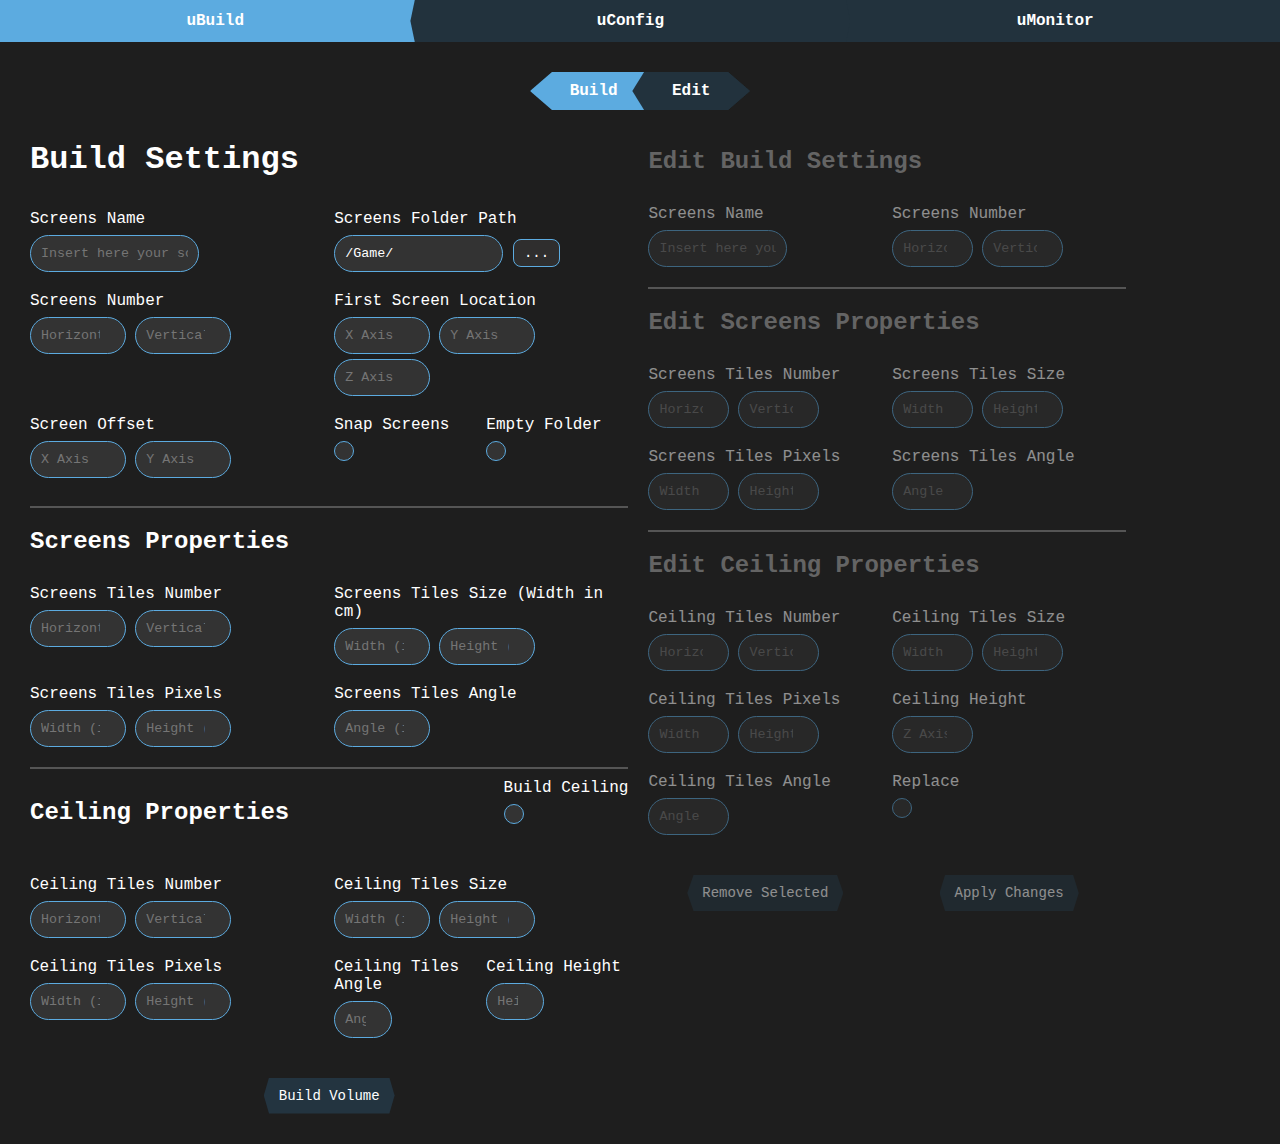
<file: Content/HTML/index.html>
<!DOCTYPE html><html lang="en"><head>    <meta charset="UTF-8" />    <meta name="viewport" content="width=device-width, initial-scale=1.0" />    <title>Navbar Example</title>    <link rel="apple-touch-icon" sizes="180x180" href="favicons/apple-touch-icon.png">    <link rel="icon" type="image/png" sizes="32x32" href="favicons/favicon-32x32.png">    <link rel="icon" type="image/png" sizes="16x16" href="favicons/favicon-16x16.png">    <link rel="manifest" href="favicons/site.webmanifest"><style>body, html {    margin: 0;    font-family: Arial, sans-serif;}body, input, select, button {    font-family: 'Courier New', Courier, monospace;}body {    background-color: #1E1E1E; }.navbar {    display: flex;    padding: 0;     justify-content: center;     background-color: #22323d; }.tab {    flex-grow: 1;     text-align: center;    padding: 12px 40px;    background-color:#22323d;    color: white;    border: none;    cursor: pointer;    transition: background-color 0.3s;    font-weight: bold;    }.tab + .tab {    margin-left: -20px;} .tab:nth-child(2) {    clip-path: polygon(1% 0%, 99% 0%, 100% 50%, 99% 100%, 1% 100%, 0% 50%);}.tab:hover {    background-color: #5cabe0; }.tab.active {    background-color: #5cabe0; }.tab.before {    content: "";    position: absolute;    top: -2px; left: -2px; bottom: -2px; right: -2px;     border: 2px solid;     border-radius: 12px;     z-index: -1; }.content {    display: none;     padding: 20px;    background-color: #1E1E1E;    color: #333;}.content.active {    display: block; }.sub-navbar {    display: flex;    margin-top: 10px;    width: 220px;    justify-content:    center;    margin-left: auto;    margin-right: auto;    background-color: #22323d;     color: white;    clip-path: polygon(10% 0, 90% 0, 100% 50%, 90% 100%, 10% 100%, 0 50%);}.sub-tab {    text-align: center;    flex-grow: 1;    padding: 10px 10px;     background-color: #22323d;     cursor: pointer;    transition: background-color 0.3s;    display: inline-block;     clip-path: polygon(10% 0, 90% 0, 100% 50%, 90% 100%, 10% 100%, 0 50%);    border-radius: 0;    font-weight: bold;}.sub-tab + .sub-tab {    margin-left: -25px;}.sub-tab:hover {    background-color: #5cabe0}.sub-tab.active {    background-color: #5cabe0;}.sub-content {    display: block;    padding: 10px;    background-color: #1E1E1E;    color: #333;}.uSection {    width: 90%;    display: flex;    justify-content: space-around;    align-items: baseline;}h1, h2 {    padding-bottom: 10px;    color: #fff;}section {    border-bottom: 2px solid #555;    margin-bottom: 10px;}.form-row {    display: flex;    justify-content: space-between;    margin-bottom: 20px;}.form-group {    flex: 1;    margin-right: 10px;}.form-group label{    display: block;    margin-bottom: 2px;    color: #fff;}.form-group:last-child {    margin-right: 0;}input {    border-radius: 50px;    margin-top: 5px;}input[type="text"]{    width: 50%;    padding: 10px;    background-color: #333;    border: 1px solid #5cabe0;    color: #fff;}input[type="number"] {    width: 25%;    padding: 10px;    background-color: #333;    border: 1px solid #5cabe0;    color: #fff;}.file-upload-container {    display: inline-block;    position: relative;    cursor: pointer;}.file-upload-button {    background-color: #2f2e2e;    border: 1px solid #5cabe0;    padding: 5px 10px;    text-align: center;    display: inline-block;    font-size: 14px;    border-radius: 8px;}.file-upload-button:hover {    background-color: #2e2e2e;}button {    margin-left: auto;    margin-right: auto;    margin-top: 20px;    display: flex;    padding: 10px 15px;    background-color: #233440;    color: white;    border: none;    cursor: pointer;    border-radius: 25px;    justify-content: center;    font-size: 14px;    clip-path: polygon(4% 0, 96% 0, 100% 50%, 96% 100%, 4% 100%, 0 50%);    border-radius: 0;}button:hover {    background-color: #5cabe0;}input[type="checkbox"] {    margin: 5px 5px 5px 0;    cursor: pointer;}input[type="checkbox"] {    -webkit-appearance: none;     appearance: none;    width: 20px;    height: 20px;    background-color: #333;    border: 1px solid #5cabe0;    position: relative;    vertical-align: middle;}input[type="checkbox"]:checked {    background-color: #5cabe0 }input[type="checkbox"]:checked::after {    content: "";    position: absolute;    left: 5px;    top: 1px;    width: 5px;    height: 10px;    border: solid white;    border-width: 0 3px 3px 0;    transform: rotate(45deg);}.disabled-text {    color: #aaa;     opacity: 0.5; }.disabled-style {    opacity: 0.5;     cursor: not-allowed;     pointer-events: none; }.disabled-link {    pointer-events: none;     color: grey;     text-decoration: none; }.enabled-style {    opacity: 0.5;     cursor: pointer;     pointer-events: initial; }.enabled-link {    pointer-events: initial;     color: #fff;     text-decoration: initial; }.select-style {    background-color: #3E5C76;    border: 1px solid #3E5C76;    color: #d3d3d3;    padding: 8px;    border: none;    border-radius: 20px;    appearance: none;     -webkit-appearance: none;     -moz-appearance: none;     background-image: url('data:image/svg+xml;charset=US-ASCII,%3Csvg xmlns="http://www.w3.org/2000/svg" viewBox="0 0 1024 1024"%3E%3Cpath fill="%23fff" d="M1016 316q-10-10-23-10t-23 10L512 774 54 316Q44 306 31 306t-23 10q-10 10-10 23t10 23l489 489q10 10 23 10t23-10l489-489q10-10 10-23t-10-23z"%3E%3C/path%3E%3C/svg%3E');    background-repeat: no-repeat;    background-position: right 10px center;    background-size: 15px;    width: 100%; }  .select-style:focus {    outline: none;}.select-style option {    padding: 10px;    margin: 15px 20px;    background-color: #2e2e2e;}.modal {    display: none;     position: fixed;     z-index: 1;     left: 0;    top: 0;    width: 100%;     height: 100%;     overflow: auto;     background-color: rgba(0,0,0,0.8);   }      .modal-content {    background-color: #1E1E1E;    margin: 10% auto;     padding: 20px;    border: 1px solid #888;    width: 40%;     box-shadow: 0 4px 8px 0 #1E1E1E;    animation-name: animatetop;    animation-duration: 0.4s;  }      @keyframes animatetop {    from {top: -300px; opacity: 0}    to {top: 0; opacity: 1}  }      .close-button {    color: #aaa;    float: right;    font-size: 28px;    font-weight: bold;  }    .close-button:hover,  .close-button:focus {    color: black;    text-decoration: none;    cursor: pointer;  }  .sub-content-header {    display: flex;    justify-content: space-between;    align-items: center;  }  .connections-table {    width: 100%;    border-collapse: separate;    border-spacing: 0 10px;    color: #ffffff  }    .connections-table thead tr {    background-color: #3E5C76;    clip-path: polygon(2% 0, 98% 0, 100% 50%, 98% 100%, 2% 100%, 0 50%);  }    .connections-table th {    padding: 10px;    padding-left: 40px;    text-align: center;  }    .connections-table .role-transform {    color: #b2adad6b;  }  .connections-table td:nth-child(2) {    color: #b2adad6b;  }    .connections-table td {    padding-left: 20px;    text-align: center;  }    .status-dot {    display: inline-block;    width: 10px;    height: 10px;    border-radius: 50%;  }    .status-dot.green { background-color: #2ecc71; }  .status-dot.yellow { background-color: #f1c40f; }  .status-dot.red { background-color: #e74c3c; }  .shortcuts-section {    margin-top: 300px;  }    .shortcuts-section h2 {    margin-bottom: 0px;  }    .shortcut-buttons {    display: flex;    gap: 40px;  }  </style><script>/**Copyright 2018 - 2019 David Romanski (Socke). All Rights Reserved. Use only in combination with my plugin allowed.** Version 1.21 compatible with Plugin Version 1.7 and higher** Do not use comments with // in lines with code in Javascript!!! ** Like this: var a = 2;//this is an a **Comments in a separate line are allowed. Comments with backslash star to.**** Close all functions and lines with ; like: function abc(){};**/var ue4NotFoundMessage 	= "UnrealEngine Process not found! This work only in UE4.";var showErrorsAsAlert 		= false;/*Redirect javascript erros to an alert message.*/var showAlertIfUE4NotFound	= false;var keyboardControls		= false;/*Start keyboard key listener*/var sendMousePositionToUE4	= false;var keyUpFunctions 		= new Array();var keyDownFunctions 	= new Array();var keyLeftFunctions 	= new Array();var keyRightFunctions 	= new Array();var resolution			= "1280x720";var windowMode			= 2; /*Integer 0=Fullscreen,1=WindowedFullscreen,2=Windowed*/var antiAliasing		= 3; /*Integer 0,1,2,3*/var shadows				= 3; /*Integer 0,1,2,3*/var resolutionScale		= 10; /*Integer 1,2,3,4,5,6,7,8,9,10*/var isMobile			= ( navigator.userAgent.match(/Android/i) || navigator.userAgent.match(/webOS/i) || navigator.userAgent.match(/iPhone/i) || navigator.userAgent.match(/iPad/i) || navigator.userAgent.match(/iPod/i) || navigator.userAgent.match(/BlackBerry/i) || navigator.userAgent.match(/Windows Phone/i)) ? true : false;var websocket				= false;var mobileActionsStack 		= new Array();function registerKeyUpFunction(keyFunction){	keyUpFunctions.push(keyFunction);};function registerKeyDownFunction(keyFunction){	keyDownFunctions.push(keyFunction);};function registerKeyLeftFunction(keyFunction){	keyLeftFunctions.push(keyFunction);};function registerKeyRightFunction(keyFunction){	keyRightFunctions.push(keyFunction);};document.onkeydown = function(evt) {	if (!keyboardControls)		return;		switch(evt.keyCode) {		case 37:/*left*/		case 65:/*A*/			for (var i = 0; i < keyLeftFunctions.length; i++) {				keyLeftFunctions[i]();			};			break;		case 38:/*up*/		case 87:/*W*/			for (var i = 0; i < keyUpFunctions.length; i++) {				keyUpFunctions[i]();			};			break;		case 39:/*right*/		case 68:/*D*/			for (var i = 0; i < keyRightFunctions.length; i++) {				keyRightFunctions[i]();			};			break;		case 40:/*down*/		case 83:/*S*/			for (var i = 0; i < keyDownFunctions.length; i++) {				keyDownFunctions[i]();			};			break;	};};function keyNext(){	if (!document.activeElement){		return;	}		if (document.activeElement.nextElementSibling){		document.activeElement.nextElementSibling.focus();	}	else{		/*Search next selectable object*/		var nextElement = document.activeElement.children[0];		while (nextElement){			nextElement.focus();			if (document.activeElement != nextElement){				nextElement = nextElement.children[0];			}			else{				break;			}		}	}};function keyPrev(){	if (!document.activeElement){		return;	}	if (document.activeElement.previousElementSibling){		document.activeElement.previousElementSibling.focus();	}};function keyEventChoose(){	if (!document.activeElement){		return;	}	document.activeElement.click();};function keyUp(fullWidth=false,fromBottom=false){	if (document.getElementsByClassName("hasGamepadControlActive").length === 0){		if (document.getElementsByClassName("hasGamepadControl").length === 0)			return;		document.getElementsByClassName("hasGamepadControl")[0].classList.add("hasGamepadControlActive");		return;	}	var activeElement = document.getElementsByClassName("hasGamepadControlActive")[0];	var domRect = activeElement.getBoundingClientRect();		var height = 10;		var left 	= domRect.left;	var right	= domRect.right;	var top		= domRect.top - height;	var bottom	= domRect.top;		if (fromBottom){		bottom	= window.innerHeight;		top		= bottom - height;	}		if (fullWidth){		left  = 0;		right = window.innerWidth;		bottom--;	}		while (top > 0){		var gamepadElements = document.getElementsByClassName("hasGamepadControl");		for (var i = 0; i < gamepadElements.length; i++) {			if (gamepadElements[i] == activeElement)				continue;							if (isOverlapRect(left,right,top,bottom,gamepadElements[i].getBoundingClientRect())){				if (getZIndex(activeElement) != getZIndex(gamepadElements[i])){					continue;				}				setGamepadActiveElement(gamepadElements[i]);				return;			}		}		top--;		bottom--;	};		if (!fullWidth){		keyUp(true);	}	else{		if (!fromBottom){			keyUp(true,true);		}	}};function keyDown(fullWidth=false,fromTop=false){	if (document.getElementsByClassName("hasGamepadControlActive").length === 0){		if (document.getElementsByClassName("hasGamepadControl").length === 0)			return;		document.getElementsByClassName("hasGamepadControl")[0].classList.add("hasGamepadControlActive");		return;	}	var activeElement = document.getElementsByClassName("hasGamepadControlActive")[0];	var domRect = activeElement.getBoundingClientRect();		var height = 10;		var left 	= domRect.left;	var right	= domRect.right;	var top		= domRect.bottom;	var bottom	= top + height;		if (fromTop){		top		= 0;		bottom	= top + height;	}		if (fullWidth){		left  = 0;		right = window.innerWidth;		top++;	}	while (bottom < window.innerHeight){		var gamepadElements = document.getElementsByClassName("hasGamepadControl");		for (var i = 0; i < gamepadElements.length; i++) {			if (gamepadElements[i] == activeElement)				continue;							if (isOverlapRect(left,right,top,bottom,gamepadElements[i].getBoundingClientRect())){				if (getZIndex(activeElement) != getZIndex(gamepadElements[i])){					continue;				}				setGamepadActiveElement(gamepadElements[i]);				return;			}		}		top++;		bottom++;	};		if (!fullWidth){		keyDown(true);	}	else{		if (!fromTop){			keyDown(true,true);		}	}};function keyLeft(fullHeight=false,fromRight=false){	if (document.getElementsByClassName("hasGamepadControlActive").length === 0){		if (document.getElementsByClassName("hasGamepadControl").length === 0)			return;		document.getElementsByClassName("hasGamepadControl")[0].classList.add("hasGamepadControlActive");		return;	}	var activeElement = document.getElementsByClassName("hasGamepadControlActive")[0];	var domRect = activeElement.getBoundingClientRect();		var width = 10;		var right	= domRect.left;	var left 	= right - width;	var top		= domRect.top;	var bottom	= domRect.bottom;		if (fromRight){		right	= window.innerWidth;		left	= right - width;	}		if (fullHeight){		top  = 0;		bottom = window.innerWidth;		right--;	}			while (left > 0){		var gamepadElements = document.getElementsByClassName("hasGamepadControl");		for (var i = 0; i < gamepadElements.length; i++) {			if (gamepadElements[i] == activeElement)				continue;							if (isOverlapRect(left,right,top,bottom,gamepadElements[i].getBoundingClientRect())){				if (getZIndex(activeElement) != getZIndex(gamepadElements[i])){					continue;				}				setGamepadActiveElement(gamepadElements[i]);				return;			}		}		left--;		right--;	};		if (!fullHeight){		keyLeft(true);	}	else{		if (!fromRight){			keyLeft(true,true);		}	}};function keyRight(fullHeight=false,fromLeft=false){	if (document.getElementsByClassName("hasGamepadControlActive").length === 0){		if (document.getElementsByClassName("hasGamepadControl").length === 0)			return;		document.getElementsByClassName("hasGamepadControl")[0].classList.add("hasGamepadControlActive");		return;	}	var activeElement = document.getElementsByClassName("hasGamepadControlActive")[0];	var domRect = activeElement.getBoundingClientRect();		var width = 10;		var right 	= domRect.right + width;	var left	= domRect.right;	var top		= domRect.top;	var bottom	= domRect.bottom;		if (fromLeft){		left	= 0;		right	= left + width;	}		if (fullHeight){		top  = 0;		bottom = window.innerWidth;		left++;	}	while (right < window.innerWidth){		var gamepadElements = document.getElementsByClassName("hasGamepadControl");		for (var i = 0; i < gamepadElements.length; i++) {			if (gamepadElements[i] == activeElement)				continue;							if (isOverlapRect(left,right,top,bottom,gamepadElements[i].getBoundingClientRect())){				if (getZIndex(activeElement) != getZIndex(gamepadElements[i])){					continue;				}				setGamepadActiveElement(gamepadElements[i]);				return;			}		}		left++;		right++;	};		if (!fullHeight){		keyRight(true);	}	else{		if (!fromLeft){			keyRight(true,true);		}	}};function isOverlapRect(left,right,top,bottom,rect2){return !(right < rect2.left ||          left > rect2.right ||          bottom < rect2.top ||          top > rect2.bottom)};document.onreadystatechange = function () {    if (document.readyState == "interactive") {		if (!isMobile && window.ue && window.ue.uecom){			document.onmousemove = function(event) {				if (!sendMousePositionToUE4 || event.srcElement.tagName !== "HTML")					return;				window.ue.uecom.javascriptmouseposition(event.clientX,event.clientY);			};						document.onmousedown = function(event) {				if (!sendMousePositionToUE4 || event.srcElement.tagName !== "HTML")					return;				window.ue.uecom.triggerue4eventmousedown(event.clientX,event.clientY,event.button);			};						document.onmouseup = function(event) {				if (!sendMousePositionToUE4 || event.srcElement.tagName !== "HTML")					return;				window.ue.uecom.triggerue4eventmouseup(event.clientX,event.clientY,event.button);			};		}		else{			if (isMobile){										document.ontouchmove = function(event) {					if (websocketConnected && sendMousePositionToUE4 && (event.srcElement.tagName == "HTML" || event.srcElement.tagName == "BODY")){						for (var i = 0; i < event.touches.length; i++) {							var data = "#touch'();:javascriptmouseposition'();:"+event.touches[i].pageX+"'();:"+event.touches[i].pageY;							websocket.send(data);						}					}				};											document.ontouchstart = function(event) {					if (websocketConnected && sendMousePositionToUE4 && (event.srcElement.tagName == "HTML" || event.srcElement.tagName == "BODY")){						for (var i = 0; i < event.touches.length; i++) {							var data = "#touch'();:triggerue4eventmousedown'();:"+event.touches[i].pageX+"'();:"+event.touches[i].pageY+"'();:"+event.touches.length;							websocket.send(data);							break;						}					}				};							document.ontouchend = function(event) {					if (websocketConnected && sendMousePositionToUE4 && (event.srcElement.tagName == "HTML" || event.srcElement.tagName == "BODY")){						if (sendMousePositionToUE4 && event.srcElement.tagName == "HTML"){							for (var i = 0; i < event.changedTouches.length; i++) {								var data = "#touch'();:triggerue4eventmouseup'();:"+event.changedTouches[i].pageX+"'();:"+event.changedTouches[i].pageY+"'();:"+event.changedTouches.length;								websocket.send(data);								break;							}						}						}				};								document.ontouchcancel = function(event) {					if (websocketConnected && sendMousePositionToUE4 && (event.srcElement.tagName == "HTML" || event.srcElement.tagName == "BODY")){						if (sendMousePositionToUE4 && event.srcElement.tagName == "HTML"){							for (var i = 0; i < event.changedTouches.length; i++) {								var data = "#touch'();:triggerue4eventmouseup'();:"+event.changedTouches[i].pageX+"'();:"+event.changedTouches[i].pageY+"'();:"+event.changedTouches.length;								websocket.send(data);								break;							}						}						}				};							}		}				document.onclick = function(event) {						if (event.srcElement && document.getElementsByClassName("hasGamepadControl").length > 0){				var classList = event.srcElement.classList;				for (var i = 0; i < classList.length; i++) {					if (classList[i] == "hasGamepadControl"){						setGamepadActiveElement(event.srcElement);						break;					}				}			}		};	}};			function setGamepadActiveElement(element){	if (document.getElementsByClassName("hasGamepadControlActive").length > 0)		document.getElementsByClassName("hasGamepadControlActive")[0].classList.remove("hasGamepadControlActive");	element.classList.add("hasGamepadControlActive");	element.focus();};/**Javascript to C++ functions START *********************************************************************************/function UE4ConsoleCommand(command){	if (isMobile){		if (websocketConnected){			websocket.send("#console'();:"+command);		}		/*if a call is fired in document ready or onload and the websocket connection is not yet established.*/		else{			mobileActionsStack.push("#console'();:"+command);		}	}	else{		if (window.ue && window.ue.uecom){			window.ue.uecom.javascriptconsolecommand(command);		}		else{			alert(ue4NotFoundMessage);		}	}};function UE4QuitGame(){	if (isMobile){		if (websocketConnected){			websocket.send("#ue4quit");		}		/*if a call is fired in document ready or onload and the websocket connection is not yet established.*/		else{			mobileActionsStack.push("#ue4quit");		}	}	else{		if (window.ue && window.ue.uecom){			window.ue.uecom.javascriptquitgame();		}		else{			console.log(ue4NotFoundMessage);		}	}};/***resolution 		String like 1280x720*windowMode 		Integer 0=Fullscreen,1=WindowedFullscreen,2=WindowedFullscreen*antiAliasing 		Integer 0,1,2,3*shadows 			Integer 0,1,2,3*resolutionScale 	Integer 1,2,3,4,5,6,7,8,9,10*apply				bool (false is used internally. Set always true )**/function UE4SetGraphics(resolutionP, windowModeP, antiAliasingP, shadowsP, resolutionScaleP, apply=false){	resolution			= resolutionP;	windowMode 			= parseInt(windowModeP);	antiAliasing		= parseInt(antiAliasingP);	shadows				= parseInt(shadowsP);	resolutionScale		= parseInt(resolutionScaleP);		if (apply){		UE4ApplyAndSaveGraphics();	}};/***Reads UE4 Graphic Settings and call setGraphics (see above)**/function UE4GetGraphics(){	if (isMobile){		if (websocketConnected){			websocket.send("#ue4getgraphics");		}		/*if a call is fired in document ready or onload and the websocket connection is not yet established.*/		else{			mobileActionsStack.push("#ue4getgraphics");		}	}else{		if (window.ue && window.ue.uecom){			window.ue.uecom.javascriptgetgraphics();		}		else{			console.log(ue4NotFoundMessage+"UE4getGraphics");		}	}};/*** Apply and Save Settings**/function UE4ApplyAndSaveGraphics(){	windowMode 			= parseInt(windowMode);	antiAliasing		= parseInt(antiAliasing);	shadows				= parseInt(shadows);	resolutionScale		= parseInt(resolutionScale);		if (isMobile){		if (websocketConnected){			websocket.send("#ue4applyandsavegraphics'();:"+resolution+"'();:"+windowMode+"'();:"+antiAliasing+"'();:"+shadows+"'();:"+resolutionScale);		}		/*if a call is fired in document ready or onload and the websocket connection is not yet established.*/		else{			mobileActionsStack.push("#ue4applyandsavegraphics'();:"+resolution+"'();:"+windowMode+"'();:"+antiAliasing+"'();:"+shadows+"'();:"+resolutionScale);		}	}else{		if (window.ue && window.ue.uecom){			window.ue.uecom.javascriptapplyandsavegraphics(resolution,windowMode,antiAliasing,shadows,resolutionScale);		}		else{			console.log(ue4NotFoundMessage);		}	}};/*** Change level or connect to a server* mapOrAdress 	String myMap or 127.0.0.1:7777**/function UE4ClientTravel(mapOrAdress){	if (isMobile){		if (websocketConnected){			websocket.send("#ue4travel'();:"+mapOrAdress);		}		/*if a call is fired in document ready or onload and the websocket connection is not yet established.*/		else{			mobileActionsStack.push("#ue4travel'();:"+mapOrAdress);		}	}	else{		if (window.ue && window.ue.uecom){			window.ue.uecom.javascriptclienttravel(mapOrAdress);		}		else{			console.log(mapOrAdress);		}	}};/**Javascript to C++ functions END *********************************************************************************//*** Call this function in an HTML tag. You must pass a event name and this. ID, ClassName and Value are determined automatically.* An infinite number of additional parameters is possible.* Example: <div onclick="triggerUE4EventWithTag('myJavascriptFunctionsName',this,'optionalParameter 1','optionalParameter 2');"> */function triggerUE4EventWithTag(){	var obj = getParameter((Array.prototype.slice.call(arguments, 0)));	if (isMobile){		var data64 = "UE4HTMLMenuUE4ConnectorOnUrlChangeue4EventName'();:triggerue4eventwithtag'();:"+obj.functionsName+"'();:"+obj.id+"'();:"+obj.className+"'();:"+obj.value+"'();:"+obj.args;		if (websocketConnected){			websocket.send("#js"+data64);		}		/*if a call is fired in document ready or onload and the websocket connection is not yet established.*/		else{			mobileActionsStack.push("#js"+data64);		}	}	else{		if (window.ue && window.ue.uecom){			window.ue.uecom.triggerue4eventwithtag(obj.functionsName, obj.id, obj.className, obj.value, obj.args);		}		else{			console.log(ue4NotFoundMessage);		}	}};/*** You must pass a event name. An infinite number of additional parameters is possible.* Example: triggerUE4EventBlank('myJavascriptFunctionsName','optionalParameter 1', 1234, 'Hallo World'); */function triggerUE4EventBlank(){	var obj = getParameter((Array.prototype.slice.call(arguments, 0)));	if (isMobile){		var data64 = "UE4HTMLMenuUE4ConnectorOnUrlChangeue4EventName'();:triggerue4eventwithblank'();:"+obj.functionsName+"'();:"+obj.args;		if (websocketConnected){			websocket.send("#js"+data64);		}		/*if a call is fired in document ready or onload and the websocket connection is not yet established.*/		else{			mobileActionsStack.push("#js"+data64);		}	}	else{		if (window.ue && window.ue.uecom){			window.ue.uecom.triggerue4eventwithblank(obj.functionsName, obj.args);		}		else{			console.log(ue4NotFoundMessage);		}	}};/*** You must pass a event name. Additional parameters must be transferred as strings separated by a double point. They are stored in a map.* Example: triggerUE4EventMap('myJavascriptFunctionsName','ItemID:33', 'Hitpoints:78', 'Gold:44'); */function triggerUE4EventMap(){	var obj = getParameter((Array.prototype.slice.call(arguments, 0)));		if (isMobile){		var data64 = "UE4HTMLMenuUE4ConnectorOnUrlChangeue4EventName'();:triggerue4eventwithmap'();:"+obj.functionsName+"'();:"+obj.args;		if (websocketConnected){			websocket.send("#js"+data64);		}		/*if a call is fired in document ready or onload and the websocket connection is not yet established.*/		else{			mobileActionsStack.push("#js"+data64);		}	}	else{		if (window.ue && window.ue.uecom){			window.ue.uecom.triggerue4eventwithmap(obj.functionsName, obj.args);		}		else{			console.log(ue4NotFoundMessage);		}	}};/*** You must pass a event name. Additional parameter must be transferred as JSON string. * Example: triggerUE4EventJSON('myJavascriptFunctionsName',JSON.stringify({'ItemID':33,'Hitpoints':33})); */function triggerUE4EventJSON(functionsName,json){	if (isMobile){		var data64 = "UE4HTMLMenuUE4ConnectorOnUrlChangeue4EventName'();:triggerue4eventwithjson'();:"+functionsName+"'();:"+json;		if (websocketConnected){			websocket.send("#js"+data64);		}		/*if a call is fired in document ready or onload and the websocket connection is not yet established.*/		else{			mobileActionsStack.push("#js"+data64);		}	}	else{		if (window.ue && window.ue.uecom){			window.ue.uecom.triggerue4eventwithjson(functionsName, json);		}		else{			console.log(ue4NotFoundMessage);		}	}};function getParameter(parameterArray){	var obj = {		functionsName:'',		id:'',		className:'',		value:'',		args:''	};	var tempArray = new Array();	if (parameterArray.length > 0){		for (var i = 1; i <= parameterArray.length; i++){			if (typeof parameterArray[i] == 'object'){				obj.id 			= parameterArray[i].id;				obj.className 	= parameterArray[i].className;				obj.value 		= parameterArray[i].value;			}			else{				tempArray.push(parameterArray[i]);			}		}	}	obj.functionsName 	= parameterArray[0];	obj.args 			= tempArray.join('.;_|');	return obj;};function save(id,value){	localStorage.setItem(id, value);};function load(id){	return localStorage.getItem(id);};function getZIndex(e) {    var z = -99999;  try {    z = window.document.defaultView.getComputedStyle(e).getPropertyValue('z-index');	}	catch(err) {		return z;	}  if (isNaN(z))		z = window.getZIndex(e.parentNode);	if (!z)		z = 0;  return z; };var websocketConnected = false;var isConnectingPort = false;function openWebsocket(websocketPort){		if (isConnectingPort == websocketPort){		return;	}	isConnectingPort = websocketPort;		/*is connected*/	if (websocket && websocketConnected && websocket.readyState == websocket.OPEN /*&& websocketPortGlobal == websocketPort*/){		return;	}		var ws = 'ws://127.0.0.1:'+websocketPort+'/ue4?';	/*console.log("openWebsocket:"+ws);*/	websocketConnected = false;	websocket = new WebSocket(ws);		websocket.onopen = function () {		/*console.log("onopen:"+ws);*/		websocketConnected = true;		isConnectingPort = false;		setTimeout(function () { 			sendAndClearStack();			}, 1000);			};	websocket.onerror = function (errorEvent) {		/*console.log("onerror:"+ws);*/		websocketConnected = false;		isConnectingPort = false;	};	websocket.onclose = function (closeEvent) {		/*console.log("onclose:"+ws);*/		websocketConnected = false;		isConnectingPort = false;	};};function closeWebsocket(){	if (websocket){		websocket.close();	}};function loadPDF(pdfData){	if (!pdfData || !PDFViewerApplication)		return;	var blobData = atob(pdfData);	if (isMobile){		PDFViewerApplicationMobile.open({data:blobData,ue4:true});	}	else{		PDFViewerApplication.open({data:blobData,ue4:true});	}	};function sendAndClearStack(message){	if (!message){		if (mobileActionsStack.length > 0){			sendAndClearStack(mobileActionsStack.shift());		}		return;	}	setTimeout(function () { 		websocket.send(message);			if (mobileActionsStack.length > 0){			sendAndClearStack(mobileActionsStack.shift());			/*console.log("send stack");*/		}	}, 200);	};/*Disable right click*/document.addEventListener('contextmenu', function(e) {	e.preventDefault();}, false);/*redirct errors*/window.onerror = function(message, source, lineno, colno, error){	if (showErrorsAsAlert && message && error){		alert(message+" | "+source+" | "+lineno+" | "+colno+" | "+error);	}};</script></head><body>    <div class="navbar">        <div class="tab active" onclick="selectTab(event, 'uBuild')">uBuild</div>        <div class="tab" onclick="selectTab(event, 'uConfig')">uConfig</div>        <div class="tab" onclick="selectTab(event, 'uMonitor')">uMonitor</div>    </div>    <div id="uBuild" class="content active">        <div class="sub-navbar">            <div class="sub-tab active" id="Build-Tab" onclick="disableFormSection('Edit'); enableFormSection('Build'); selectSubTab(event, 'Build');">                Build            </div>            <div class="sub-tab" id="Edit-Tab" onclick="disableFormSection('Build'); enableFormSection('Edit'); selectSubTab(event, 'Edit');">                Edit            </div>        </div>        <div class="uSection">            <div id="Build" class="sub-content">                <h1>Build Settings</h1>                <form id="buildSettingsForm">                    <section>                        <div class="form-row">                            <div class="form-group">                                <label for="screensName">Screens Name</label>                                <input type="text" id="screensName" placeholder="Insert here your screens name (E.g. Screen1)" />                            </div>                            <div class="form-group">                                <label for="screensFolderPath">Screens Folder Path</label>                                <input type="text" id="screensFolderPath" placeholder="Insert here your screens folder path" value="/Game/" />                                <label class="file-upload-container" style="display: inline-block;">                                    <input type="button" id="uBuildScreensFolderPath" onclick="OpenFolderPath('Build')" style="display: none;" />                                    <span class="file-upload-button">...</span>                                </label>                            </div>                        </div>                        <div class="form-row">                            <div class="form-group">                                <label>Screens Number</label>                                <input type="number" id="screensNumberHorizontal" placeholder="Horizontal" />                                <input type="number" id="screensNumberVertical" placeholder="Vertical" />                            </div>                            <div class="form-group">                                <label>First Screen Location</label>                                <input type="number" id="firstScreenX" placeholder="X Axis" />                                <input type="number" id="firstScreenY" placeholder="Y Axis" />                                <input type="number" id="firstScreenZ" placeholder="Z Axis" />                            </div>                        </div>                        <div class="form-row">                            <div class="form-group" id="screenOffsets">                                <label>Screen Offset</label>                                <input type="number" id="ScreenOffsetX" placeholder="X Axis" />                                <input type="number" id="ScreenOffsetY" placeholder="Y Axis" />                            </div>                            <div class="form-group">                                <div class="form-row">                                    <div class="form-group">                                        <label for="snapScreens">Snap Screens</label>                                        <input type="checkbox" id="snapScreens" name="snapScreens" />                                    </div>                                    <div class="form-group">                                        <label for="emptyFolder">Empty Folder</label>                                        <input type="checkbox" id="emptyFolder" name="emptyFolder" />                                    </div>                                                                    </div>                            </div>                        </div>                    </section>                    <h2>Screens Properties</h2>                    <section>                        <div class="form-row">                            <div class="form-group">                                <label>Screens Tiles Number</label>                                <input type="number" id="screensTilesNumberHorizontal" placeholder="Horizontal Num" />                                <input type="number" id="screensTilesNumberVertical" placeholder="Vertical Num" />                            </div>                            <div class="form-group">                                <label for="screensTilesWidth">Screens Tiles Size (Width in cm)</label>                                <input type="number" id="screensTilesWidth" placeholder="Width (in cm)" />                                <input type="number" id="screensTilesHeight" placeholder="Height (in cm)" />                            </div>                        </div>                        <div class=" form-row">                            <div class="form-group">                                <label>Screens Tiles Pixels</label>                                <input type="number" id="screensTilesPixelsHorizontal" placeholder="Width (in px)" />                                <input type="number" id="screensTilesPixelVertical" placeholder="Height (in px)" />                            </div>                            <div class="form-group">                                <label>Screens Tiles Angle</label>                                <input type="number" id="screensTilesAngle" placeholder="Angle (in deg)" />                            </div>                        </div>                    </section>                    <div class="form-row">                        <div class="form-group">                            <h2>Ceiling Properties</h2>                        </div>                        <div class="form-row">                            <div class="form-group">                                <label for="buildCeiling">Build Ceiling</label>                                <input type="checkbox" id="buildCeiling" name="buildCeiling" />                            </div>                        </div>                    </div>                    <section style="border-bottom: none">                        <div class="form-row">                            <div class="form-group">                                <label>Ceiling Tiles Number</label>                                <input type="number" id="ceilingTilesNumberHorizontal" placeholder="Horizontal Num" />                                <input type="number" id="ceilingTilesNumberVertical" placeholder="Vertical Num" />                            </div>                            <div class="form-group">                                <label>Ceiling Tiles Size </label>                                <input type="number" id="ceilingTilesWidth" placeholder="Width (in cm)" />                                <input type="number" id="ceilingTilesHeight" placeholder="Height (in cm)" />                            </div>                        </div>                        <div class="form-row">                            <div class="form-group">                                <label>Ceiling Tiles Pixels</label>                                <input type="number" id="ceilingTilesPixelsHorizontal" placeholder="Width (in px)" />                                <input type="number" id="ceilingTilesPixelVertical" placeholder="Height (in px)" />                            </div>                                                       <div class="form-group">                                <div class="form-row">                                    <div class="form-group">                                        <label>Ceiling Tiles Angle </label>                                        <input type="number" id="ceilingTilesAngle" placeholder="Angle (in deg)" />                                    </div>                                    <div class="form-group">                                        <label>Ceiling Height </label>                                        <input type="number" id="ceilingHeight" placeholder="Height (in cm)" />                                    </div>                                                                    </div>                            </div>                        </div>                    </section>                    <button type="submit">Build Volume</button>                </form>            </div>            <div id="Edit" class="sub-content">                <h2>Edit Build Settings</h2>                <form id="editBuildForm">                    <section>                        <div class="form-row">                            <div class="form-group">                                <label>Screens Name</label>                                <input type="text" id="EditScreensName" placeholder="Insert here your screens name (Es. Screen1)" />                            </div>                            <div class="form-group">                                <label>Screens Number</label>                                <input type="number" id="EditScreensNumberHorizontal" placeholder="Horizontal Num." />                                <input type="number" id="EditScreensNumberVertical" placeholder="Vertical Num." />                            </div>                        </div>                    </section>                    <div id="EditScreenProperties">                    <h2>Edit Screens Properties</h2>                    <section>                        <div class="form-row">                            <div class="form-group">                                <label>Screens Tiles Number</label>                                <input type="number" id="EditScreensTilesNumberHorizontal" placeholder="Horizontal Num." />                                <input type="number" id="EditScreensTilesNumberVertical" placeholder="Vertical Num." />                            </div>                            <div class="form-group">                                <label>Screens Tiles Size</label>                                <input type="number" id="EditScreensTilesSizeWidth" placeholder="Width (in cm)" />                                <input type="number" id="EditScreensTilesSizeHeight" placeholder="Height (in cm)" />                            </div>                        </div>                        <div class="form-row">                            <div class="form-group">                                <label>Screens Tiles Pixels</label>                                <input type="number" id="EditScreensTilesPixelsWidth" placeholder="Width (in px)" />                                <input type="number" id="EditScreensTilesPixelsHeight" placeholder="Height (in px)" />                            </div>                            <div class="form-group">                                <label>Screens Tiles Angle</label>                                <input type="number" id="EditScreensTilesAngle" placeholder="Angle (in degrees)" />                            </div>                        </div>                    </section>                    </div>                    <div id="EditCeilingProperties">                        <h2>Edit Ceiling Properties</h2>                        <div class="section">                            <div class="form-row">                                <div class="form-group">                                    <label>Ceiling Tiles Number</label>                                    <input type="number" id="EditCeilingTilesNumberHorizontal" placeholder="Horizontal Num." />                                    <input type="number" id="EditCeilingTilesNumberVertical" placeholder="Vertical Num." />                                </div>                                <div class="form-group">                                    <label>Ceiling Tiles Size</label>                                    <input type="number" id="EditCeilingTilesSizeWidth" placeholder="Width (in cm)" />                                    <input type="number" id="EditCeilingTilesSizeHeight" placeholder="Height (in cm)" />                                </div>                            </div>                            <div class="form-row">                                <div class="form-group">                                    <label>Ceiling Tiles Pixels</label>                                    <input type="number" id="EditCeilingTilesPixelsWidth" placeholder="Width (in px)" />                                    <input type="number" id="EditCeilingTilesPixelsHeight" placeholder="Height (in px)" />                                </div>                                <div class="form-group">                                    <label>Ceiling Height</label>                                    <input type="number" id="EditCeilingHeight" placeholder="Z Axis Value (in cm)" />                                </div>                            </div>                            <div class="form-row">                                <div class="form-group">                                    <label>Ceiling Tiles Angle</label>                                    <input type="number" id="EditCeilingTilesAngle" placeholder="Angle (in deg)" />                                </div>                                <div class="form-group">                                    <label for="EditTilesReplace">Replace</label>                                    <input type="checkbox" id="EditTilesReplace" name="EditTilesReplace" />                                </div>                            </div>                        </div>                    </div>                    <div class="form-row">                        <div class="form-group">                            <button onclick="EditFormRemoveSelected();">Remove Selected</input>                        </div>                        <div class="form-group">                            <button type="submit">Apply Changes</button>                        </div>                        </div>                                   </form>            </div>        </div>    </div>    <div id="uConfig" class="content">        <div class="sub-navbar">            <div class="sub-tab active" id="Create-Tab" onclick="disableFormSection('Spawn'); enableFormSection('Create'); selectSubTab(event, 'Create');">                Create            </div>            <div class="sub-tab" id="Spawn-Tab" onclick="disableFormSection('Create'); enableFormSection('Spawn'); selectSubTab(event, 'Spawn');">                Spawn            </div>        </div>        <div class="uSection">            <div id="Create" class="sub-content">                <h1>Config Settings</h1>                <form id="configSettingsForm">                    <section>                        <div class="form-row">                            <div class="form-group">                                <label for="uConfigName">uConfig Name</label>                                <input type="text" id="uConfigName" placeholder="Insert here your uConfig name (Es. uConfig1)" />                            </div>                            <div class="form-group">                                <label>uConfig Folder Path</label>                                <input type="text" id="uConfigFolder" placeholder="Insert here your uConfig folder path."  value="/Game/"/>                                <label class="file-upload-container" style="display: inline-block;">                                    <input type="button" id="uConfigFolderPath" onclick="OpenFolderPath('uConfigFolderPath');" style="display: none;" />                                    <span class="file-upload-button">...</span>                                </label>                            </div>                        </div>                        <div class="form-row">                            <div class="form-group">                                <label>Default Viewpoint Location</label>                                <input type="number" id="defaultViewpointX" placeholder="X Axis" />                                <input type="number" id="defaultViewpointY" placeholder="Y Axis" />                                <input type="number" id="defaultViewpointZ" placeholder="Z Axis" />                            </div>                            <div class="form-group">                                <label for="syncType">Select Sync Type</label>                                <select id="syncType" class="select-style">                                    <option>Nvidia</option>                                    <option>Ethernet</option>                                    <option>Default</option>                                </select>                            </div>                        </div>                    </section>                    <h2>Clusters Properties</h2>                    <div class="form-row">                        <div class="form-group">                            <label>Cluster Meshes Folder Path</label>                            <input type="text" id="clusterMeshesFolder" placeholder="Insert here your clusters meshes folder path." value="/Game/" />                            <label class="file-upload-container" style="display: inline-block;">                                <input type="button" id="uClusterMeshesFolderPath" onclick="OpenFolderPath('ClusterMeshesFolder')" style="display: none;" />                                <span class="file-upload-button">...</span>                            </label>                        </div>                        <div class="form-group">                            <label for="clusterIPClass">Clusters IP Class (x.x.x.x)</label>                            <input type="text" id="clusterIPClass" placeholder="Insert here IP class (Es. 192.168.1.x)" />                        </div>                    </div>                    <div class="form-row">                        <div class="form-group">                            <label>Viewports Resolution</label>                            <input type="number" id="viewportWidth" placeholder="Width (in px)" />                            <input type="number" id="viewportHeight" placeholder="Height (in px)" />                        </div>                        <div class="form-group">                            <label>Windows Resolution</label>                            <input type="number" id="windowsWidth" placeholder="Width (in px)" />                            <input type="number" id="windowsHeight" placeholder="Height (in px)" />                        </div>                    </div>                    <button type="submit">Create Config</button>                </form>            </div>            <div id="Spawn" class="sub-content">                <h1>Spawn Config</h1>                <form id="spawnConfigForm">                    <section>                        <div class="form-row">                            <div class="form-group">                                <label for="spawnUConfigSelect">Select uConfig</label>                                <input type="text" id="spawnUConfigSelect" placeholder="Select uConfig file" />                                <label class="file-upload-container" style="display: inline-block;">                                    <input type="button" id="spawnUConfigSelectFolderPath" onclick="OpenFilePath('uConfig')" style="display: none;" />                                    <span class="file-upload-button">...</span>                                </label>                            </div>                            <div class="form-group">                                <label for="spawnOCIOFilePath">Select OCIO File</label>                                <input type="text" id="spawnOCIOFilePath" placeholder="Select OCIO file" />                                <label class="file-upload-container" style="display: inline-block;">                                    <input type="button" id="spawnUSpawnConfigOCIOFolderPath" onclick="OpenFilePath('OCIO')" style="display: none;" />                                    <span class="file-upload-button">...</span>                                </label>                            </div>                        </div>                        <div class="form-row">                            <div class="form-group">                                <label>CineCamera Location</label>                                <input type="number" id="spawnXAxis" placeholder="X Axis" />                                <input type="number" id="spawnYAxis" placeholder="Y Axis" />                                <input type="number" id="spawnZAxis" placeholder="Z Axis" />                            </div>                            <div class="form-group">                                <label></label>                                <button type="submit" id="spawnCineCameraSettings" onclick=" event.preventDefault(); showPopup('cineCameraSettingsModal');">                                    CineCamera Settings                                </button>                            </div>                        </div>                    </section>                    <h2>Config Properties</h2>                    <section>                        <div class="form-row">                            <div class="form-group">                                <label for="spawnInnerFrustum">Inner Frustum Screen Percentage</label>                                <input type="number" id="spawnInnerFrustum" placeholder="Insert the Inner Frustum Screen Percentage." />                            </div>                            <div class="form-group">                                <label for="spawnEnableInnerFrustum">Enable Inner Frustum</label>                                <input type="checkbox" id="spawnEnableInnerFrustum" checked />                            </div>                        </div>                        <div class="form-row">                            <div class="form-group">                                <label for="spawnOuterFrustum">Outer Frustum Screen Percentage</label>                                <input type="number" id="spawnOuterFrustum" placeholder="Insert the Outer Frustum Screen Percentage." />                            </div>                            <div class="form-group">                                <label for="spawnFreezeOuterFrustum">Freeze Outer Frustum</label>                                <input type="checkbox" id="spawnFreezeOuterFrustum" />                            </div>                        </div>                    </section>                    <h2>Tracking Properties</h2>                    <div class="form-row">                        <div class="form-group">                            <label for="spawnObjectsToTrack">Objects To Track</label>                            <input type="number" id="spawnObjectsToTrack" placeholder="Insert the number of objects to track." />                        </div>                        <div class="form-group">                            <label for="spawnTrackingSystem">Select Tracking System</label>                            <select id="spawnTrackingSystem" class="select-style">                                <option>None</option>                                <option>Live FreeD</option>                                <option>Opti Track</option>                            </select>                        </div>                    </div>                    <div class="form-row">                        <div class="form-group">                            <label for="spawnTrackingIPAddress">Tracking IP Address</label>                            <input type="text" id="spawnTrackingIPAddress" placeholder="Insert here IP address (Es. 127.0.0.1)" />                        </div>                    </div>                    <button type="submit">Spawn Config</button>                </form>            </div>        </div>    </div>    <div id="uMonitor" class="content">        <div class="uSection">            <div id="Monitor" class="sub-content">                <h1>CineCamera Settings</h1>                <form id="cineCameraForm">                    <section id="monitorCineCameraSection">                        <div class="form-row">                            <div class="form-group">                                <label>Sensor Size</label>                                <input type="number" id="monitorHorizontalSize" placeholder="Horizontal Size." />                                <input type="number" id="monitorVerticalSize" placeholder="Vertical Size." />                            </div>                            <div class="form-group">                                <label for="monitorCameraPreset">Select CineCamera Presets</label>                                <select id="monitorCameraPreset" class="select-style">                                    <option>Default</option>                                    <option>Preset_1</option>                                    <option>Preset_2</option>                                </select>                            </div>                        </div>                        <div class="form-row">                            <div class="form-group">                                <label>Focal Length</label>                                <input type="number" id="monitorMinFocalLength"step="0.01"  placeholder="Min Focal Length." />                                <input type="number" id="monitorMaxFocalLength" step="0.01" placeholder="Max Focal Length." />                            </div>                            <div class="form-group">                                <label for="monitorCurrentFocalLength">Current Focal Length</label>                                <input type="number" id="monitorCurrentFocalLength" step="0.01" placeholder="Current Focal Length." />                            </div>                        </div>                        <div class="form-row">                            <div class="form-group">                                <label>F Stop</label>                                <input type="number" id="monitorMinFStop" step="0.01" placeholder="Min F Stop." />                                <input type="number" id="monitorMaxFStop" step="0.01" placeholder="Max F Stop." />                            </div>                            <div class="form-group">                                <label for="monitorCurrentAperture">Current Aperture</label>                                <input type="number" id="monitorCurrentAperture" step="0.01" placeholder="Current Aperture." />                            </div>                        </div>                        <div class="form-row">                            <div class="form-group">                                <label for="monitorFocusMethod">Select Focus Method</label>                                <select id="monitorFocusMethod" class="select-style">                                    <option>DoNotOverride</option>                                    <option>Manual</option>                                    <option>Tracking</option>                                    <option>Disable</option>                                </select>                            </div>                            <div class="form-group">                                <label for="monitorManualFocusDistance">Manual Focus Distance</label>                                <input type="text" id="monitorManualFocusDistance" placeholder="Manual Focus Distance." />                            </div>                        </div>                        <button onclick="event.preventDefault();monitorApplyCineCameraSettings();">Apply CineCamera Settings</button>                        <div class="form-row">                        </div>                    </section>                                        <div id="monitorDisplaySettingsSection">                    <h2>uDisplay Settings</h2>                    <div class="section ">                        <div class="form-row">                            <div class="form-group">                                <label for="monitorInnerFrustum">Inner Frustum Screen Percentage</label>                                <input type="number" id="monitorInnerFrustum" step="0.01" placeholder="Insert the Inner Frustum Screen Percentage" />                            </div>                            <div class="form-group">                                <label for="monitorEnableInnerFrustum">Enable Inner Frustum</label>                                <input type="checkbox" id="monitorEnableInnerFrustum" checked />                            </div>                        </div>                        <div class="form-row">                            <div class="form-group">                                <label for="monitorOuterFrustum">Outer Frustum Screen Percentage</label>                                <input type="number" id="monitorOuterFrustum" step="0.01" placeholder="Insert the Outer Frustum Screen Percentage" />                            </div>                            <div class="form-group">                                <label for="monitorFreezeOuterFrustum">Freeze Outer Frustum</label>                                <input type="checkbox" id="monitorFreezeOuterFrustum" checked />                            </div>                        </div>                        <div class="form-row">                            <div class="form-group">                                <label for="monitorOverscan">Enable Overscan</label>                                <input type="checkbox" id="monitorOverscan" checked />                            </div>                            <div class="form-group">                                <label for="monitorSoftEdge">Inner Frustum Soft Edge</label>                                <input type="number" id="monitorSoftEdge_TB" step="0.01" placeholder="Top/Bottom"  style="width: 100px;"/>                                <input type="number" id="monitorSoftEdge_LR" step="0.01" placeholder="Left/Right"  style="width: 100px;"/>                            </div>                        </div>                        <div class="form-row">                            <div class="form-group">                                <label>Inner Frustum Overscan</label>                                <input type="number" id="monitorInnerFrustumOverscanLeft" step="0.01" placeholder="Left" style="width: 100px;"/>                                <input type="number" id="monitorInnerFrustumOverscanRight" step="0.01" placeholder="Right" style="width: 100px;"/>                                <input type="number" id="monitorInnerFrustumOverscanTop" step="0.01" placeholder="Top" style="width: 100px;"/>                                <input type="number" id="monitorInnerFrustumOverscanBottom" step="0.01" placeholder="Bottom" style="width: 100px;"/>                            </div>                        </div>                        <div class="form-row">                            <div class="form-group">                                <label>Default Viewpoint Location</label>                                <input type="number" id="monitorDefaultViewpointX" step="0.01" placeholder="X Axis" />                                <input type="number" id="monitorDefaultViewpointY" step="0.01" placeholder="Y Axis" />                                <input type="number" id="monitorDefaultViewpointZ" step="0.01" placeholder="Z Axis" />                            </div>                        </div>                    </div>                    <button onclick="event.preventDefault();monitorApplyDisplaySettings();">Apply Display Settings</button>                </div>                                   </form>            </div>            <div id="Switchboard" class="sub-content" style="width: 40%; margin-right: 10;">                <div class="sub-content-header">                    <h1>Connections</h1>                    <button onclick="showPopup('monitorDeviceModal');" style="min-width: 200px; margin-top: -10px; margin-right: 0px;">Add Devices</button>                </div>                           <div class="form-row">                    <table class="connections-table" id="sourceTable">                        <thead>                          <tr style="background-color: #3e5c767b;">                            <th>Source</th>                            <th>Address</th>                            <th>Status</th>                          </tr>                        </thead>                        <tbody>                        </tbody>                    </table>                </div>                <div class="form-row">                    <table class="connections-table" id="subjectTable">                        <thead>                        <tr>                            <th>Subject Name</th>                            <th>Role</th>                            <th>Status</th>                        </tr>                        </thead>                        <tbody>                        </tbody>                    </table>                </div>                            <div class="shortcuts-section">                <h2>Shortcuts</h2>                <div class="shortcut-buttons">                <button onclick="RunSwitchBoard();" style="min-width: 200px;">Run Listener On Each Render Node</button>                <button onclick="RunControlBoard();">Run Unspace Control Board</button>                </div>            </div>                        </div>    </div>    </div>    <div id="cineCameraSettingsModal" class="modal">        <div class="modal-content">            <span class="close-button" onclick="closePopup('cineCameraSettingsModal');">&times;</span>            <h1>CineCamera Settings</h1>            <form id="cineCameraSettingsModalForm">                <div class="form-row">                    <div class="form-group">                        <label>Sensor Size</label>                        <input type="number" id="horizontalSize" placeholder="Horizontal Size." />                        <input type="number" id="verticalSize" placeholder="Vertical Size." />                    </div>                    <div class="form-group">                        <label for="cameraPreset">Select CineCamera Presets</label>                        <select id="cameraPreset" class="select-style">                            <option>Default</option>                            <option>Preset_1</option>                            <option>Preset_2</option>                        </select>                    </div>                </div>                <div class="form-row">                    <div class="form-group">                        <label>Focal Length</label>                        <input type="number" id="minFocalLength" placeholder="Min Focal Length." />                        <input type="number" id="maxFocalLength" placeholder="Max Focal Length." />                    </div>                    <div class="form-group">                        <label for="currentFocalLength">Current Focal Length</label>                        <input type="number" id="currentFocalLength" placeholder="Current Focal Length." />                    </div>                </div>                <div class="form-row">                    <div class="form-group">                        <label>F Stop</label>                        <input type="number" id="minFStop" placeholder="Min F Stop." />                        <input type="number" id="maxFStop" placeholder="Max F Stop." />                    </div>                    <div class="form-group">                        <label for="currentAperture">Current Aperture</label>                        <input type="text" id="currentAperture" placeholder="Current Aperture." />                    </div>                </div>                <div class="form-row">                    <div class="form-group">                        <label for="focusMethod">Select Focus Method</label>                        <select id="focusMethod" class="select-style">                            <option>DoNotOverride</option>                            <option>Manual</option>                            <option>Tracking</option>                            <option>Disable</option>                        </select>                    </div>                    <div class="form-group">                        <label for="manualFocusDistance">Manual Focus Distance</label>                        <input type="text" id="manualFocusDistance" placeholder="Manual Focus Distance." />                    </div>                </div>                <button type="submit">Apply CineCameraSettings</button>            </form>        </div>    </div>    <div id="monitorDeviceModal" class="modal">        <div class="modal-content">            <span class="close-button" onclick="closePopup('monitorDeviceModal');">&times;</span>            <h1 style="align-self: center;">Add New Device</h1>            <form id="cineCameraSettingsModalForm">                <div class="form-row">                    <div class="form-group">                        <label>Device</label>                        <input type="text" id="AddDeviceName" placeholder="Device Name" />                    </div>                    <div class="form-group">                        <label>IP Address</label>                        <input type="text" id="AddIPAddress" placeholder="IP Address" />                    </div>                </div>                                <button type="submit" onclick="event.preventDefault(); CreateDevice();">Create Device</button>            </form>        </div>    </div>    <script>         document.addEventListener('DOMContentLoaded', function () {            var snapScreensCheckbox = document.getElementById('snapScreens');            var screenOffsetXInput = document.getElementById('ScreenOffsetX');            var screenOffsetYInput = document.getElementById('ScreenOffsetY');            function toggleScreenOffsetInputs() {                var isChecked = snapScreensCheckbox.checked;                screenOffsetXInput.disabled = isChecked;                screenOffsetYInput.disabled = isChecked;                if(isChecked)                {                    disableFormSection("screenOffsets");                }else{                    enableFormSection("screenOffsets");                }            }            snapScreensCheckbox.addEventListener('change', toggleScreenOffsetInputs);            toggleScreenOffsetInputs();            const inputField = document.getElementById('screensFolderPath');            inputField.addEventListener('input', function() {                const defaultPath = '/Game/';                const userPath = inputField.value;                if (!userPath.startsWith(defaultPath)) {                    inputField.value = defaultPath + userPath;                }            });            const inputField2 = document.getElementById('uConfigFolder');            inputField2.addEventListener('input', function() {                const defaultPath = '/Game/';                const userPath = inputField2.value;                if (!userPath.startsWith(defaultPath)) {                    inputField2.value = defaultPath + userPath;                }            });            const inputField3 = document.getElementById('clusterMeshesFolder');            inputField3.addEventListener('input', function() {                const defaultPath = '/Game/';                const userPath = inputField3.value;                if (!userPath.startsWith(defaultPath)) {                    inputField3.value = defaultPath + userPath;                }            });        });        document            .getElementById("buildSettingsForm")            .addEventListener("submit", function(event) {                event.preventDefault();                const screensName = document.getElementById('screensName').value;                const screensFolderPath = document.getElementById('screensFolderPath').value;                const screensNumberHorizontal = parseInt(document.getElementById('screensNumberHorizontal').value);                const screensNumberVertical = parseInt(document.getElementById('screensNumberVertical').value);                const firstScreenX = parseFloat(document.getElementById('firstScreenX').value);                const firstScreenY = parseFloat(document.getElementById('firstScreenY').value);                const firstScreenZ = parseFloat(document.getElementById('firstScreenZ').value);                const screensTilesNumberHorizontal = parseInt(document.getElementById('screensTilesNumberHorizontal').value);                const screensTilesNumberVertical = parseInt(document.getElementById('screensTilesNumberVertical').value);                const screensTilesWidth = parseFloat(document.getElementById('screensTilesWidth').value);                const screensTilesHeight = parseFloat(document.getElementById('screensTilesHeight').value);                const screensTilesPixelsHorizontal = parseInt(document.getElementById('screensTilesPixelsHorizontal').value);                const screensTilesPixelVertical = parseInt(document.getElementById('screensTilesPixelVertical').value);                const screensTilesAngle = parseFloat(document.getElementById('screensTilesAngle').value);                const buildCeiling = document.getElementById('buildCeiling').checked;                const ceilingTilesNumberHorizontal = parseInt(document.getElementById('ceilingTilesNumberHorizontal').value);                const ceilingTilesNumberVertical = parseInt(document.getElementById('ceilingTilesNumberVertical').value);                const ceilingTilesWidth = parseFloat(document.getElementById('ceilingTilesWidth').value);                const ceilingTilesHeight = parseFloat(document.getElementById('ceilingTilesHeight').value);                const ceilingTilesPixelsHorizontal = parseInt(document.getElementById('ceilingTilesPixelsHorizontal').value);                const ceilingTilesPixelVertical = parseInt(document.getElementById('ceilingTilesPixelVertical').value);                const ceilingTilesAngle = parseFloat(document.getElementById('ceilingTilesAngle').value);                const ceilingHeight = parseFloat(document.getElementById('ceilingHeight').value);                var ScreenOffsetX = parseFloat(document.getElementById('ScreenOffsetX').value);                var ScreenOffsetY = parseFloat(document.getElementById('ScreenOffsetY').value);                const snapScreens = document.getElementById('snapScreens').checked;                const emptyFolder = document.getElementById('emptyFolder').checked;                if(snapScreens){                    ScreenOffsetX = 0.0;                    ScreenOffsetY = 0.0;                }                const formData = {                    screensName,                    screensFolderPath,                    screensNumberHorizontal,                    screensNumberVertical,                    firstScreenX,                    firstScreenY,                    firstScreenZ,                    screensTilesNumberHorizontal,                    screensTilesNumberVertical,                    screensTilesWidth,                    screensTilesHeight,                    screensTilesPixelsHorizontal,                    screensTilesPixelVertical,                    screensTilesAngle,                    ScreenOffsetX,                    ScreenOffsetY,                    snapScreens,                    emptyFolder,                    buildCeiling,                    ceilingTilesNumberHorizontal,                    ceilingTilesNumberVertical,                    ceilingTilesWidth,                    ceilingTilesHeight,                    ceilingTilesPixelsHorizontal,                    ceilingTilesPixelVertical,                    ceilingTilesAngle,                    ceilingHeight                };                const formDataJson = JSON.stringify(formData);                triggerUE4EventWithTag('BuildMeshForm', formDataJson);                document.getElementById("buildSettingsForm").reset();            });        document            .getElementById('editBuildForm')            .addEventListener('submit', function(event) {                event.preventDefault();                const editScreensName = document.getElementById('EditScreensName').value;                const editScreensNumberHorizontal = parseInt(document.getElementById('EditScreensNumberHorizontal').value);                const editScreensNumberVertical = parseInt(document.getElementById('EditScreensNumberVertical').value);                const editScreensTilesNumberHorizontal = parseInt(document.getElementById('EditScreensTilesNumberHorizontal').value);                const editScreensTilesNumberVertical = parseInt(document.getElementById('EditScreensTilesNumberVertical').value);                const editScreensTilesSizeWidth = parseFloat(document.getElementById('EditScreensTilesSizeWidth').value);                const editScreensTilesSizeHeight = parseFloat(document.getElementById('EditScreensTilesSizeHeight').value);                const editScreensTilesPixelsWidth = parseInt(document.getElementById('EditScreensTilesPixelsWidth').value);                const editScreensTilesPixelsHeight = parseInt(document.getElementById('EditScreensTilesPixelsHeight').value);                const editScreensTilesAngle = parseFloat(document.getElementById('EditScreensTilesAngle').value);                const editCeilingTilesNumberHorizontal = parseInt(document.getElementById('EditCeilingTilesNumberHorizontal').value);                const editCeilingTilesNumberVertical = parseInt(document.getElementById('EditCeilingTilesNumberVertical').value);                const editCeilingTilesSizeWidth = parseFloat(document.getElementById('EditCeilingTilesSizeWidth').value);                const editCeilingTilesSizeHeight = parseFloat(document.getElementById('EditCeilingTilesSizeHeight').value);                const editCeilingTilesPixelsWidth = parseInt(document.getElementById('EditCeilingTilesPixelsWidth').value);                const editCeilingTilesPixelsHeight = parseInt(document.getElementById('EditCeilingTilesPixelsHeight').value);                const editCeilingHeight = parseFloat(document.getElementById('EditCeilingHeight').value);                const editCeilingTilesAngle = parseFloat(document.getElementById('EditCeilingTilesAngle').value);                const editReplace = document.getElementById('EditTilesReplace').checked;                const formData = {                    editScreensName,                    editScreensNumberHorizontal,                    editScreensNumberVertical,                    editScreensTilesNumberHorizontal,                    editScreensTilesNumberVertical,                    editScreensTilesSizeWidth,                    editScreensTilesSizeHeight,                    editScreensTilesPixelsWidth,                    editScreensTilesPixelsHeight,                    editScreensTilesAngle,                    editCeilingTilesNumberHorizontal,                    editCeilingTilesNumberVertical,                    editCeilingTilesSizeWidth,                    editCeilingTilesSizeHeight,                    editCeilingTilesPixelsWidth,                    editCeilingTilesPixelsHeight,                    editCeilingHeight,                    editCeilingTilesAngle,                    editReplace                };                const formDataJson = JSON.stringify(formData);                triggerUE4EventWithTag('editBuildForm', formDataJson);                document.getElementById("editBuildForm").reset();            });        document            .getElementById('configSettingsForm')            .addEventListener('submit', function(event) {                event.preventDefault();                const uConfigName = document.getElementById('uConfigName').value;                const uConfigFolder = document.getElementById('uConfigFolder').value;                const defaultViewpointX = parseFloat(document.getElementById('defaultViewpointX').value);                const defaultViewpointY = parseFloat(document.getElementById('defaultViewpointY').value);                const defaultViewpointZ = parseFloat(document.getElementById('defaultViewpointZ').value);                const syncType = document.getElementById('syncType').value;                const clusterMeshesFolder = document.getElementById('clusterMeshesFolder').value;                const clusterIPClass = document.getElementById('clusterIPClass').value;                const viewportWidth = parseInt(document.getElementById('viewportWidth').value);                const viewportHeight = parseInt(document.getElementById('viewportHeight').value);                const windowsWidth = parseInt(document.getElementById('windowsWidth').value);                const windowsHeight = parseInt(document.getElementById('windowsHeight').value);                const formData = {                    uConfigName,                    uConfigFolder,                    defaultViewpointX,                    defaultViewpointY,                    defaultViewpointZ,                    syncType,                    clusterMeshesFolder,                    clusterIPClass,                    viewportWidth,                    viewportHeight,                    windowsWidth,                    windowsHeight                };                const formDataJson = JSON.stringify(formData);                triggerUE4EventWithTag('configSettingsForm', formDataJson);                document.getElementById("configSettingsForm").reset();            });        document            .getElementById('spawnConfigForm')            .addEventListener('submit', function(event) {                event.preventDefault();                const spawnUConfigSelect = document.getElementById('spawnUConfigSelect').value;                const spawnOCIOFilePath = document.getElementById('spawnOCIOFilePath').value;                const spawnXAxis = parseFloat(document.getElementById('spawnXAxis').value);                const spawnYAxis = parseFloat(document.getElementById('spawnYAxis').value);                const spawnZAxis = parseFloat(document.getElementById('spawnZAxis').value);                const spawnInnerFrustum = parseFloat(document.getElementById('spawnInnerFrustum').value);                const spawnEnableInnerFrustum = document.getElementById('spawnEnableInnerFrustum').checked;                const spawnOuterFrustum = parseFloat(document.getElementById('spawnOuterFrustum').value);                const spawnFreezeOuterFrustum = document.getElementById('spawnFreezeOuterFrustum').checked;                const spawnObjectsToTrack = parseInt(document.getElementById('spawnObjectsToTrack').value);                const spawnTrackingSystem = document.getElementById('spawnTrackingSystem').value;                const spawnTrackingIPAddress = document.getElementById('spawnTrackingIPAddress').value;                const formData = {                    spawnUConfigSelect,                    spawnOCIOFilePath,                    spawnUSpawnConfigOCIOFolderPath,                    spawnXAxis,                    spawnYAxis,                    spawnZAxis,                    spawnInnerFrustum,                    spawnEnableInnerFrustum,                    spawnOuterFrustum,                    spawnFreezeOuterFrustum,                    spawnObjectsToTrack,                    spawnTrackingSystem,                    spawnTrackingIPAddress                };                const formDataJson = JSON.stringify(formData);                triggerUE4EventWithTag('spawnConfigForm', formDataJson);                document.getElementById("spawnConfigForm").reset();                document.getElementById("cineCameraSettingsModalForm").reset();                           });            function monitorApplyCineCameraSettings(){                const monitorHorizontalSize = parseFloat(document.getElementById('monitorHorizontalSize').value);                const monitorVerticalSize = parseFloat(document.getElementById('monitorVerticalSize').value);                const monitorCameraPreset = document.getElementById('monitorCameraPreset').value;                const monitorMinFocalLength = parseFloat(document.getElementById('monitorMinFocalLength').value);                const monitorMaxFocalLength = parseFloat(document.getElementById('monitorMaxFocalLength').value);                const monitorCurrentFocalLength = parseFloat(document.getElementById('monitorCurrentFocalLength').value);                const monitorMinFStop = parseFloat(document.getElementById('monitorMinFStop').value);                const monitorMaxFStop = parseFloat(document.getElementById('monitorMaxFStop').value);                const monitorCurrentAperture = document.getElementById('monitorCurrentAperture').value;                const monitorFocusMethod = document.getElementById('monitorFocusMethod').value;                const monitorManualFocusDistance = parseFloat(document.getElementById('monitorManualFocusDistance').value);                    const formData = {                    monitorHorizontalSize,                    monitorVerticalSize,                    monitorCameraPreset,                    monitorMinFocalLength,                    monitorMaxFocalLength,                    monitorCurrentFocalLength,                    monitorMinFStop,                    monitorMaxFStop,                    monitorCurrentAperture,                    monitorFocusMethod,                    monitorManualFocusDistance                            };                const formDataJson = JSON.stringify(formData);                triggerUE4EventWithTag('monitorCineCameraForm', formDataJson);                document.getElementById("monitorCineCameraForm").reset();            }            function monitorApplyDisplaySettings(){                const monitorInnerFrustum = parseFloat(document.getElementById('monitorInnerFrustum').value);                const monitorEnableInnerFrustum = document.getElementById('monitorEnableInnerFrustum').checked;                const monitorOuterFrustum = parseFloat(document.getElementById('monitorOuterFrustum').value);                const monitorFreezeOuterFrustum = document.getElementById('monitorFreezeOuterFrustum').checked;                const monitorOverscan = document.getElementById('monitorOverscan').checked;                const monitorSoftEdge_TB = parseFloat(document.getElementById('monitorSoftEdge_TB').value);                const monitorSoftEdge_LR = parseFloat(document.getElementById('monitorSoftEdge_LR').value);                const monitorInnerFrustumOverscanLeft = parseFloat(document.getElementById('monitorInnerFrustumOverscanLeft').value);                const monitorInnerFrustumOverscanRight = parseFloat(document.getElementById('monitorInnerFrustumOverscanRight').value);                const monitorInnerFrustumOverscanTop = parseFloat(document.getElementById('monitorInnerFrustumOverscanTop').value);                const monitorInnerFrustumOverscanBottom = parseFloat(document.getElementById('monitorInnerFrustumOverscanBottom').value);                const monitorDefaultViewpointX = parseFloat(document.getElementById('monitorDefaultViewpointX').value);                const monitorDefaultViewpointY = parseFloat(document.getElementById('monitorDefaultViewpointY').value);                const monitorDefaultViewpointZ = parseFloat(document.getElementById('monitorDefaultViewpointZ').value);                const formData = {                    monitorInnerFrustum,                    monitorEnableInnerFrustum,                    monitorOuterFrustum,                    monitorFreezeOuterFrustum,                    monitorOverscan,                    monitorSoftEdge_TB,                    monitorSoftEdge_LR,                    monitorInnerFrustumOverscanLeft,                    monitorInnerFrustumOverscanRight,                    monitorInnerFrustumOverscanTop,                    monitorInnerFrustumOverscanBottom,                    monitorDefaultViewpointX,                    monitorDefaultViewpointY,                    monitorDefaultViewpointZ,                };                const formDataJson = JSON.stringify(formData);                triggerUE4EventWithTag('monitorDisplayForm', formDataJson);                document.getElementById("monitorDisplayForm").reset();            }        document            .getElementById('cineCameraSettingsModalForm')            .addEventListener('submit', function(event) {                event.preventDefault();                const horizontalSize = parseFloat(document.getElementById('horizontalSize').value);                const verticalSize = parseFloat(document.getElementById('verticalSize').value);                const cameraPreset = document.getElementById('cameraPreset').value;                const minFocalLength = parseFloat(document.getElementById('minFocalLength').value);                const maxFocalLength = parseFloat(document.getElementById('maxFocalLength').value);                const currentFocalLength = parseFloat(document.getElementById('currentFocalLength').value);                const minFStop = parseFloat(document.getElementById('minFStop').value);                const maxFStop = parseFloat(document.getElementById('maxFStop').value);                const currentAperture = document.getElementById('currentAperture').value;                const focusMethod = document.getElementById('focusMethod').value;                const manualFocusDistance = document.getElementById('manualFocusDistance').value;                const formData = {                    horizontalSize,                    verticalSize,                    cameraPreset,                    minFocalLength,                    maxFocalLength,                    currentFocalLength,                    minFStop,                    maxFStop,                    currentAperture,                    focusMethod,                    manualFocusDistance                };                const formDataJson = JSON.stringify(formData);                triggerUE4EventWithTag('cineCameraSettingsModalForm', formDataJson);            });        document            .getElementById('uConfigFolderPath')            .addEventListener('change', function(event) {                const file = event.target.files[0];                if (file) {                    console.log('File name:', file.name);                    console.log('File size:', file.size);                }            });        document            .getElementById('uBuildScreensFolderPath')            .addEventListener('change', function(event) {                const file = event.target.files[0];                if (file) {                    console.log('File name:', file.name);                    console.log('File size:', file.size);                }            });        document            .getElementById('spawnUSpawnConfigOCIOFolderPath')            .addEventListener('change', function(event) {                const file = event.target.files[0];                if (file) {                    console.log('File name:', file.name);                    console.log('File size:', file.size);                }            });        document            .getElementById('uClusterMeshesFolderPath')            .addEventListener('change', function(event) {                const file = event.target.files[0];                if (file) {                    console.log('File name:', file.name);                    console.log('File size:', file.size);                }            });               function ToggleEditScreenPropertiesState(isEnabled){            if(isEnabled)            {                enableFormSection('EditScreenProperties');            }else{                disableFormSection('EditScreenProperties');            }        }        function ToggleEditCeilingPropertiesState(isEnabled){            if(isEnabled)            {                enableFormSection('EditCeilingProperties');            }else{                disableFormSection('EditCeilingProperties');            }        }        function selectTab(evt, tabName) {            var i, tabcontent, tablinks;            tabcontent = document.getElementsByClassName("content");            for (i = 0; i < tabcontent.length; i++) {                tabcontent[i].style.display = "none";            }            tablinks = document.getElementsByClassName("tab");            for (i = 0; i < tablinks.length; i++) {                tablinks[i].className = tablinks[i].className.replace(" active", "");            }            document.getElementById(tabName).style.display = "block";            evt.currentTarget.className += " active";            subNavbar = document.querySelector(".sub-navbar");            if (tabName === "uBuild" || tabName === "uConfig") {                subNavbar.style.display = "flex";            } else {                subNavbar.style.display = "none";            }            if(tabName === "uMonitor"){                console.log("uMonitor");                ClearMonitorConnections();                triggerUE4EventWithTag('FetchMonitorConnections', '');            }            console.log(tabName);            triggerUE4EventWithTag('FeatureTabSelected', tabName);        }        function selectSubTab(evt, subTabName) {            var i, subContent, subTabs;            subTabs = document.getElementsByClassName("sub-tab");            for (i = 0; i < subTabs.length; i++) {                subTabs[i].className = subTabs[i].className.replace(" active", "");            }            document.getElementById(subTabName).style.display = "block";            evt.currentTarget.className += " active";            if (subTabName === "Build") {                console.log("Build");            } else            if (subTabName === "Edit") {                console.log("Edit");            }            if (subTabName === "Create") {                console.log("Create");            }            if (subTabName === "Spawn") {                console.log("Spawn");            }            triggerUE4EventWithTag('FeatureSubTabSelected',subTabName)        }        function disableFormSection(sectionId) {            var section = document.getElementById(sectionId);            if (!section) return;            var elements = section.querySelectorAll("input, button, select, textarea, a");            elements.forEach(function(element) {                element.classList.add("disabled-style");                element.disabled = true;                if (element.tagName.toLowerCase() === "a") {                    element.classList.add("disabled-link");                    element.setAttribute("tabindex", "-1");                    element.style.pointerEvents = "none";                }            });            var elements = section.querySelectorAll("label, h1, h2, p");            elements.forEach(function(element) {                element.classList.add("disabled-style");                element.disabled = true;                if (element.tagName.toLowerCase() === "a") {                    element.classList.add("disabled-link");                    element.setAttribute("tabindex", "-1");                    element.style.pointerEvents = "none";                }            });            toggleTextDisabled(sectionId, true);        }        function enableFormSection(sectionId) {            var section = document.getElementById(sectionId);            if (!section) return;            var elements = section.querySelectorAll("input, button, select, textarea, a");            elements.forEach(function(element) {                element.classList.remove("disabled-style");                element.disabled = false;                if (element.tagName.toLowerCase() === "a") {                    element.classList.remove("disabled-link");                }            });            toggleTextDisabled(sectionId, false);        }        function toggleTextDisabled(sectionId, disable) {            var section = document.getElementById(sectionId);            if (!section) return;            var textElements = section.querySelectorAll("label, p, h1, h2");            textElements.forEach(function(element) {                if (disable) {                    element.classList.add("disabled-text");                    element.style.opacity = 0.5;                } else {                    element.classList.remove("disabled-text");                    element.classList.add("enabled-style");                    element.style.opacity = 1;                }            });        }        function showPopup(modalID) {            var modal = document.getElementById(modalID);            modal.style.display = "block";        }        function closePopup(modalID) {            var modal = document.getElementById(modalID);            modal.style.display = "none";        }        function EditFormRemoveSelected()        {            triggerUE4EventWithTag('EditFormRemoveSelected');        }        function TestFunction(test,subtabname)        {            document.getElementById('EditScreensName').textContent = "Hello";            disableFormSection(subtabname);        }        function UpdateEditScreenValues(ScreenName,ScreenNum_Horizontal,ScreenNum_Vertical){            document.getElementById('EditScreensName').value  = ScreenName;            document.getElementById('EditScreensNumberHorizontal').value  = ScreenNum_Horizontal;            document.getElementById('EditScreensNumberVertical').value = ScreenNum_Vertical;        }        function UpdateEditWallTileValues(TileSize_Width,TileSize_Height,TilePixels_Width,TilePixels_Height,Tile_Angle,TileNum_Horizontal,TileNum_Vertical){            document.getElementById('EditScreensTilesSizeWidth').value = TileSize_Width;            document.getElementById('EditScreensTilesSizeHeight').value = TileSize_Height;            document.getElementById('EditScreensTilesPixelsWidth').value = TilePixels_Width;            document.getElementById('EditScreensTilesPixelsHeight').value = TilePixels_Height;            document.getElementById('EditScreensTilesAngle').value = Tile_Angle;            document.getElementById('EditScreensTilesNumberHorizontal').value = TileNum_Horizontal;            document.getElementById('EditScreensTilesNumberVertical').value =  TileNum_Vertical;        }        function UpdateEditRoofTileValues(TileSize_Width,TileSize_Height,TilePixel_Width,TilePixel_Height,Tile_Angle,TileNum_Horizontal,TileNum_Vertical,Height){            document.getElementById('EditCeilingTilesSizeWidth').value = TileSize_Width;            document.getElementById('EditCeilingTilesSizeHeight').value = TileSize_Height;            document.getElementById('EditCeilingTilesPixelsWidth').value = TilePixel_Width;            document.getElementById('EditCeilingTilesPixelsHeight').value = TilePixel_Height;            document.getElementById('EditCeilingTilesAngle').value = Tile_Angle;            document.getElementById('EditCeilingTilesNumberHorizontal').value= TileNum_Horizontal;            document.getElementById('EditCeilingTilesNumberVertical').value = TileNum_Vertical;            document.getElementById('EditCeilingHeight').value = Height;        }        function UpdateMonitorCineCameraSettings(monitorHorizontalSize,monitorVerticalSize,monitorCameraPreset,monitorMinFocalLength,monitorMaxFocalLength,monitorCurrentFocalLength,monitorMinFStop,monitorMaxFStop,monitorCurrentAperture,monitorFocusMethod,monitorManualFocusDistance){            document.getElementById('monitorHorizontalSize').value = monitorHorizontalSize;            document.getElementById('monitorVerticalSize').value = monitorVerticalSize;            document.getElementById('monitorCameraPreset').value = monitorCameraPreset;            document.getElementById('monitorMinFocalLength').value = monitorMinFocalLength;            document.getElementById('monitorMaxFocalLength').value = monitorMaxFocalLength;            document.getElementById('monitorCurrentFocalLength').value = monitorCurrentFocalLength;            document.getElementById('monitorMinFStop').value = monitorMinFStop;            document.getElementById('monitorMaxFStop').value = monitorMaxFStop;            document.getElementById('monitorCurrentAperture').value = monitorCurrentAperture;            document.getElementById('monitorFocusMethod').value = monitorFocusMethod;            document.getElementById('monitorManualFocusDistance').value = monitorManualFocusDistance;        }        function ClearCineCameraSettings()        {            UpdateMonitorCineCameraSettings("","","Default","","","","","","","Disable","");        }        function UpdateMonitorDisplaySettings(monitorInnerFrustum,monitorEnableInnerFrustum,monitorOuterFrustum,monitorFreezeOuterFrustum,monitorOverscan,monitorSoftEdge_TB,monitorSoftEdge_LR,monitorInnerFrustumOverscanLeft,monitorInnerFrustumOverscanRight,monitorInnerFrustumOverscanTop,monitorInnerFrustumOverscanBottom,monitorDefaultViewpointX,monitorDefaultViewpointY,monitorDefaultViewpointZ){            document.getElementById('monitorInnerFrustum').value = monitorInnerFrustum;            document.getElementById('monitorEnableInnerFrustum').checked = monitorEnableInnerFrustum;            document.getElementById('monitorOuterFrustum').value = monitorOuterFrustum;            document.getElementById('monitorFreezeOuterFrustum').checked = monitorFreezeOuterFrustum;            document.getElementById('monitorOverscan').checked = monitorOverscan;            document.getElementById('monitorSoftEdge_TB').value = monitorSoftEdge_TB;            document.getElementById('monitorSoftEdge_LR').value = monitorSoftEdge_LR;            document.getElementById('monitorInnerFrustumOverscanLeft').value = monitorInnerFrustumOverscanLeft;            document.getElementById('monitorInnerFrustumOverscanRight').value = monitorInnerFrustumOverscanRight;            document.getElementById('monitorInnerFrustumOverscanTop').value = monitorInnerFrustumOverscanTop;            document.getElementById('monitorInnerFrustumOverscanBottom').value = monitorInnerFrustumOverscanBottom;            document.getElementById('monitorDefaultViewpointX').value = monitorDefaultViewpointX;            document.getElementById('monitorDefaultViewpointY').value = monitorDefaultViewpointY;            document.getElementById('monitorDefaultViewpointZ').value = monitorDefaultViewpointZ;        }        function ClearMonitorDisplaySettings()        {            UpdateMonitorDisplaySettings("",false,"",false,false,"","","","","","","","","");        }        window.onclick = function(event) {            var modal = document.getElementById("");            if (event.target == modal) {                modal.style.display = "none";            }        };        window.onload = function(event) {            disableFormSection('Edit');            disableFormSection('Spawn');            document.getElementById("Build-Tab").classList.add("active");            document.getElementById("Create-Tab").classList.add("active");            triggerUE4EventWithTag('FeatureTabSelected', "uBuild");            triggerUE4EventWithTag('FeatureSubTabSelected',"Build");        };        function OpenFolderPath(screenName){            if(screenName=='Build'){                triggerUE4EventWithTag('buildScreenFolderPath','');            }            else if(screenName == 'ClusterMeshesFolder'){                triggerUE4EventWithTag('ClusterMeshesFolderPath','');            }            else if(screenName == 'uConfigFolderPath'){                triggerUE4EventWithTag('uConfigFolderPath','');            }        };        function OpenFilePath(screenName){            if(screenName == 'OCIO'){                triggerUE4EventWithTag('ReadOCIOFilePath','');            }            else if(screenName == 'uConfig'){                triggerUE4EventWithTag('ReaduConfigFilePath','');            }        }        function setOCIOFilePath(path){            document.getElementById("spawnOCIOFilePath").value = path;        }        function setBuildScreenFolderPath(path){            document.getElementById("screensFolderPath").value = path;        }        function setBuildClusterMeshesFolderPath(path){            document.getElementById("clusterMeshesFolder").value = path;        }        function setBuildUconfigFolderPath(path){            document.getElementById("uConfigFolder").value = path;        }        function setuConfigFilePath(path){        document.getElementById("spawnUConfigSelect").value = path;        }        function clearTableRows(tableId) {            const table = document.getElementById(tableId);            const tbody = table.querySelector('tbody') || table;                tbody.innerHTML = '<tr class="no-data"><td colspan="100%">No data available</td></tr>';        }        function ClearMonitorConnections(){            clearTableRows('sourceTable');            clearTableRows('subjectTable');        }                function addSourceRow(source, address, status) {            const table = document.getElementById('sourceTable');            const tbody = table.querySelector('tbody');            const noDataRow = tbody.querySelector('.no-data');            if (noDataRow) {                tbody.removeChild(noDataRow);            }            const row = tbody.insertRow();            row.innerHTML = `                <td class="source">${source}</td>                <td class="address">${address}</td>                <td class="status">${status}</td>            `;        }        function addSubjectRow(name, role, status) {            const table = document.getElementById('subjectTable');            const tbody = table.querySelector('tbody');            const noDataRow = tbody.querySelector('.no-data');            if (noDataRow) {                tbody.removeChild(noDataRow);            }            const row = tbody.insertRow();                        let statusDot = '';            if (status === 'green' || status === 'yellow' || status === 'red') {                statusDot = `<span class="status-dot ${status}"></span>`;            }                        row.innerHTML = `                <td>${name}</td>                <td class="role-transform">${role}</td>                <td>${statusDot}</td>            `;        }        function CreateDevice(){            var DeviceName = document.getElementById('AddDeviceName');            var IPaddress = document.getElementById('AddIPAddress');                        var finalstring = DeviceName+":"+IPaddress;            triggerUE4EventWithTag('createDevice', finalstring);            document.getElementById("monitorDeviceModal").reset();            triggerUE4EventWithTag('FetchMonitorConnections', '');        }        function RunControlBoard(){            triggerUE4EventWithTag('RunControlBoard', '');        }        function RunSwitchBoard(){            triggerUE4EventWithTag('RunSwitchBoard', '');        }    </script></body></html>
</file>
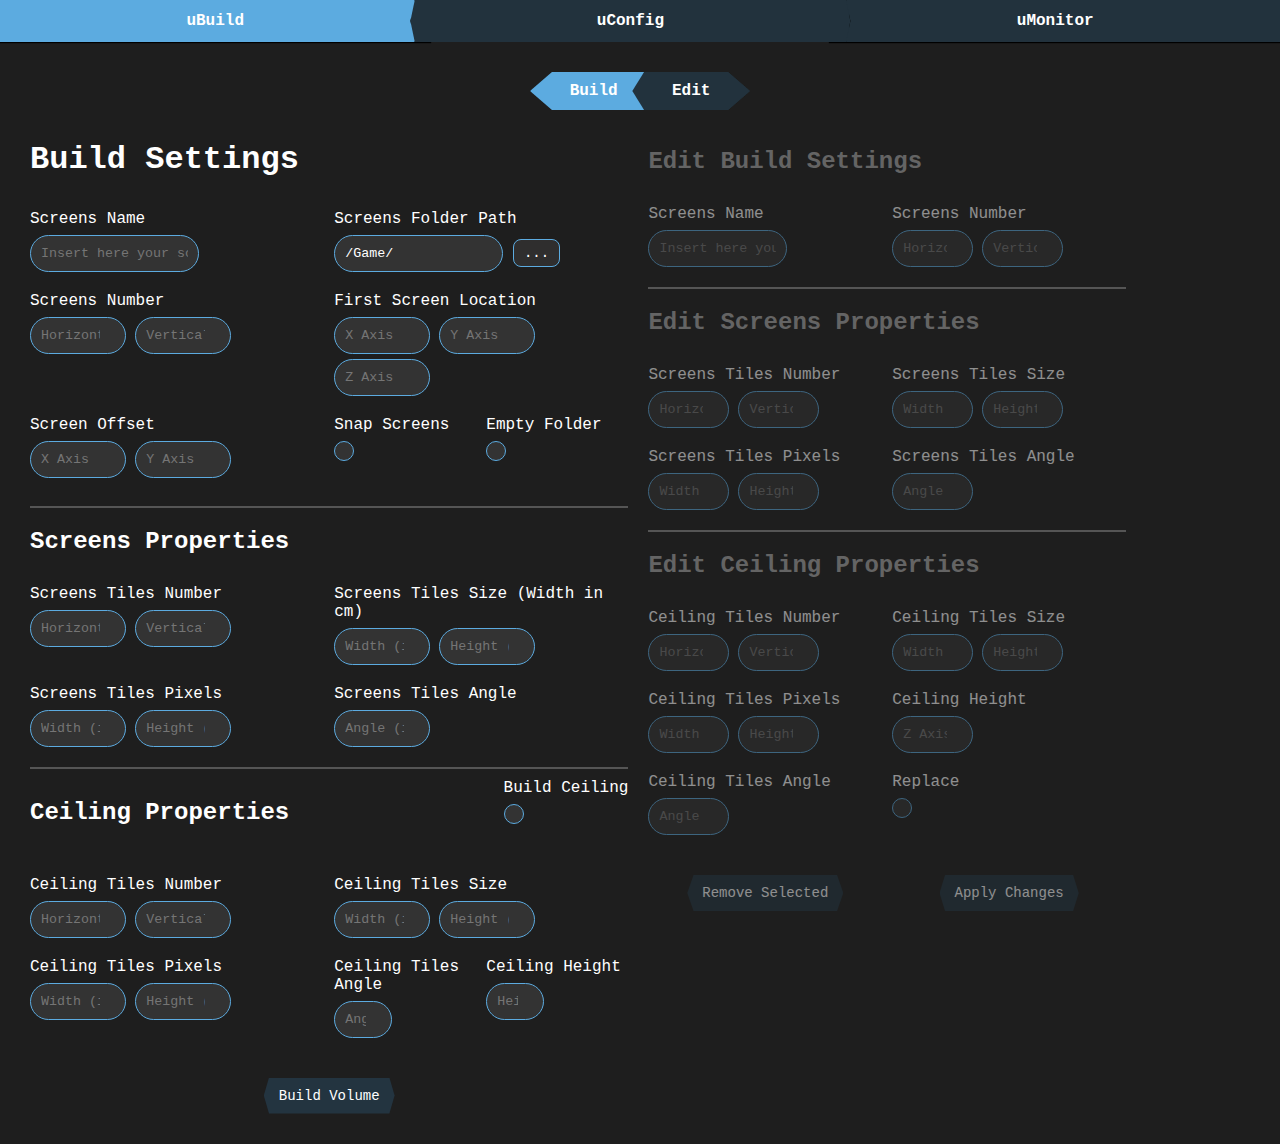
<file: Plugins/unspace_tool/HTML/index.html>
<!DOCTYPE html><html lang="en"><head>    <meta charset="UTF-8" />    <meta name="viewport" content="width=device-width, initial-scale=1.0" />    <title>Navbar Example</title>    <link rel="apple-touch-icon" sizes="180x180" href="favicons/apple-touch-icon.png">    <link rel="icon" type="image/png" sizes="32x32" href="favicons/favicon-32x32.png">    <link rel="icon" type="image/png" sizes="16x16" href="favicons/favicon-16x16.png">    <link rel="manifest" href="favicons/site.webmanifest"><style>body, html {
    margin: 0;
    font-family: Arial, sans-serif;
}

body, input, select, button {
    font-family: 'Courier New', Courier, monospace;
}


body {
    background-color: #1E1E1E; 
}

.navbar {
    display: flex;
    padding: 0; 
    justify-content: center; 
    background-color: #22323d; 
}

.tab {
    flex-grow: 1; 
    text-align: center;
    padding: 12px 20px;
    background-color:#22323d;
    color: white;
    border: none;
    cursor: pointer;
    transition: background-color 0.3s;
    font-weight: bold;
    box-shadow: 0 0 1px 1px rgba(0, 0, 0, 1);
}

.tab + .tab {
    margin-left: -20px;
} 

.tab:nth-child(2) {
    clip-path: polygon(1% 0%, 99% 0%, 100% 50%, 99% 100%, 1% 100%, 0% 50%);
}

.tab:hover {
    background-color: #5cabe0; 
}

.tab.active {
    background-color: #5cabe0; 
}

.tab.before {
    content: "";
    position: absolute;
    top: -2px; left: -2px; bottom: -2px; right: -2px; 
    border: 2px solid; 
    border-radius: 12px; 
    z-index: -1; 
}

.content {
    display: none; 
    padding: 20px;
    background-color: #1E1E1E;
    color: #333;
}

.content.active {
    display: block; 
}



.sub-navbar {
    display: flex;
    margin-top: 10px;
    width: 220px;
    justify-content:    center;
    margin-left: auto;
    margin-right: auto;
    background-color: #22323d; 
    color: white;
    clip-path: polygon(10% 0, 90% 0, 100% 50%, 90% 100%, 10% 100%, 0 50%);
}

.sub-tab {
    text-align: center;
    flex-grow: 1;
    padding: 10px 10px; 
    background-color: #22323d; 
    cursor: pointer;
    transition: background-color 0.3s;
    display: inline-block; 
    clip-path: polygon(10% 0, 90% 0, 100% 50%, 90% 100%, 10% 100%, 0 50%);
    border-radius: 0;
    font-weight: bold;
}

.sub-tab + .sub-tab {
    margin-left: -25px;
}



.sub-tab:hover {
    background-color: #5cabe0
}

.sub-tab.active {
    background-color: #5cabe0;
}

.sub-content {
    display: block;
    padding: 10px;
    background-color: #1E1E1E;
    color: #333;
}

.uSection {
    width: 90%;
    display: flex;
    justify-content: space-around;
    align-items: baseline;
}


h1, h2 {
    padding-bottom: 10px;
    color: #fff;
}

section {
    border-bottom: 2px solid #555;
    margin-bottom: 10px;
}

.form-row {
    display: flex;
    justify-content: space-between;
    margin-bottom: 20px;
}

.form-group {
    flex: 1;
    margin-right: 10px;
}

.form-group label{
    display: block;
    margin-bottom: 2px;
    color: #fff;
}

.form-group:last-child {
    margin-right: 0;
}

input {
    border-radius: 50px;
    margin-top: 5px;
}

input[type="text"]{
    width: 50%;
    padding: 10px;
    background-color: #333;
    border: 1px solid #5cabe0;
    color: #fff;
}


input[type="number"] {
    width: 25%;
    padding: 10px;
    background-color: #333;
    border: 1px solid #5cabe0;
    color: #fff;
}

.file-upload-container {
    display: inline-block;
    position: relative;
    cursor: pointer;
}

.file-upload-button {
    background-color: #2f2e2e;
    border: 1px solid #5cabe0;
    padding: 5px 10px;
    text-align: center;
    display: inline-block;
    font-size: 14px;
    border-radius: 8px;
}

.file-upload-button:hover {
    background-color: #2e2e2e;
}

button {
    margin-left: auto;
    margin-right: auto;
    margin-top: 20px;
    display: flex;
    padding: 10px 15px;
    background-color: #233440;
    color: white;
    border: none;
    cursor: pointer;
    border-radius: 25px;
    justify-content: center;
    font-size: 14px;
    clip-path: polygon(4% 0, 96% 0, 100% 50%, 96% 100%, 4% 100%, 0 50%);
    border-radius: 0;
}

button:hover {
    background-color: #5cabe0;
}

input[type="checkbox"] {
    margin: 5px 5px 5px 0;
    cursor: pointer;
}


input[type="checkbox"] {
    -webkit-appearance: none; 
    appearance: none;
    width: 20px;
    height: 20px;
    background-color: #333;
    border: 1px solid #5cabe0;
    position: relative;
    vertical-align: middle;
}

input[type="checkbox"]:checked {
    background-color: #5cabe0 
}

input[type="checkbox"]:checked::after {
    content: "";
    position: absolute;
    left: 5px;
    top: 1px;
    width: 5px;
    height: 10px;
    border: solid white;
    border-width: 0 3px 3px 0;
    transform: rotate(45deg);
}

.disabled-text {
    color: #aaa; 
    opacity: 0.5; 
}

.disabled-style {
    opacity: 0.5; 
    cursor: not-allowed; 
    pointer-events: none; 
}

.disabled-link {
    pointer-events: none; 
    color: grey; 
    text-decoration: none; 
}

.enabled-style {
    opacity: 0.5; 
    cursor: pointer; 
    pointer-events: initial; 
}

.enabled-link {
    pointer-events: initial; 
    color: #fff; 
    text-decoration: initial; 
}


.select-style {
    background-color: #3E5C76;
    border: 1px solid #3E5C76;
    color: #d3d3d3;
    padding: 8px;
    border: none;
    border-radius: 20px;
    appearance: none; 
    -webkit-appearance: none; 
    -moz-appearance: none; 
    background-image: url('data:image/svg+xml;charset=US-ASCII,%3Csvg xmlns="http://www.w3.org/2000/svg" viewBox="0 0 1024 1024"%3E%3Cpath fill="%23fff" d="M1016 316q-10-10-23-10t-23 10L512 774 54 316Q44 306 31 306t-23 10q-10 10-10 23t10 23l489 489q10 10 23 10t23-10l489-489q10-10 10-23t-10-23z"%3E%3C/path%3E%3C/svg%3E');
    background-repeat: no-repeat;
    background-position: right 10px center;
    background-size: 15px;
    width: 100%; 
}
  
.select-style:focus {
    outline: none;
}

.select-style option {
    padding: 10px;
    margin: 15px 20px;
    background-color: #2e2e2e;
}


.modal {
    display: none; 
    position: fixed; 
    z-index: 1; 
    left: 0;
    top: 0;
    width: 100%; 
    height: 100%; 
    overflow: auto; 
    background-color: rgba(0,0,0,0.8); 
  }
  
  
  .modal-content {
    background-color: #1E1E1E;
    margin: 10% auto; 
    padding: 20px;
    border: 1px solid #888;
    width: 40%; 
    box-shadow: 0 4px 8px 0 #1E1E1E;
    animation-name: animatetop;
    animation-duration: 0.4s;
  }
  
  
  @keyframes animatetop {
    from {top: -300px; opacity: 0}
    to {top: 0; opacity: 1}
  }
  
  
  .close-button {
    color: #aaa;
    float: right;
    font-size: 28px;
    font-weight: bold;
  }
  
  .close-button:hover,
  .close-button:focus {
    color: black;
    text-decoration: none;
    cursor: pointer;
  }

  .sub-content-header {
    display: flex;
    justify-content: space-between;
    align-items: center;
  }

  .connections-table {
    width: 100%;
    border-collapse: separate;
    border-spacing: 0 10px;
    color: #ffffff
  }
  
  .connections-table thead tr {
    background-color: #3E5C76;
    clip-path: polygon(2% 0, 98% 0, 100% 50%, 98% 100%, 2% 100%, 0 50%);
  }
  
  .connections-table th {
    padding: 10px;
    padding-left: 40px;
    text-align: center;
  }
  
  .connections-table .role-transform {
    color: #b2adad6b;
  }

  .connections-table td:nth-child(2) {
    color: #b2adad6b;
  }
  
  .connections-table td {
    padding-left: 20px;
    text-align: center;
  }
  
  .status-dot {
    display: inline-block;
    width: 10px;
    height: 10px;
    border-radius: 50%;
  }
  
  .status-dot.green { background-color: #2ecc71; }
  .status-dot.yellow { background-color: #f1c40f; }
  .status-dot.red { background-color: #e74c3c; }

  .shortcuts-section {
    margin-top: 300px;
  }
  
  .shortcuts-section h2 {
    margin-bottom: 0px;
  }
  
  .shortcut-buttons {
    display: flex;
    gap: 40px;
  }
  </style><script>/**Copyright 2018 - 2019 David Romanski (Socke). All Rights Reserved. Use only in combination with my plugin allowed.
** Version 1.21 compatible with Plugin Version 1.7 and higher
** Do not use comments with // in lines with code in Javascript!!! 
** Like this: var a = 2;//this is an a 
**Comments in a separate line are allowed. Comments with backslash star to.
**
** Close all functions and lines with ; like: function abc(){};
**/
var ue4NotFoundMessage 	= "UnrealEngine Process not found! This work only in UE4.";

var showErrorsAsAlert 		= false;/*Redirect javascript erros to an alert message.*/
var showAlertIfUE4NotFound	= false;
var keyboardControls		= false;/*Start keyboard key listener*/
var sendMousePositionToUE4	= false;

var keyUpFunctions 		= new Array();
var keyDownFunctions 	= new Array();
var keyLeftFunctions 	= new Array();
var keyRightFunctions 	= new Array();

var resolution			= "1280x720";
var windowMode			= 2; /*Integer 0=Fullscreen,1=WindowedFullscreen,2=Windowed*/
var antiAliasing		= 3; /*Integer 0,1,2,3*/
var shadows				= 3; /*Integer 0,1,2,3*/
var resolutionScale		= 10; /*Integer 1,2,3,4,5,6,7,8,9,10*/

var isMobile			= ( navigator.userAgent.match(/Android/i) || navigator.userAgent.match(/webOS/i) || navigator.userAgent.match(/iPhone/i) || navigator.userAgent.match(/iPad/i) || navigator.userAgent.match(/iPod/i) || navigator.userAgent.match(/BlackBerry/i) || navigator.userAgent.match(/Windows Phone/i)) ? true : false;

var websocket				= false;
var mobileActionsStack 		= new Array();

function registerKeyUpFunction(keyFunction){
	keyUpFunctions.push(keyFunction);
};
function registerKeyDownFunction(keyFunction){
	keyDownFunctions.push(keyFunction);
};
function registerKeyLeftFunction(keyFunction){
	keyLeftFunctions.push(keyFunction);
};
function registerKeyRightFunction(keyFunction){
	keyRightFunctions.push(keyFunction);
};


document.onkeydown = function(evt) {
	if (!keyboardControls)
		return;
	
	switch(evt.keyCode) {
		case 37:/*left*/
		case 65:/*A*/
			for (var i = 0; i < keyLeftFunctions.length; i++) {
				keyLeftFunctions[i]();
			};
			break;
		case 38:/*up*/
		case 87:/*W*/
			for (var i = 0; i < keyUpFunctions.length; i++) {
				keyUpFunctions[i]();
			};
			break;
		case 39:/*right*/
		case 68:/*D*/
			for (var i = 0; i < keyRightFunctions.length; i++) {
				keyRightFunctions[i]();
			};
			break;
		case 40:/*down*/
		case 83:/*S*/
			for (var i = 0; i < keyDownFunctions.length; i++) {
				keyDownFunctions[i]();
			};
			break;
	};
};

function keyNext(){
	if (!document.activeElement){
		return;
	}
	
	if (document.activeElement.nextElementSibling){
		document.activeElement.nextElementSibling.focus();
	}
	else{
		/*Search next selectable object*/
		var nextElement = document.activeElement.children[0];
		while (nextElement){
			nextElement.focus();
			if (document.activeElement != nextElement){
				nextElement = nextElement.children[0];
			}
			else{
				break;
			}
		}
	}
};

function keyPrev(){
	if (!document.activeElement){
		return;
	}
	if (document.activeElement.previousElementSibling){
		document.activeElement.previousElementSibling.focus();
	}
};

function keyEventChoose(){
	if (!document.activeElement){
		return;
	}
	document.activeElement.click();
};

function keyUp(fullWidth=false,fromBottom=false){
	if (document.getElementsByClassName("hasGamepadControlActive").length === 0){
		if (document.getElementsByClassName("hasGamepadControl").length === 0)
			return;
		document.getElementsByClassName("hasGamepadControl")[0].classList.add("hasGamepadControlActive");
		return;
	}
	var activeElement = document.getElementsByClassName("hasGamepadControlActive")[0];
	var domRect = activeElement.getBoundingClientRect();
	
	var height = 10;
	
	var left 	= domRect.left;
	var right	= domRect.right;
	var top		= domRect.top - height;
	var bottom	= domRect.top;
	
	if (fromBottom){
		bottom	= window.innerHeight;
		top		= bottom - height;
	}
	
	if (fullWidth){
		left  = 0;
		right = window.innerWidth;
		bottom--;
	}
	
	while (top > 0){
		var gamepadElements = document.getElementsByClassName("hasGamepadControl");
		for (var i = 0; i < gamepadElements.length; i++) {
			if (gamepadElements[i] == activeElement)
				continue;
				
			if (isOverlapRect(left,right,top,bottom,gamepadElements[i].getBoundingClientRect())){
				if (getZIndex(activeElement) != getZIndex(gamepadElements[i])){
					continue;
				}
				setGamepadActiveElement(gamepadElements[i]);
				return;
			}
		}
		top--;
		bottom--;
	};
	
	if (!fullWidth){
		keyUp(true);
	}
	else{
		if (!fromBottom){
			keyUp(true,true);
		}
	}
};

function keyDown(fullWidth=false,fromTop=false){
	if (document.getElementsByClassName("hasGamepadControlActive").length === 0){
		if (document.getElementsByClassName("hasGamepadControl").length === 0)
			return;
		document.getElementsByClassName("hasGamepadControl")[0].classList.add("hasGamepadControlActive");
		return;
	}
	var activeElement = document.getElementsByClassName("hasGamepadControlActive")[0];
	var domRect = activeElement.getBoundingClientRect();
	
	var height = 10;
	
	var left 	= domRect.left;
	var right	= domRect.right;
	var top		= domRect.bottom;
	var bottom	= top + height;
	
	if (fromTop){
		top		= 0;
		bottom	= top + height;
	}
	
	if (fullWidth){
		left  = 0;
		right = window.innerWidth;
		top++;
	}
	while (bottom < window.innerHeight){
		var gamepadElements = document.getElementsByClassName("hasGamepadControl");
		for (var i = 0; i < gamepadElements.length; i++) {
			if (gamepadElements[i] == activeElement)
				continue;
				
			if (isOverlapRect(left,right,top,bottom,gamepadElements[i].getBoundingClientRect())){
				if (getZIndex(activeElement) != getZIndex(gamepadElements[i])){
					continue;
				}
				setGamepadActiveElement(gamepadElements[i]);
				return;
			}
		}
		top++;
		bottom++;
	};
	
	if (!fullWidth){
		keyDown(true);
	}
	else{
		if (!fromTop){
			keyDown(true,true);
		}
	}
};

function keyLeft(fullHeight=false,fromRight=false){
	if (document.getElementsByClassName("hasGamepadControlActive").length === 0){
		if (document.getElementsByClassName("hasGamepadControl").length === 0)
			return;
		document.getElementsByClassName("hasGamepadControl")[0].classList.add("hasGamepadControlActive");
		return;
	}
	var activeElement = document.getElementsByClassName("hasGamepadControlActive")[0];
	var domRect = activeElement.getBoundingClientRect();
	
	var width = 10;
	
	var right	= domRect.left;
	var left 	= right - width;
	var top		= domRect.top;
	var bottom	= domRect.bottom;
	
	if (fromRight){
		right	= window.innerWidth;
		left	= right - width;
	}
	
	if (fullHeight){
		top  = 0;
		bottom = window.innerWidth;
		right--;
	}
	
	
	while (left > 0){
		var gamepadElements = document.getElementsByClassName("hasGamepadControl");
		for (var i = 0; i < gamepadElements.length; i++) {
			if (gamepadElements[i] == activeElement)
				continue;
				
			if (isOverlapRect(left,right,top,bottom,gamepadElements[i].getBoundingClientRect())){
				if (getZIndex(activeElement) != getZIndex(gamepadElements[i])){
					continue;
				}
				setGamepadActiveElement(gamepadElements[i]);
				return;
			}
		}
		left--;
		right--;
	};
	
	if (!fullHeight){
		keyLeft(true);
	}
	else{
		if (!fromRight){
			keyLeft(true,true);
		}
	}
};

function keyRight(fullHeight=false,fromLeft=false){
	if (document.getElementsByClassName("hasGamepadControlActive").length === 0){
		if (document.getElementsByClassName("hasGamepadControl").length === 0)
			return;
		document.getElementsByClassName("hasGamepadControl")[0].classList.add("hasGamepadControlActive");
		return;
	}
	var activeElement = document.getElementsByClassName("hasGamepadControlActive")[0];
	var domRect = activeElement.getBoundingClientRect();
	
	var width = 10;
	
	var right 	= domRect.right + width;
	var left	= domRect.right;
	var top		= domRect.top;
	var bottom	= domRect.bottom;
	
	if (fromLeft){
		left	= 0;
		right	= left + width;
	}
	
	if (fullHeight){
		top  = 0;
		bottom = window.innerWidth;
		left++;
	}

	while (right < window.innerWidth){
		var gamepadElements = document.getElementsByClassName("hasGamepadControl");
		for (var i = 0; i < gamepadElements.length; i++) {
			if (gamepadElements[i] == activeElement)
				continue;
				
			if (isOverlapRect(left,right,top,bottom,gamepadElements[i].getBoundingClientRect())){
				if (getZIndex(activeElement) != getZIndex(gamepadElements[i])){
					continue;
				}
				setGamepadActiveElement(gamepadElements[i]);
				return;
			}
		}
		left++;
		right++;
	};
	
	if (!fullHeight){
		keyRight(true);
	}
	else{
		if (!fromLeft){
			keyRight(true,true);
		}
	}
};


function isOverlapRect(left,right,top,bottom,rect2){

return !(right < rect2.left || 
         left > rect2.right || 
         bottom < rect2.top || 
         top > rect2.bottom)
};


document.onreadystatechange = function () {
    if (document.readyState == "interactive") {
		if (!isMobile && window.ue && window.ue.uecom){
			document.onmousemove = function(event) {
				if (!sendMousePositionToUE4 || event.srcElement.tagName !== "HTML")
					return;
				window.ue.uecom.javascriptmouseposition(event.clientX,event.clientY);
			};
			
			document.onmousedown = function(event) {
				if (!sendMousePositionToUE4 || event.srcElement.tagName !== "HTML")
					return;
				window.ue.uecom.triggerue4eventmousedown(event.clientX,event.clientY,event.button);
			};
			
			document.onmouseup = function(event) {
				if (!sendMousePositionToUE4 || event.srcElement.tagName !== "HTML")
					return;
				window.ue.uecom.triggerue4eventmouseup(event.clientX,event.clientY,event.button);
			};
		}
		else{
			if (isMobile){						
				document.ontouchmove = function(event) {
					if (websocketConnected && sendMousePositionToUE4 && (event.srcElement.tagName == "HTML" || event.srcElement.tagName == "BODY")){
						for (var i = 0; i < event.touches.length; i++) {
							var data = "#touch'();:javascriptmouseposition'();:"+event.touches[i].pageX+"'();:"+event.touches[i].pageY;
							websocket.send(data);
						}
					}
				};			
				
				document.ontouchstart = function(event) {
					if (websocketConnected && sendMousePositionToUE4 && (event.srcElement.tagName == "HTML" || event.srcElement.tagName == "BODY")){
						for (var i = 0; i < event.touches.length; i++) {
							var data = "#touch'();:triggerue4eventmousedown'();:"+event.touches[i].pageX+"'();:"+event.touches[i].pageY+"'();:"+event.touches.length;
							websocket.send(data);
							break;
						}
					}
				};
			
				document.ontouchend = function(event) {
					if (websocketConnected && sendMousePositionToUE4 && (event.srcElement.tagName == "HTML" || event.srcElement.tagName == "BODY")){
						if (sendMousePositionToUE4 && event.srcElement.tagName == "HTML"){
							for (var i = 0; i < event.changedTouches.length; i++) {
								var data = "#touch'();:triggerue4eventmouseup'();:"+event.changedTouches[i].pageX+"'();:"+event.changedTouches[i].pageY+"'();:"+event.changedTouches.length;
								websocket.send(data);
								break;
							}
						}	
					}
				};
				
				document.ontouchcancel = function(event) {
					if (websocketConnected && sendMousePositionToUE4 && (event.srcElement.tagName == "HTML" || event.srcElement.tagName == "BODY")){
						if (sendMousePositionToUE4 && event.srcElement.tagName == "HTML"){
							for (var i = 0; i < event.changedTouches.length; i++) {
								var data = "#touch'();:triggerue4eventmouseup'();:"+event.changedTouches[i].pageX+"'();:"+event.changedTouches[i].pageY+"'();:"+event.changedTouches.length;
								websocket.send(data);
								break;
							}
						}	
					}
				};
				
			}
		}
		
		document.onclick = function(event) {
			
			if (event.srcElement && document.getElementsByClassName("hasGamepadControl").length > 0){
				var classList = event.srcElement.classList;
				for (var i = 0; i < classList.length; i++) {
					if (classList[i] == "hasGamepadControl"){
						setGamepadActiveElement(event.srcElement);
						break;
					}
				}
			}
		};
	}
};			

function setGamepadActiveElement(element){

	if (document.getElementsByClassName("hasGamepadControlActive").length > 0)
		document.getElementsByClassName("hasGamepadControlActive")[0].classList.remove("hasGamepadControlActive");
	element.classList.add("hasGamepadControlActive");
	element.focus();

};

/**Javascript to C++ functions START *********************************************************************************/

function UE4ConsoleCommand(command){
	if (isMobile){
		if (websocketConnected){
			websocket.send("#console'();:"+command);
		}
		/*if a call is fired in document ready or onload and the websocket connection is not yet established.*/
		else{
			mobileActionsStack.push("#console'();:"+command);
		}
	}
	else{
		if (window.ue && window.ue.uecom){
			window.ue.uecom.javascriptconsolecommand(command);
		}
		else{
			alert(ue4NotFoundMessage);
		}
	}
};

function UE4QuitGame(){
	if (isMobile){
		if (websocketConnected){
			websocket.send("#ue4quit");
		}
		/*if a call is fired in document ready or onload and the websocket connection is not yet established.*/
		else{
			mobileActionsStack.push("#ue4quit");
		}
	}
	else{
		if (window.ue && window.ue.uecom){
			window.ue.uecom.javascriptquitgame();
		}
		else{
			console.log(ue4NotFoundMessage);
		}
	}
};
/**
*resolution 		String like 1280x720
*windowMode 		Integer 0=Fullscreen,1=WindowedFullscreen,2=WindowedFullscreen
*antiAliasing 		Integer 0,1,2,3
*shadows 			Integer 0,1,2,3
*resolutionScale 	Integer 1,2,3,4,5,6,7,8,9,10
*apply				bool (false is used internally. Set always true )
**/
function UE4SetGraphics(resolutionP, windowModeP, antiAliasingP, shadowsP, resolutionScaleP, apply=false){
	resolution			= resolutionP;
	windowMode 			= parseInt(windowModeP);
	antiAliasing		= parseInt(antiAliasingP);
	shadows				= parseInt(shadowsP);
	resolutionScale		= parseInt(resolutionScaleP);
	
	if (apply){
		UE4ApplyAndSaveGraphics();
	}
};

/**
*Reads UE4 Graphic Settings and call setGraphics (see above)
**/
function UE4GetGraphics(){
	if (isMobile){
		if (websocketConnected){
			websocket.send("#ue4getgraphics");
		}
		/*if a call is fired in document ready or onload and the websocket connection is not yet established.*/
		else{
			mobileActionsStack.push("#ue4getgraphics");
		}
	}else{
		if (window.ue && window.ue.uecom){
			window.ue.uecom.javascriptgetgraphics();
		}
		else{
			console.log(ue4NotFoundMessage+"UE4getGraphics");
		}
	}
};

/**
* Apply and Save Settings
**/
function UE4ApplyAndSaveGraphics(){
	windowMode 			= parseInt(windowMode);
	antiAliasing		= parseInt(antiAliasing);
	shadows				= parseInt(shadows);
	resolutionScale		= parseInt(resolutionScale);
	
	if (isMobile){
		if (websocketConnected){
			websocket.send("#ue4applyandsavegraphics'();:"+resolution+"'();:"+windowMode+"'();:"+antiAliasing+"'();:"+shadows+"'();:"+resolutionScale);
		}
		/*if a call is fired in document ready or onload and the websocket connection is not yet established.*/
		else{
			mobileActionsStack.push("#ue4applyandsavegraphics'();:"+resolution+"'();:"+windowMode+"'();:"+antiAliasing+"'();:"+shadows+"'();:"+resolutionScale);
		}
	}else{
		if (window.ue && window.ue.uecom){
			window.ue.uecom.javascriptapplyandsavegraphics(resolution,windowMode,antiAliasing,shadows,resolutionScale);
		}
		else{
			console.log(ue4NotFoundMessage);
		}
	}
};


/**
* Change level or connect to a server
* mapOrAdress 	String myMap or 127.0.0.1:7777
**/
function UE4ClientTravel(mapOrAdress){
	if (isMobile){
		if (websocketConnected){
			websocket.send("#ue4travel'();:"+mapOrAdress);
		}
		/*if a call is fired in document ready or onload and the websocket connection is not yet established.*/
		else{
			mobileActionsStack.push("#ue4travel'();:"+mapOrAdress);
		}
	}
	else{
		if (window.ue && window.ue.uecom){
			window.ue.uecom.javascriptclienttravel(mapOrAdress);
		}
		else{
			console.log(mapOrAdress);
		}
	}
};

/**Javascript to C++ functions END *********************************************************************************/

/**
* Call this function in an HTML tag. You must pass a event name and this. ID, ClassName and Value are determined automatically.
* An infinite number of additional parameters is possible.
* Example: <div onclick="triggerUE4EventWithTag('myJavascriptFunctionsName',this,'optionalParameter 1','optionalParameter 2');"> 
*/
function triggerUE4EventWithTag(){
	var obj = getParameter((Array.prototype.slice.call(arguments, 0)));
	if (isMobile){
		var data64 = "UE4HTMLMenuUE4ConnectorOnUrlChangeue4EventName'();:triggerue4eventwithtag'();:"+obj.functionsName+"'();:"+obj.id+"'();:"+obj.className+"'();:"+obj.value+"'();:"+obj.args;
		if (websocketConnected){
			websocket.send("#js"+data64);
		}
		/*if a call is fired in document ready or onload and the websocket connection is not yet established.*/
		else{
			mobileActionsStack.push("#js"+data64);
		}
	}
	else{
		if (window.ue && window.ue.uecom){
			window.ue.uecom.triggerue4eventwithtag(obj.functionsName, obj.id, obj.className, obj.value, obj.args);
		}
		else{
			console.log(ue4NotFoundMessage);
		}
	}
};

/**
* You must pass a event name. An infinite number of additional parameters is possible.
* Example: triggerUE4EventBlank('myJavascriptFunctionsName','optionalParameter 1', 1234, 'Hallo World'); 
*/
function triggerUE4EventBlank(){
	var obj = getParameter((Array.prototype.slice.call(arguments, 0)));
	if (isMobile){
		var data64 = "UE4HTMLMenuUE4ConnectorOnUrlChangeue4EventName'();:triggerue4eventwithblank'();:"+obj.functionsName+"'();:"+obj.args;
		if (websocketConnected){
			websocket.send("#js"+data64);
		}
		/*if a call is fired in document ready or onload and the websocket connection is not yet established.*/
		else{
			mobileActionsStack.push("#js"+data64);
		}
	}
	else{
		if (window.ue && window.ue.uecom){
			window.ue.uecom.triggerue4eventwithblank(obj.functionsName, obj.args);
		}
		else{
			console.log(ue4NotFoundMessage);
		}
	}
};

/**
* You must pass a event name. Additional parameters must be transferred as strings separated by a double point. They are stored in a map.
* Example: triggerUE4EventMap('myJavascriptFunctionsName','ItemID:33', 'Hitpoints:78', 'Gold:44'); 
*/
function triggerUE4EventMap(){
	var obj = getParameter((Array.prototype.slice.call(arguments, 0)));
	
	if (isMobile){
		var data64 = "UE4HTMLMenuUE4ConnectorOnUrlChangeue4EventName'();:triggerue4eventwithmap'();:"+obj.functionsName+"'();:"+obj.args;
		if (websocketConnected){
			websocket.send("#js"+data64);
		}
		/*if a call is fired in document ready or onload and the websocket connection is not yet established.*/
		else{
			mobileActionsStack.push("#js"+data64);
		}
	}
	else{
		if (window.ue && window.ue.uecom){
			window.ue.uecom.triggerue4eventwithmap(obj.functionsName, obj.args);
		}
		else{
			console.log(ue4NotFoundMessage);
		}
	}
};

/**
* You must pass a event name. Additional parameter must be transferred as JSON string. 
* Example: triggerUE4EventJSON('myJavascriptFunctionsName',JSON.stringify({'ItemID':33,'Hitpoints':33})); 
*/
function triggerUE4EventJSON(functionsName,json){
	if (isMobile){
		var data64 = "UE4HTMLMenuUE4ConnectorOnUrlChangeue4EventName'();:triggerue4eventwithjson'();:"+functionsName+"'();:"+json;
		if (websocketConnected){
			websocket.send("#js"+data64);
		}
		/*if a call is fired in document ready or onload and the websocket connection is not yet established.*/
		else{
			mobileActionsStack.push("#js"+data64);
		}
	}
	else{
		if (window.ue && window.ue.uecom){
			window.ue.uecom.triggerue4eventwithjson(functionsName, json);
		}
		else{
			console.log(ue4NotFoundMessage);
		}
	}
};

function getParameter(parameterArray){
	var obj = {
		functionsName:'',
		id:'',
		className:'',
		value:'',
		args:''
	};
	var tempArray = new Array();
	if (parameterArray.length > 0){
		for (var i = 1; i <= parameterArray.length; i++){
			if (typeof parameterArray[i] == 'object'){
				obj.id 			= parameterArray[i].id;
				obj.className 	= parameterArray[i].className;
				obj.value 		= parameterArray[i].value;
			}
			else{
				tempArray.push(parameterArray[i]);
			}
		}
	}
	obj.functionsName 	= parameterArray[0];
	obj.args 			= tempArray.join('.;_|');
	return obj;
};


function save(id,value){
	localStorage.setItem(id, value);
};

function load(id){
	return localStorage.getItem(id);
};


function getZIndex(e) {  
  var z = -99999;
  try {
    z = window.document.defaultView.getComputedStyle(e).getPropertyValue('z-index');
	}
	catch(err) {
		return z;
	}
  if (isNaN(z))
		z = window.getZIndex(e.parentNode);
	if (!z)
		z = 0;
  return z; 
};


var websocketConnected = false;
var isConnectingPort = false;
function openWebsocket(websocketPort){
	
	if (isConnectingPort == websocketPort){
		return;
	}
	isConnectingPort = websocketPort;
	
	/*is connected*/
	if (websocket && websocketConnected && websocket.readyState == websocket.OPEN /*&& websocketPortGlobal == websocketPort*/){
		return;
	}
	
	var ws = 'ws://127.0.0.1:'+websocketPort+'/ue4?';
	/*console.log("openWebsocket:"+ws);*/
	websocketConnected = false;
	websocket = new WebSocket(ws);
	
	websocket.onopen = function () {
		/*console.log("onopen:"+ws);*/
		websocketConnected = true;
		isConnectingPort = false;
		setTimeout(function () { 
			sendAndClearStack();	
		}, 1000);
		
	};

	websocket.onerror = function (errorEvent) {
		/*console.log("onerror:"+ws);*/
		websocketConnected = false;
		isConnectingPort = false;
	};

	websocket.onclose = function (closeEvent) {
		/*console.log("onclose:"+ws);*/
		websocketConnected = false;
		isConnectingPort = false;
	};
};

function closeWebsocket(){
	if (websocket){
		websocket.close();
	}
};

function loadPDF(pdfData){
	if (!pdfData || !PDFViewerApplication)
		return;
	var blobData = atob(pdfData);
	if (isMobile){
		PDFViewerApplicationMobile.open({data:blobData,ue4:true});
	}
	else{
		PDFViewerApplication.open({data:blobData,ue4:true});
	}
	
};

function sendAndClearStack(message){
	if (!message){
		if (mobileActionsStack.length > 0){
			sendAndClearStack(mobileActionsStack.shift());
		}
		return;
	}
	setTimeout(function () { 
		websocket.send(message);	
		if (mobileActionsStack.length > 0){
			sendAndClearStack(mobileActionsStack.shift());
			/*console.log("send stack");*/
		}
	}, 200);
	
};


/*Disable right click*/
document.addEventListener('contextmenu', function(e) {
	e.preventDefault();
}, false);

/*redirct errors*/
window.onerror = function(message, source, lineno, colno, error){
	if (showErrorsAsAlert && message && error){
		alert(message+" | "+source+" | "+lineno+" | "+colno+" | "+error);
	}
};</script></head><body>    <div class="navbar">        <div class="tab active" onclick="selectTab(event, 'uBuild')">uBuild</div>        <div class="tab" onclick="selectTab(event, 'uConfig')">uConfig</div>        <div class="tab" onclick="selectTab(event, 'uMonitor')">uMonitor</div>    </div>    <div id="uBuild" class="content active">        <div class="sub-navbar">            <div class="sub-tab active" id="Build-Tab" onclick="disableFormSection('Edit'); enableFormSection('Build'); selectSubTab(event, 'Build');">                Build            </div>            <div class="sub-tab" id="Edit-Tab" onclick="disableFormSection('Build'); enableFormSection('Edit'); selectSubTab(event, 'Edit');">                Edit            </div>        </div>        <div class="uSection">            <div id="Build" class="sub-content">                <h1>Build Settings</h1>                <form id="buildSettingsForm">                    <section>                        <div class="form-row">                            <div class="form-group">                                <label for="screensName">Screens Name</label>                                <input type="text" id="screensName" placeholder="Insert here your screens name (E.g. Screen1)" />                            </div>                            <div class="form-group">                                <label for="screensFolderPath">Screens Folder Path</label>                                <input type="text" id="screensFolderPath" placeholder="Insert here your screens folder path" value="/Game/" />                                <label class="file-upload-container" style="display: inline-block;">                                    <input type="button" id="uBuildScreensFolderPath" onclick="OpenFolderPath('Build')" style="display: none;" />                                    <span class="file-upload-button">...</span>                                </label>                            </div>                        </div>                        <div class="form-row">                            <div class="form-group">                                <label>Screens Number</label>                                <input type="number" id="screensNumberHorizontal" placeholder="Horizontal" />                                <input type="number" id="screensNumberVertical" placeholder="Vertical" />                            </div>                            <div class="form-group">                                <label>First Screen Location</label>                                <input type="number" id="firstScreenX" placeholder="X Axis" />                                <input type="number" id="firstScreenY" placeholder="Y Axis" />                                <input type="number" id="firstScreenZ" placeholder="Z Axis" />                            </div>                        </div>                        <div class="form-row">                            <div class="form-group" id="screenOffsets">                                <label>Screen Offset</label>                                <input type="number" id="ScreenOffsetX" placeholder="X Axis" />                                <input type="number" id="ScreenOffsetY" placeholder="Y Axis" />                            </div>                            <div class="form-group">                                <div class="form-row">                                    <div class="form-group">                                        <label for="snapScreens">Snap Screens</label>                                        <input type="checkbox" id="snapScreens" name="snapScreens" />                                    </div>                                    <div class="form-group">                                        <label for="emptyFolder">Empty Folder</label>                                        <input type="checkbox" id="emptyFolder" name="emptyFolder" />                                    </div>                                                                    </div>                            </div>                        </div>                    </section>                    <h2>Screens Properties</h2>                    <section>                        <div class="form-row">                            <div class="form-group">                                <label>Screens Tiles Number</label>                                <input type="number" id="screensTilesNumberHorizontal" placeholder="Horizontal Num" />                                <input type="number" id="screensTilesNumberVertical" placeholder="Vertical Num" />                            </div>                            <div class="form-group">                                <label for="screensTilesWidth">Screens Tiles Size (Width in cm)</label>                                <input type="number" id="screensTilesWidth" placeholder="Width (in cm)" />                                <input type="number" id="screensTilesHeight" placeholder="Height (in cm)" />                            </div>                        </div>                        <div class=" form-row">                            <div class="form-group">                                <label>Screens Tiles Pixels</label>                                <input type="number" id="screensTilesPixelsHorizontal" placeholder="Width (in px)" />                                <input type="number" id="screensTilesPixelVertical" placeholder="Height (in px)" />                            </div>                            <div class="form-group">                                <label>Screens Tiles Angle</label>                                <input type="number" id="screensTilesAngle" placeholder="Angle (in deg)" />                            </div>                        </div>                    </section>                    <div class="form-row">                        <div class="form-group">                            <h2>Ceiling Properties</h2>                        </div>                        <div class="form-row">                            <div class="form-group">                                <label for="buildCeiling">Build Ceiling</label>                                <input type="checkbox" id="buildCeiling" name="buildCeiling" />                            </div>                        </div>                    </div>                    <section style="border-bottom: none">                        <div class="form-row">                            <div class="form-group">                                <label>Ceiling Tiles Number</label>                                <input type="number" id="ceilingTilesNumberHorizontal" placeholder="Horizontal Num" />                                <input type="number" id="ceilingTilesNumberVertical" placeholder="Vertical Num" />                            </div>                            <div class="form-group">                                <label>Ceiling Tiles Size </label>                                <input type="number" id="ceilingTilesWidth" placeholder="Width (in cm)" />                                <input type="number" id="ceilingTilesHeight" placeholder="Height (in cm)" />                            </div>                        </div>                        <div class="form-row">                            <div class="form-group">                                <label>Ceiling Tiles Pixels</label>                                <input type="number" id="ceilingTilesPixelsHorizontal" placeholder="Width (in px)" />                                <input type="number" id="ceilingTilesPixelVertical" placeholder="Height (in px)" />                            </div>                                                       <div class="form-group">                                <div class="form-row">                                    <div class="form-group">                                        <label>Ceiling Tiles Angle </label>                                        <input type="number" id="ceilingTilesAngle" placeholder="Angle (in deg)" />                                    </div>                                    <div class="form-group">                                        <label>Ceiling Height </label>                                        <input type="number" id="ceilingHeight" placeholder="Height (in cm)" />                                    </div>                                                                    </div>                            </div>                        </div>                    </section>                    <button type="submit">Build Volume</button>                </form>            </div>            <div id="Edit" class="sub-content">                <h2>Edit Build Settings</h2>                <form id="editBuildForm">                    <section>                        <div class="form-row">                            <div class="form-group">                                <label>Screens Name</label>                                <input type="text" id="EditScreensName" placeholder="Insert here your screens name (Es. Screen1)" />                            </div>                            <div class="form-group">                                <label>Screens Number</label>                                <input type="number" id="EditScreensNumberHorizontal" placeholder="Horizontal Num." />                                <input type="number" id="EditScreensNumberVertical" placeholder="Vertical Num." />                            </div>                        </div>                    </section>                    <div id="EditScreenProperties">                    <h2>Edit Screens Properties</h2>                    <section>                        <div class="form-row">                            <div class="form-group">                                <label>Screens Tiles Number</label>                                <input type="number" id="EditScreensTilesNumberHorizontal" placeholder="Horizontal Num." />                                <input type="number" id="EditScreensTilesNumberVertical" placeholder="Vertical Num." />                            </div>                            <div class="form-group">                                <label>Screens Tiles Size</label>                                <input type="number" id="EditScreensTilesSizeWidth" placeholder="Width (in cm)" />                                <input type="number" id="EditScreensTilesSizeHeight" placeholder="Height (in cm)" />                            </div>                        </div>                        <div class="form-row">                            <div class="form-group">                                <label>Screens Tiles Pixels</label>                                <input type="number" id="EditScreensTilesPixelsWidth" placeholder="Width (in px)" />                                <input type="number" id="EditScreensTilesPixelsHeight" placeholder="Height (in px)" />                            </div>                            <div class="form-group">                                <label>Screens Tiles Angle</label>                                <input type="number" id="EditScreensTilesAngle" placeholder="Angle (in degrees)" />                            </div>                        </div>                    </section>                    </div>                    <div id="EditCeilingProperties">                        <h2>Edit Ceiling Properties</h2>                        <div class="section">                            <div class="form-row">                                <div class="form-group">                                    <label>Ceiling Tiles Number</label>                                    <input type="number" id="EditCeilingTilesNumberHorizontal" placeholder="Horizontal Num." />                                    <input type="number" id="EditCeilingTilesNumberVertical" placeholder="Vertical Num." />                                </div>                                <div class="form-group">                                    <label>Ceiling Tiles Size</label>                                    <input type="number" id="EditCeilingTilesSizeWidth" placeholder="Width (in cm)" />                                    <input type="number" id="EditCeilingTilesSizeHeight" placeholder="Height (in cm)" />                                </div>                            </div>                            <div class="form-row">                                <div class="form-group">                                    <label>Ceiling Tiles Pixels</label>                                    <input type="number" id="EditCeilingTilesPixelsWidth" placeholder="Width (in px)" />                                    <input type="number" id="EditCeilingTilesPixelsHeight" placeholder="Height (in px)" />                                </div>                                <div class="form-group">                                    <label>Ceiling Height</label>                                    <input type="number" id="EditCeilingHeight" placeholder="Z Axis Value (in cm)" />                                </div>                            </div>                            <div class="form-row">                                <div class="form-group">                                    <label>Ceiling Tiles Angle</label>                                    <input type="number" id="EditCeilingTilesAngle" placeholder="Angle (in deg)" />                                </div>                                <div class="form-group">                                    <label for="EditTilesReplace">Replace</label>                                    <input type="checkbox" id="EditTilesReplace" name="EditTilesReplace" />                                </div>                            </div>                        </div>                    </div>                    <div class="form-row">                        <div class="form-group">                            <button onclick="EditFormRemoveSelected();">Remove Selected</input>                        </div>                        <div class="form-group">                            <button type="submit">Apply Changes</button>                        </div>                        </div>                                   </form>            </div>        </div>    </div>    <div id="uConfig" class="content">        <div class="sub-navbar">            <div class="sub-tab active" id="Create-Tab" onclick="disableFormSection('Spawn'); enableFormSection('Create'); selectSubTab(event, 'Create');">                Create            </div>            <div class="sub-tab" id="Spawn-Tab" onclick="disableFormSection('Create'); enableFormSection('Spawn'); selectSubTab(event, 'Spawn');">                Spawn            </div>        </div>        <div class="uSection">            <div id="Create" class="sub-content">                <h1>Config Settings</h1>                <form id="configSettingsForm">                    <section>                        <div class="form-row">                            <div class="form-group">                                <label for="uConfigName">uConfig Name</label>                                <input type="text" id="uConfigName" placeholder="Insert here your uConfig name (Es. uConfig1)" />                            </div>                            <div class="form-group">                                <label>uConfig Folder Path</label>                                <input type="text" id="uConfigFolder" placeholder="Insert here your uConfig folder path."  value="/Game/"/>                                <label class="file-upload-container" style="display: inline-block;">                                    <input type="button" id="uConfigFolderPath" onclick="OpenFolderPath('uConfigFolderPath');" style="display: none;" />                                    <span class="file-upload-button">...</span>                                </label>                            </div>                        </div>                        <div class="form-row">                            <div class="form-group">                                <label>Default Viewpoint Location</label>                                <input type="number" id="defaultViewpointX" placeholder="X Axis" />                                <input type="number" id="defaultViewpointY" placeholder="Y Axis" />                                <input type="number" id="defaultViewpointZ" placeholder="Z Axis" />                            </div>                            <div class="form-group">                                <label for="syncType">Select Sync Type</label>                                <select id="syncType" class="select-style">                                    <option>Nvidia</option>                                    <option>Ethernet</option>                                    <option>Default</option>                                </select>                            </div>                        </div>                    </section>                    <h2>Clusters Properties</h2>                    <div class="form-row">                        <div class="form-group">                            <label>Cluster Meshes Folder Path</label>                            <input type="text" id="clusterMeshesFolder" placeholder="Insert here your clusters meshes folder path." value="/Game/" />                            <label class="file-upload-container" style="display: inline-block;">                                <input type="button" id="uClusterMeshesFolderPath" onclick="OpenFolderPath('ClusterMeshesFolder')" style="display: none;" />                                <span class="file-upload-button">...</span>                            </label>                        </div>                        <div class="form-group">                            <label for="clusterIPClass">Clusters IP Class (x.x.x.x)</label>                            <input type="text" id="clusterIPClass" placeholder="Insert here IP class (Es. 192.168.1.x)" />                        </div>                    </div>                    <div class="form-row">                        <div class="form-group">                            <label>Viewports Resolution</label>                            <input type="number" id="viewportWidth" placeholder="Width (in px)" />                            <input type="number" id="viewportHeight" placeholder="Height (in px)" />                        </div>                        <div class="form-group">                            <label>Windows Resolution</label>                            <input type="number" id="windowsWidth" placeholder="Width (in px)" />                            <input type="number" id="windowsHeight" placeholder="Height (in px)" />                        </div>                    </div>                    <button type="submit">Create Config</button>                </form>            </div>            <div id="Spawn" class="sub-content">                <h1>Spawn Config</h1>                <form id="spawnConfigForm">                    <section>                        <div class="form-row">                            <div class="form-group">                                <label for="spawnUConfigSelect">Select uConfig</label>                                <input type="text" id="spawnUConfigSelect" placeholder="Select uConfig file" />                                <label class="file-upload-container" style="display: inline-block;">                                    <input type="button" id="spawnUConfigSelectFolderPath" onclick="OpenFilePath('uConfig')" style="display: none;" />                                    <span class="file-upload-button">...</span>                                </label>                            </div>                            <div class="form-group">                                <label for="spawnOCIOFilePath">Select OCIO File</label>                                <input type="text" id="spawnOCIOFilePath" placeholder="Select OCIO file" />                                <label class="file-upload-container" style="display: inline-block;">                                    <input type="button" id="spawnUSpawnConfigOCIOFolderPath" onclick="OpenFilePath('OCIO')" style="display: none;" />                                    <span class="file-upload-button">...</span>                                </label>                            </div>                        </div>                        <div class="form-row">                            <div class="form-group">                                <label>CineCamera Location</label>                                <input type="number" id="spawnXAxis" placeholder="X Axis" />                                <input type="number" id="spawnYAxis" placeholder="Y Axis" />                                <input type="number" id="spawnZAxis" placeholder="Z Axis" />                            </div>                            <div class="form-group">                                <label></label>                                <button type="submit" id="spawnCineCameraSettings" onclick=" event.preventDefault(); showCinecameraSettingsPopup();">                                    CineCamera Settings                                </button>                            </div>                        </div>                    </section>                    <h2>Config Properties</h2>                    <section>                        <div class="form-row">                            <div class="form-group">                                <label for="spawnInnerFrustum">Inner Frustum Screen Percentage</label>                                <input type="number" id="spawnInnerFrustum" placeholder="Insert the Inner Frustum Screen Percentage." />                            </div>                            <div class="form-group">                                <label for="spawnEnableInnerFrustum">Enable Inner Frustum</label>                                <input type="checkbox" id="spawnEnableInnerFrustum" checked />                            </div>                        </div>                        <div class="form-row">                            <div class="form-group">                                <label for="spawnOuterFrustum">Outer Frustum Screen Percentage</label>                                <input type="number" id="spawnOuterFrustum" placeholder="Insert the Outer Frustum Screen Percentage." />                            </div>                            <div class="form-group">                                <label for="spawnFreezeOuterFrustum">Freeze Outer Frustum</label>                                <input type="checkbox" id="spawnFreezeOuterFrustum" />                            </div>                        </div>                    </section>                    <h2>Tracking Properties</h2>                    <div class="form-row">                        <div class="form-group">                            <label for="spawnObjectsToTrack">Objects To Track</label>                            <input type="number" id="spawnObjectsToTrack" placeholder="Insert the number of objects to track." />                        </div>                        <div class="form-group">                            <label for="spawnTrackingSystem">Select Tracking System</label>                            <select id="spawnTrackingSystem" class="select-style">                                <option>None</option>                                <option>Live FreeD</option>                                <option>Opti Track</option>                            </select>                        </div>                    </div>                    <div class="form-row">                        <div class="form-group">                            <label for="spawnTrackingIPAddress">Tracking IP Address</label>                            <input type="text" id="spawnTrackingIPAddress" placeholder="Insert here IP address (Es. 127.0.0.1)" />                        </div>                    </div>                    <button type="submit">Spawn Config</button>                </form>            </div>        </div>    </div>    <div id="uMonitor" class="content">        <div class="uSection">            <div id="Monitor" class="sub-content">                <h1>CineCamera Settings</h1>                <form id="cineCameraForm">                    <section id="monitorCineCameraSection">                        <div class="form-row">                            <div class="form-group">                                <label>Sensor Size</label>                                <input type="number" id="monitorHorizontalSize" placeholder="Horizontal Size." />                                <input type="number" id="monitorVerticalSize" placeholder="Vertical Size." />                            </div>                            <div class="form-group">                                <label for="monitorCameraPreset">Select CineCamera Presets</label>                                <select id="monitorCameraPreset" class="select-style">                                    <option>Default</option>                                    <option>Preset_1</option>                                    <option>Preset_2</option>                                </select>                            </div>                        </div>                        <div class="form-row">                            <div class="form-group">                                <label>Focal Length</label>                                <input type="number" id="monitorMinFocalLength"step="0.01"  placeholder="Min Focal Length." />                                <input type="number" id="monitorMaxFocalLength" step="0.01" placeholder="Max Focal Length." />                            </div>                            <div class="form-group">                                <label for="monitorCurrentFocalLength">Current Focal Length</label>                                <input type="number" id="monitorCurrentFocalLength" step="0.01" placeholder="Current Focal Length." />                            </div>                        </div>                        <div class="form-row">                            <div class="form-group">                                <label>F Stop</label>                                <input type="number" id="monitorMinFStop" step="0.01" placeholder="Min F Stop." />                                <input type="number" id="monitorMaxFStop" step="0.01" placeholder="Max F Stop." />                            </div>                            <div class="form-group">                                <label for="monitorCurrentAperture">Current Aperture</label>                                <input type="number" id="monitorCurrentAperture" step="0.01" placeholder="Current Aperture." />                            </div>                        </div>                        <div class="form-row">                            <div class="form-group">                                <label for="monitorFocusMethod">Select Focus Method</label>                                <select id="monitorFocusMethod" class="select-style">                                    <option>DoNotOverride</option>                                    <option>Manual</option>                                    <option>Tracking</option>                                    <option>Disable</option>                                </select>                            </div>                            <div class="form-group">                                <label for="monitorManualFocusDistance">Manual Focus Distance</label>                                <input type="text" id="monitorManualFocusDistance" placeholder="Manual Focus Distance." />                            </div>                        </div>                        <button onclick="event.preventDefault();monitorApplyCineCameraSettings();">Apply CineCamera Settings</button>                        <div class="form-row">                        </div>                    </section>                                        <div id="monitorDisplaySettingsSection">                    <h2>uDisplay Settings</h2>                    <div class="section ">                        <div class="form-row">                            <div class="form-group">                                <label for="monitorInnerFrustum">Inner Frustum Screen Percentage</label>                                <input type="number" id="monitorInnerFrustum" step="0.01" placeholder="Insert the Inner Frustum Screen Percentage" />                            </div>                            <div class="form-group">                                <label for="monitorEnableInnerFrustum">Enable Inner Frustum</label>                                <input type="checkbox" id="monitorEnableInnerFrustum" checked />                            </div>                        </div>                        <div class="form-row">                            <div class="form-group">                                <label for="monitorOuterFrustum">Outer Frustum Screen Percentage</label>                                <input type="number" id="monitorOuterFrustum" step="0.01" placeholder="Insert the Outer Frustum Screen Percentage" />                            </div>                            <div class="form-group">                                <label for="monitorFreezeOuterFrustum">Freeze Outer Frustum</label>                                <input type="checkbox" id="monitorFreezeOuterFrustum" checked />                            </div>                        </div>                        <div class="form-row">                            <div class="form-group">                                <label for="monitorOverscan">Enable Overscan</label>                                <input type="checkbox" id="monitorOverscan" checked />                            </div>                            <div class="form-group">                                <label for="monitorSoftEdge">Inner Frustum Soft Edge</label>                                <input type="number" id="monitorSoftEdge_TB" step="0.01" placeholder="Top/Bottom"  style="width: 100px;"/>                                <input type="number" id="monitorSoftEdge_LR" step="0.01" placeholder="Left/Right"  style="width: 100px;"/>                            </div>                        </div>                        <div class="form-row">                            <div class="form-group">                                <label>Inner Frustum Overscan</label>                                <input type="number" id="monitorInnerFrustumOverscanLeft" step="0.01" placeholder="Left" style="width: 100px;"/>                                <input type="number" id="monitorInnerFrustumOverscanRight" step="0.01" placeholder="Right" style="width: 100px;"/>                                <input type="number" id="monitorInnerFrustumOverscanTop" step="0.01" placeholder="Top" style="width: 100px;"/>                                <input type="number" id="monitorInnerFrustumOverscanBottom" step="0.01" placeholder="Bottom" style="width: 100px;"/>                            </div>                        </div>                        <div class="form-row">                            <div class="form-group">                                <label>Default Viewpoint Location</label>                                <input type="number" id="monitorDefaultViewpointX" step="0.01" placeholder="X Axis" />                                <input type="number" id="monitorDefaultViewpointY" step="0.01" placeholder="Y Axis" />                                <input type="number" id="monitorDefaultViewpointZ" step="0.01" placeholder="Z Axis" />                            </div>                        </div>                    </div>                    <button onclick="event.preventDefault();monitorApplyDisplaySettings();">Apply Display Settings</button>                </div>                                   </form>            </div>            <div id="Switchboard" class="sub-content" style="width: 40%; margin-right: 10;">                <div class="sub-content-header">                    <h1>Connections</h1>                    <button onclick="" style="min-width: 200px; margin-top: -10px; margin-right: 0px;">Add Devices</button>                </div>                           <div class="form-row">                    <table class="connections-table" id="sourceTable">                        <thead>                          <tr style="background-color: #3e5c767b;">                            <th>Source</th>                            <th>Address</th>                            <th>Status</th>                          </tr>                        </thead>                        <tbody>                          <tr>                            <td class="source">Optitrack</td>                            <td class="address">10.10.1.200</td>                            <td class="status">Connected</td>                          </tr>                        </tbody>                    </table>                </div>                <div class="form-row">                    <table class="connections-table" id="subjectTable">                        <thead>                        <tr>                            <th>Subject Name</th>                            <th>Role</th>                            <th>Status</th>                        </tr>                        </thead>                        <tbody>                        <tr>                            <td>Cam_01</td>                            <td class="role-transform">Transform</td>                            <td><span class="status-dot green"></span></td>                        </tr>                        <tr>                            <td>Cam_02</td>                            <td class="role-transform">Transform</td>                            <td><span class="status-dot yellow"></span></td>                        </tr>                        <tr>                            <td>Cam_03</td>                            <td class="role-transform">Transform</td>                            <td><span class="status-dot red"></span></td>                        </tr>                        </tbody>                    </table>                </div>                            <div class="shortcuts-section">                <h2>Shortcuts</h2>                <div class="shortcut-buttons">                <button onclick="" style="min-width: 200px;">Run Listener On Each Render Node</button>                <button onclick="RunControlBoard();">Run Unspace Control Board</button>                </div>            </div>                        </div>    </div>    <div id="cineCameraModal" class="modal">        <div class="modal-content">            <span class="close-button" onclick="closeCineCameraSettingsPopup();">&times;</span>            <h1>CineCamera Settings</h1>            <form id="cineCameraSettingsModalForm">                <div class="form-row">                    <div class="form-group">                        <label>Sensor Size</label>                        <input type="number" id="horizontalSize" placeholder="Horizontal Size." />                        <input type="number" id="verticalSize" placeholder="Vertical Size." />                    </div>                    <div class="form-group">                        <label for="cameraPreset">Select CineCamera Presets</label>                        <select id="cameraPreset" class="select-style">                            <option>Default</option>                            <option>Preset_1</option>                            <option>Preset_2</option>                        </select>                    </div>                </div>                <div class="form-row">                    <div class="form-group">                        <label>Focal Length</label>                        <input type="number" id="minFocalLength" placeholder="Min Focal Length." />                        <input type="number" id="maxFocalLength" placeholder="Max Focal Length." />                    </div>                    <div class="form-group">                        <label for="currentFocalLength">Current Focal Length</label>                        <input type="number" id="currentFocalLength" placeholder="Current Focal Length." />                    </div>                </div>                <div class="form-row">                    <div class="form-group">                        <label>F Stop</label>                        <input type="number" id="minFStop" placeholder="Min F Stop." />                        <input type="number" id="maxFStop" placeholder="Max F Stop." />                    </div>                    <div class="form-group">                        <label for="currentAperture">Current Aperture</label>                        <input type="text" id="currentAperture" placeholder="Current Aperture." />                    </div>                </div>                <div class="form-row">                    <div class="form-group">                        <label for="focusMethod">Select Focus Method</label>                        <select id="focusMethod" class="select-style">                            <option>DoNotOverride</option>                            <option>Manual</option>                            <option>Tracking</option>                            <option>Disable</option>                        </select>                    </div>                    <div class="form-group">                        <label for="manualFocusDistance">Manual Focus Distance</label>                        <input type="text" id="manualFocusDistance" placeholder="Manual Focus Distance." />                    </div>                </div>                <button type="submit">Apply CineCameraSettings</button>            </form>        </div>    </div>    <script>         document.addEventListener('DOMContentLoaded', function () {            var snapScreensCheckbox = document.getElementById('snapScreens');            var screenOffsetXInput = document.getElementById('ScreenOffsetX');            var screenOffsetYInput = document.getElementById('ScreenOffsetY');            function toggleScreenOffsetInputs() {                var isChecked = snapScreensCheckbox.checked;                screenOffsetXInput.disabled = isChecked;                screenOffsetYInput.disabled = isChecked;                if(isChecked)                {                    disableFormSection("screenOffsets");                }else{                    enableFormSection("screenOffsets");                }            }            snapScreensCheckbox.addEventListener('change', toggleScreenOffsetInputs);            toggleScreenOffsetInputs();            const inputField = document.getElementById('screensFolderPath');            inputField.addEventListener('input', function() {                const defaultPath = '/Game/';                const userPath = inputField.value;                if (!userPath.startsWith(defaultPath)) {                    inputField.value = defaultPath + userPath;                }            });            const inputField2 = document.getElementById('uConfigFolder');            inputField2.addEventListener('input', function() {                const defaultPath = '/Game/';                const userPath = inputField2.value;                if (!userPath.startsWith(defaultPath)) {                    inputField2.value = defaultPath + userPath;                }            });            const inputField3 = document.getElementById('clusterMeshesFolder');            inputField3.addEventListener('input', function() {                const defaultPath = '/Game/';                const userPath = inputField3.value;                if (!userPath.startsWith(defaultPath)) {                    inputField3.value = defaultPath + userPath;                }            });        });        document            .getElementById("buildSettingsForm")            .addEventListener("submit", function(event) {                event.preventDefault();                const screensName = document.getElementById('screensName').value;                const screensFolderPath = document.getElementById('screensFolderPath').value;                const screensNumberHorizontal = parseInt(document.getElementById('screensNumberHorizontal').value);                const screensNumberVertical = parseInt(document.getElementById('screensNumberVertical').value);                const firstScreenX = parseFloat(document.getElementById('firstScreenX').value);                const firstScreenY = parseFloat(document.getElementById('firstScreenY').value);                const firstScreenZ = parseFloat(document.getElementById('firstScreenZ').value);                const screensTilesNumberHorizontal = parseInt(document.getElementById('screensTilesNumberHorizontal').value);                const screensTilesNumberVertical = parseInt(document.getElementById('screensTilesNumberVertical').value);                const screensTilesWidth = parseFloat(document.getElementById('screensTilesWidth').value);                const screensTilesHeight = parseFloat(document.getElementById('screensTilesHeight').value);                const screensTilesPixelsHorizontal = parseInt(document.getElementById('screensTilesPixelsHorizontal').value);                const screensTilesPixelVertical = parseInt(document.getElementById('screensTilesPixelVertical').value);                const screensTilesAngle = parseFloat(document.getElementById('screensTilesAngle').value);                const buildCeiling = document.getElementById('buildCeiling').checked;                const ceilingTilesNumberHorizontal = parseInt(document.getElementById('ceilingTilesNumberHorizontal').value);                const ceilingTilesNumberVertical = parseInt(document.getElementById('ceilingTilesNumberVertical').value);                const ceilingTilesWidth = parseFloat(document.getElementById('ceilingTilesWidth').value);                const ceilingTilesHeight = parseFloat(document.getElementById('ceilingTilesHeight').value);                const ceilingTilesPixelsHorizontal = parseInt(document.getElementById('ceilingTilesPixelsHorizontal').value);                const ceilingTilesPixelVertical = parseInt(document.getElementById('ceilingTilesPixelVertical').value);                const ceilingTilesAngle = parseFloat(document.getElementById('ceilingTilesAngle').value);                const ceilingHeight = parseFloat(document.getElementById('ceilingHeight').value);                var ScreenOffsetX = parseFloat(document.getElementById('ScreenOffsetX').value);                var ScreenOffsetY = parseFloat(document.getElementById('ScreenOffsetY').value);                const snapScreens = document.getElementById('snapScreens').checked;                const emptyFolder = document.getElementById('emptyFolder').checked;                if(snapScreens){                    ScreenOffsetX = 0.0;                    ScreenOffsetY = 0.0;                }                const formData = {                    screensName,                    screensFolderPath,                    screensNumberHorizontal,                    screensNumberVertical,                    firstScreenX,                    firstScreenY,                    firstScreenZ,                    screensTilesNumberHorizontal,                    screensTilesNumberVertical,                    screensTilesWidth,                    screensTilesHeight,                    screensTilesPixelsHorizontal,                    screensTilesPixelVertical,                    screensTilesAngle,                    ScreenOffsetX,                    ScreenOffsetY,                    snapScreens,                    emptyFolder,                    buildCeiling,                    ceilingTilesNumberHorizontal,                    ceilingTilesNumberVertical,                    ceilingTilesWidth,                    ceilingTilesHeight,                    ceilingTilesPixelsHorizontal,                    ceilingTilesPixelVertical,                    ceilingTilesAngle,                    ceilingHeight                };                const formDataJson = JSON.stringify(formData);                triggerUE4EventWithTag('BuildMeshForm', formDataJson);                document.getElementById("buildSettingsForm").reset();            });        document            .getElementById('editBuildForm')            .addEventListener('submit', function(event) {                event.preventDefault();                const editScreensName = document.getElementById('EditScreensName').value;                const editScreensNumberHorizontal = parseInt(document.getElementById('EditScreensNumberHorizontal').value);                const editScreensNumberVertical = parseInt(document.getElementById('EditScreensNumberVertical').value);                const editScreensTilesNumberHorizontal = parseInt(document.getElementById('EditScreensTilesNumberHorizontal').value);                const editScreensTilesNumberVertical = parseInt(document.getElementById('EditScreensTilesNumberVertical').value);                const editScreensTilesSizeWidth = parseFloat(document.getElementById('EditScreensTilesSizeWidth').value);                const editScreensTilesSizeHeight = parseFloat(document.getElementById('EditScreensTilesSizeHeight').value);                const editScreensTilesPixelsWidth = parseInt(document.getElementById('EditScreensTilesPixelsWidth').value);                const editScreensTilesPixelsHeight = parseInt(document.getElementById('EditScreensTilesPixelsHeight').value);                const editScreensTilesAngle = parseFloat(document.getElementById('EditScreensTilesAngle').value);                const editCeilingTilesNumberHorizontal = parseInt(document.getElementById('EditCeilingTilesNumberHorizontal').value);                const editCeilingTilesNumberVertical = parseInt(document.getElementById('EditCeilingTilesNumberVertical').value);                const editCeilingTilesSizeWidth = parseFloat(document.getElementById('EditCeilingTilesSizeWidth').value);                const editCeilingTilesSizeHeight = parseFloat(document.getElementById('EditCeilingTilesSizeHeight').value);                const editCeilingTilesPixelsWidth = parseInt(document.getElementById('EditCeilingTilesPixelsWidth').value);                const editCeilingTilesPixelsHeight = parseInt(document.getElementById('EditCeilingTilesPixelsHeight').value);                const editCeilingHeight = parseFloat(document.getElementById('EditCeilingHeight').value);                const editCeilingTilesAngle = parseFloat(document.getElementById('EditCeilingTilesAngle').value);                const editReplace = document.getElementById('EditTilesReplace').checked;                const formData = {                    editScreensName,                    editScreensNumberHorizontal,                    editScreensNumberVertical,                    editScreensTilesNumberHorizontal,                    editScreensTilesNumberVertical,                    editScreensTilesSizeWidth,                    editScreensTilesSizeHeight,                    editScreensTilesPixelsWidth,                    editScreensTilesPixelsHeight,                    editScreensTilesAngle,                    editCeilingTilesNumberHorizontal,                    editCeilingTilesNumberVertical,                    editCeilingTilesSizeWidth,                    editCeilingTilesSizeHeight,                    editCeilingTilesPixelsWidth,                    editCeilingTilesPixelsHeight,                    editCeilingHeight,                    editCeilingTilesAngle,                    editReplace                };                const formDataJson = JSON.stringify(formData);                triggerUE4EventWithTag('editBuildForm', formDataJson);                document.getElementById("editBuildForm").reset();            });        document            .getElementById('configSettingsForm')            .addEventListener('submit', function(event) {                event.preventDefault();                const uConfigName = document.getElementById('uConfigName').value;                const uConfigFolder = document.getElementById('uConfigFolder').value;                const defaultViewpointX = parseFloat(document.getElementById('defaultViewpointX').value);                const defaultViewpointY = parseFloat(document.getElementById('defaultViewpointY').value);                const defaultViewpointZ = parseFloat(document.getElementById('defaultViewpointZ').value);                const syncType = document.getElementById('syncType').value;                const clusterMeshesFolder = document.getElementById('clusterMeshesFolder').value;                const clusterIPClass = document.getElementById('clusterIPClass').value;                const viewportWidth = parseInt(document.getElementById('viewportWidth').value);                const viewportHeight = parseInt(document.getElementById('viewportHeight').value);                const windowsWidth = parseInt(document.getElementById('windowsWidth').value);                const windowsHeight = parseInt(document.getElementById('windowsHeight').value);                const formData = {                    uConfigName,                    uConfigFolder,                    defaultViewpointX,                    defaultViewpointY,                    defaultViewpointZ,                    syncType,                    clusterMeshesFolder,                    clusterIPClass,                    viewportWidth,                    viewportHeight,                    windowsWidth,                    windowsHeight                };                const formDataJson = JSON.stringify(formData);                triggerUE4EventWithTag('configSettingsForm', formDataJson);                document.getElementById("configSettingsForm").reset();            });        document            .getElementById('spawnConfigForm')            .addEventListener('submit', function(event) {                event.preventDefault();                const spawnUConfigSelect = document.getElementById('spawnUConfigSelect').value;                const spawnOCIOFilePath = document.getElementById('spawnOCIOFilePath').value;                const spawnXAxis = parseFloat(document.getElementById('spawnXAxis').value);                const spawnYAxis = parseFloat(document.getElementById('spawnYAxis').value);                const spawnZAxis = parseFloat(document.getElementById('spawnZAxis').value);                const spawnInnerFrustum = parseFloat(document.getElementById('spawnInnerFrustum').value);                const spawnEnableInnerFrustum = document.getElementById('spawnEnableInnerFrustum').checked;                const spawnOuterFrustum = parseFloat(document.getElementById('spawnOuterFrustum').value);                const spawnFreezeOuterFrustum = document.getElementById('spawnFreezeOuterFrustum').checked;                const spawnObjectsToTrack = parseInt(document.getElementById('spawnObjectsToTrack').value);                const spawnTrackingSystem = document.getElementById('spawnTrackingSystem').value;                const spawnTrackingIPAddress = document.getElementById('spawnTrackingIPAddress').value;                const formData = {                    spawnUConfigSelect,                    spawnOCIOFilePath,                    spawnUSpawnConfigOCIOFolderPath,                    spawnXAxis,                    spawnYAxis,                    spawnZAxis,                    spawnInnerFrustum,                    spawnEnableInnerFrustum,                    spawnOuterFrustum,                    spawnFreezeOuterFrustum,                    spawnObjectsToTrack,                    spawnTrackingSystem,                    spawnTrackingIPAddress                };                const formDataJson = JSON.stringify(formData);                triggerUE4EventWithTag('spawnConfigForm', formDataJson);                document.getElementById("spawnConfigForm").reset();                document.getElementById("cineCameraSettingsModalForm").reset();                           });            function monitorApplyCineCameraSettings(){                const monitorHorizontalSize = parseFloat(document.getElementById('monitorHorizontalSize').value);                const monitorVerticalSize = parseFloat(document.getElementById('monitorVerticalSize').value);                const monitorCameraPreset = document.getElementById('monitorCameraPreset').value;                const monitorMinFocalLength = parseFloat(document.getElementById('monitorMinFocalLength').value);                const monitorMaxFocalLength = parseFloat(document.getElementById('monitorMaxFocalLength').value);                const monitorCurrentFocalLength = parseFloat(document.getElementById('monitorCurrentFocalLength').value);                const monitorMinFStop = parseFloat(document.getElementById('monitorMinFStop').value);                const monitorMaxFStop = parseFloat(document.getElementById('monitorMaxFStop').value);                const monitorCurrentAperture = document.getElementById('monitorCurrentAperture').value;                const monitorFocusMethod = document.getElementById('monitorFocusMethod').value;                const monitorManualFocusDistance = parseFloat(document.getElementById('monitorManualFocusDistance').value);                    const formData = {                    monitorHorizontalSize,                    monitorVerticalSize,                    monitorCameraPreset,                    monitorMinFocalLength,                    monitorMaxFocalLength,                    monitorCurrentFocalLength,                    monitorMinFStop,                    monitorMaxFStop,                    monitorCurrentAperture,                    monitorFocusMethod,                    monitorManualFocusDistance                            };                const formDataJson = JSON.stringify(formData);                triggerUE4EventWithTag('monitorCineCameraForm', formDataJson);                document.getElementById("monitorCineCameraForm").reset();            }            function monitorApplyDisplaySettings(){                const monitorInnerFrustum = parseFloat(document.getElementById('monitorInnerFrustum').value);                const monitorEnableInnerFrustum = document.getElementById('monitorEnableInnerFrustum').checked;                const monitorOuterFrustum = parseFloat(document.getElementById('monitorOuterFrustum').value);                const monitorFreezeOuterFrustum = document.getElementById('monitorFreezeOuterFrustum').checked;                const monitorOverscan = document.getElementById('monitorOverscan').checked;                const monitorSoftEdge_TB = parseFloat(document.getElementById('monitorSoftEdge_TB').value);                const monitorSoftEdge_LR = parseFloat(document.getElementById('monitorSoftEdge_LR').value);                const monitorInnerFrustumOverscanLeft = parseFloat(document.getElementById('monitorInnerFrustumOverscanLeft').value);                const monitorInnerFrustumOverscanRight = parseFloat(document.getElementById('monitorInnerFrustumOverscanRight').value);                const monitorInnerFrustumOverscanTop = parseFloat(document.getElementById('monitorInnerFrustumOverscanTop').value);                const monitorInnerFrustumOverscanBottom = parseFloat(document.getElementById('monitorInnerFrustumOverscanBottom').value);                const monitorDefaultViewpointX = parseFloat(document.getElementById('monitorDefaultViewpointX').value);                const monitorDefaultViewpointY = parseFloat(document.getElementById('monitorDefaultViewpointY').value);                const monitorDefaultViewpointZ = parseFloat(document.getElementById('monitorDefaultViewpointZ').value);                const formData = {                    monitorInnerFrustum,                    monitorEnableInnerFrustum,                    monitorOuterFrustum,                    monitorFreezeOuterFrustum,                    monitorOverscan,                    monitorSoftEdge_TB,                    monitorSoftEdge_LR,                    monitorInnerFrustumOverscanLeft,                    monitorInnerFrustumOverscanRight,                    monitorInnerFrustumOverscanTop,                    monitorInnerFrustumOverscanBottom,                    monitorDefaultViewpointX,                    monitorDefaultViewpointY,                    monitorDefaultViewpointZ,                };                const formDataJson = JSON.stringify(formData);                triggerUE4EventWithTag('monitorDisplayForm', formDataJson);                document.getElementById("monitorDisplayForm").reset();            }        document            .getElementById('cineCameraSettingsModalForm')            .addEventListener('submit', function(event) {                event.preventDefault();                const horizontalSize = parseFloat(document.getElementById('horizontalSize').value);                const verticalSize = parseFloat(document.getElementById('verticalSize').value);                const cameraPreset = document.getElementById('cameraPreset').value;                const minFocalLength = parseFloat(document.getElementById('minFocalLength').value);                const maxFocalLength = parseFloat(document.getElementById('maxFocalLength').value);                const currentFocalLength = parseFloat(document.getElementById('currentFocalLength').value);                const minFStop = parseFloat(document.getElementById('minFStop').value);                const maxFStop = parseFloat(document.getElementById('maxFStop').value);                const currentAperture = document.getElementById('currentAperture').value;                const focusMethod = document.getElementById('focusMethod').value;                const manualFocusDistance = document.getElementById('manualFocusDistance').value;                const formData = {                    horizontalSize,                    verticalSize,                    cameraPreset,                    minFocalLength,                    maxFocalLength,                    currentFocalLength,                    minFStop,                    maxFStop,                    currentAperture,                    focusMethod,                    manualFocusDistance                };                const formDataJson = JSON.stringify(formData);                triggerUE4EventWithTag('cineCameraSettingsModalForm', formDataJson);            });        document            .getElementById('uConfigFolderPath')            .addEventListener('change', function(event) {                const file = event.target.files[0];                if (file) {                    console.log('File name:', file.name);                    console.log('File size:', file.size);                }            });        document            .getElementById('uBuildScreensFolderPath')            .addEventListener('change', function(event) {                const file = event.target.files[0];                if (file) {                    console.log('File name:', file.name);                    console.log('File size:', file.size);                }            });        document            .getElementById('spawnUSpawnConfigOCIOFolderPath')            .addEventListener('change', function(event) {                const file = event.target.files[0];                if (file) {                    console.log('File name:', file.name);                    console.log('File size:', file.size);                }            });        document            .getElementById('uClusterMeshesFolderPath')            .addEventListener('change', function(event) {                const file = event.target.files[0];                if (file) {                    console.log('File name:', file.name);                    console.log('File size:', file.size);                }            });               function ToggleEditScreenPropertiesState(isEnabled){            if(isEnabled)            {                enableFormSection('EditScreenProperties');            }else{                disableFormSection('EditScreenProperties');            }        }        function ToggleEditCeilingPropertiesState(isEnabled){            if(isEnabled)            {                enableFormSection('EditCeilingProperties');            }else{                disableFormSection('EditCeilingProperties');            }        }        function selectTab(evt, tabName) {            var i, tabcontent, tablinks;            tabcontent = document.getElementsByClassName("content");            for (i = 0; i < tabcontent.length; i++) {                tabcontent[i].style.display = "none";            }            tablinks = document.getElementsByClassName("tab");            for (i = 0; i < tablinks.length; i++) {                tablinks[i].className = tablinks[i].className.replace(" active", "");            }            document.getElementById(tabName).style.display = "block";            evt.currentTarget.className += " active";            subNavbar = document.querySelector(".sub-navbar");            if (tabName === "uBuild" || tabName === "uConfig") {                subNavbar.style.display = "flex";            } else {                subNavbar.style.display = "none";            }            console.log(tabName);            triggerUE4EventWithTag('FeatureTabSelected', tabName);        }        function selectSubTab(evt, subTabName) {            var i, subContent, subTabs;            subTabs = document.getElementsByClassName("sub-tab");            for (i = 0; i < subTabs.length; i++) {                subTabs[i].className = subTabs[i].className.replace(" active", "");            }            document.getElementById(subTabName).style.display = "block";            evt.currentTarget.className += " active";            if (subTabName === "Build") {                console.log("Build");            } else            if (subTabName === "Edit") {                console.log("Edit");            }            if (subTabName === "Create") {                console.log("Create");            }            if (subTabName === "Spawn") {                console.log("Spawn");            }            triggerUE4EventWithTag('FeatureSubTabSelected',subTabName)        }        function disableFormSection(sectionId) {            var section = document.getElementById(sectionId);            if (!section) return;            var elements = section.querySelectorAll("input, button, select, textarea, a");            elements.forEach(function(element) {                element.classList.add("disabled-style");                element.disabled = true;                if (element.tagName.toLowerCase() === "a") {                    element.classList.add("disabled-link");                    element.setAttribute("tabindex", "-1");                    element.style.pointerEvents = "none";                }            });            var elements = section.querySelectorAll("label, h1, h2, p");            elements.forEach(function(element) {                element.classList.add("disabled-style");                element.disabled = true;                if (element.tagName.toLowerCase() === "a") {                    element.classList.add("disabled-link");                    element.setAttribute("tabindex", "-1");                    element.style.pointerEvents = "none";                }            });            toggleTextDisabled(sectionId, true);        }        function enableFormSection(sectionId) {            var section = document.getElementById(sectionId);            if (!section) return;            var elements = section.querySelectorAll("input, button, select, textarea, a");            elements.forEach(function(element) {                element.classList.remove("disabled-style");                element.disabled = false;                if (element.tagName.toLowerCase() === "a") {                    element.classList.remove("disabled-link");                }            });            toggleTextDisabled(sectionId, false);        }        function toggleTextDisabled(sectionId, disable) {            var section = document.getElementById(sectionId);            if (!section) return;            var textElements = section.querySelectorAll("label, p, h1, h2");            textElements.forEach(function(element) {                if (disable) {                    element.classList.add("disabled-text");                    element.style.opacity = 0.5;                } else {                    element.classList.remove("disabled-text");                    element.classList.add("enabled-style");                    element.style.opacity = 1;                }            });        }        function showCinecameraSettingsPopup() {            var modal = document.getElementById("cineCameraModal");            modal.style.display = "block";        }        function closeCineCameraSettingsPopup() {            var modal = document.getElementById("cineCameraModal");            modal.style.display = "none";        }        function EditFormRemoveSelected()        {            triggerUE4EventWithTag('EditFormRemoveSelected');        }        function TestFunction(test,subtabname)        {            document.getElementById('EditScreensName').textContent = "Hello";            disableFormSection(subtabname);        }        function UpdateEditScreenValues(ScreenName,ScreenNum_Horizontal,ScreenNum_Vertical){            document.getElementById('EditScreensName').value  = ScreenName;            document.getElementById('EditScreensNumberHorizontal').value  = ScreenNum_Horizontal;            document.getElementById('EditScreensNumberVertical').value = ScreenNum_Vertical;        }        function UpdateEditWallTileValues(TileSize_Width,TileSize_Height,TilePixels_Width,TilePixels_Height,Tile_Angle,TileNum_Horizontal,TileNum_Vertical){            document.getElementById('EditScreensTilesSizeWidth').value = TileSize_Width;            document.getElementById('EditScreensTilesSizeHeight').value = TileSize_Height;            document.getElementById('EditScreensTilesPixelsWidth').value = TilePixels_Width;            document.getElementById('EditScreensTilesPixelsHeight').value = TilePixels_Height;            document.getElementById('EditScreensTilesAngle').value = Tile_Angle;            document.getElementById('EditScreensTilesNumberHorizontal').value = TileNum_Horizontal;            document.getElementById('EditScreensTilesNumberVertical').value =  TileNum_Vertical;        }        function UpdateEditRoofTileValues(TileSize_Width,TileSize_Height,TilePixel_Width,TilePixel_Height,Tile_Angle,TileNum_Horizontal,TileNum_Vertical,Height){            document.getElementById('EditCeilingTilesSizeWidth').value = TileSize_Width;            document.getElementById('EditCeilingTilesSizeHeight').value = TileSize_Height;            document.getElementById('EditCeilingTilesPixelsWidth').value = TilePixel_Width;            document.getElementById('EditCeilingTilesPixelsHeight').value = TilePixel_Height;            document.getElementById('EditCeilingTilesAngle').value = Tile_Angle;            document.getElementById('EditCeilingTilesNumberHorizontal').value= TileNum_Horizontal;            document.getElementById('EditCeilingTilesNumberVertical').value = TileNum_Vertical;            document.getElementById('EditCeilingHeight').value = Height;        }        function UpdateMonitorCineCameraSettings(monitorHorizontalSize,monitorVerticalSize,monitorCameraPreset,monitorMinFocalLength,monitorMaxFocalLength,monitorCurrentFocalLength,monitorMinFStop,monitorMaxFStop,monitorCurrentAperture,monitorFocusMethod,monitorManualFocusDistance){            document.getElementById('monitorHorizontalSize').value = monitorHorizontalSize;            document.getElementById('monitorVerticalSize').value = monitorVerticalSize;            document.getElementById('monitorCameraPreset').value = monitorCameraPreset;            document.getElementById('monitorMinFocalLength').value = monitorMinFocalLength;            document.getElementById('monitorMaxFocalLength').value = monitorMaxFocalLength;            document.getElementById('monitorCurrentFocalLength').value = monitorCurrentFocalLength;            document.getElementById('monitorMinFStop').value = monitorMinFStop;            document.getElementById('monitorMaxFStop').value = monitorMaxFStop;            document.getElementById('monitorCurrentAperture').value = monitorCurrentAperture;            document.getElementById('monitorFocusMethod').value = monitorFocusMethod;            document.getElementById('monitorManualFocusDistance').value = monitorManualFocusDistance;        }        function ClearCineCameraSettings()        {            UpdateMonitorCineCameraSettings("","","Default","","","","","","","Disable","");        }        function UpdateMonitorDisplaySettings(monitorInnerFrustum,monitorEnableInnerFrustum,monitorOuterFrustum,monitorFreezeOuterFrustum,monitorOverscan,monitorSoftEdge_TB,monitorSoftEdge_LR,monitorInnerFrustumOverscanLeft,monitorInnerFrustumOverscanRight,monitorInnerFrustumOverscanTop,monitorInnerFrustumOverscanBottom,monitorDefaultViewpointX,monitorDefaultViewpointY,monitorDefaultViewpointZ){            document.getElementById('monitorInnerFrustum').value = monitorInnerFrustum;            document.getElementById('monitorEnableInnerFrustum').checked = monitorEnableInnerFrustum;            document.getElementById('monitorOuterFrustum').value = monitorOuterFrustum;            document.getElementById('monitorFreezeOuterFrustum').checked = monitorFreezeOuterFrustum;            document.getElementById('monitorOverscan').checked = monitorOverscan;            document.getElementById('monitorSoftEdge_TB').value = monitorSoftEdge_TB;            document.getElementById('monitorSoftEdge_LR').value = monitorSoftEdge_LR;            document.getElementById('monitorInnerFrustumOverscanLeft').value = monitorInnerFrustumOverscanLeft;            document.getElementById('monitorInnerFrustumOverscanRight').value = monitorInnerFrustumOverscanRight;            document.getElementById('monitorInnerFrustumOverscanTop').value = monitorInnerFrustumOverscanTop;            document.getElementById('monitorInnerFrustumOverscanBottom').value = monitorInnerFrustumOverscanBottom;            document.getElementById('monitorDefaultViewpointX').value = monitorDefaultViewpointX;            document.getElementById('monitorDefaultViewpointY').value = monitorDefaultViewpointY;            document.getElementById('monitorDefaultViewpointZ').value = monitorDefaultViewpointZ;        }        function ClearMonitorDisplaySettings()        {            UpdateMonitorDisplaySettings("",false,"",false,false,"","","","","","","","","");        }        window.onclick = function(event) {            var modal = document.getElementById("cineCameraModal");            if (event.target == modal) {                modal.style.display = "none";            }        };        window.onload = function(event) {            disableFormSection('Edit');            disableFormSection('Spawn');            document.getElementById("Build-Tab").classList.add("active");            document.getElementById("Create-Tab").classList.add("active");            triggerUE4EventWithTag('FeatureTabSelected', "uBuild");            triggerUE4EventWithTag('FeatureSubTabSelected',"Build");            addSourceRow('Optitrack', '10.10.1.200', 'Connected');            addSourceRow('Camera System', '192.168.1.100', 'Disconnected');            addSubjectRow('Cam_01', 'Transform', 'green');            addSubjectRow('Cam_02', 'Transform', 'yellow');            addSubjectRow('Cam_03', 'Transform', 'red');            addSubjectRow('Cam_04', 'Static', 'green');        };        function OpenFolderPath(screenName){            if(screenName=='Build'){                triggerUE4EventWithTag('buildScreenFolderPath','');            }            else if(screenName == 'ClusterMeshesFolder'){                triggerUE4EventWithTag('ClusterMeshesFolderPath','');            }            else if(screenName == 'uConfigFolderPath'){                triggerUE4EventWithTag('uConfigFolderPath','');            }        };        function OpenFilePath(screenName){            if(screenName == 'OCIO'){                triggerUE4EventWithTag('ReadOCIOFilePath','');            }            else if(screenName == 'uConfig'){                triggerUE4EventWithTag('ReaduConfigFilePath','');            }        }        function setOCIOFilePath(path){            document.getElementById("spawnOCIOFilePath").value = path;        }        function setBuildScreenFolderPath(path){            document.getElementById("screensFolderPath").value = path;        }        function setBuildClusterMeshesFolderPath(path){            document.getElementById("clusterMeshesFolder").value = path;        }        function setBuildUconfigFolderPath(path){            document.getElementById("uConfigFolder").value = path;        }        function setuConfigFilePath(path){        document.getElementById("spawnUConfigSelect").value = path;        }        function addSourceRow(source, address, status) {            const table = document.getElementById('sourceTable');            const tbody = table.querySelector('tbody');            const row = tbody.insertRow();                        row.innerHTML = `                <td class="source">${source}</td>                <td class="address">${address}</td>                <td class="status">${status}</td>            `;        }        function addSubjectRow(name, role, status) {            const table = document.getElementById('subjectTable');            const tbody = table.querySelector('tbody');            const row = tbody.insertRow();                        let statusDot = '';            if (status === 'green' || status === 'yellow' || status === 'red') {                statusDot = `<span class="status-dot ${status}"></span>`;            }                        row.innerHTML = `                <td>${name}</td>                <td class="role-transform">${role}</td>                <td>${statusDot}</td>            `;        }        function RunControlBoard(){            triggerUE4EventWithTag('RunControlBoard','');        }    </script></body></html>
</file>
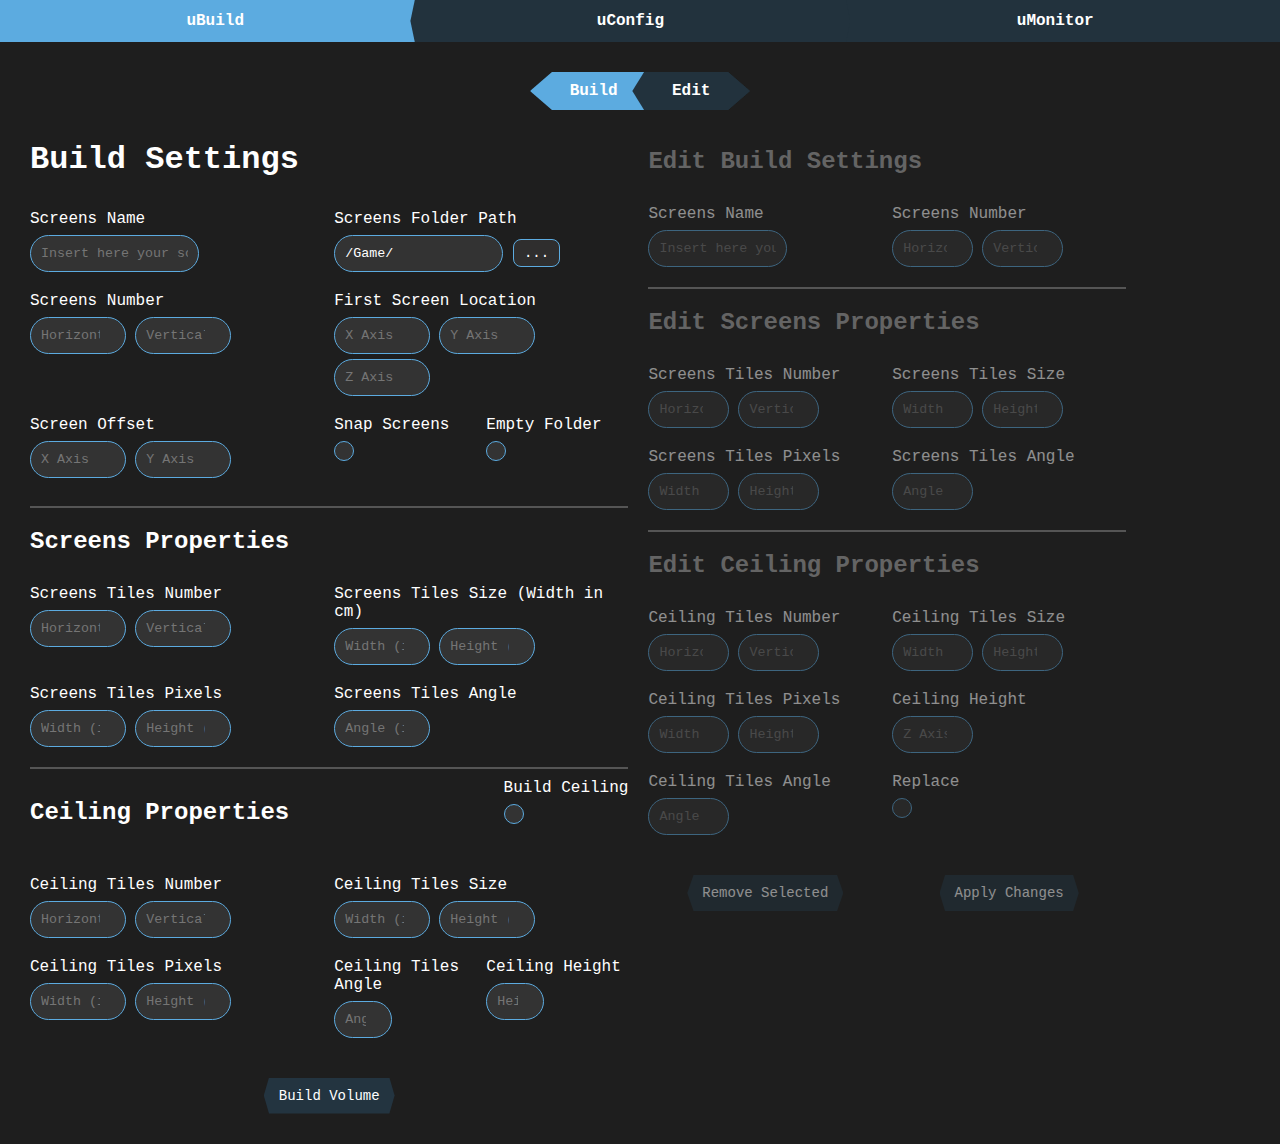
<file: Plugins/unspace_tool/Resources/UnspaceToolWebsite/index.html>
<!DOCTYPE html>
<html lang="en">

<head>
    <meta charset="UTF-8" />
    <meta name="viewport" content="width=device-width, initial-scale=1.0" />
    <title>Navbar Example</title>
    <link rel="apple-touch-icon" sizes="180x180" href="favicons/apple-touch-icon.png">
    <link rel="icon" type="image/png" sizes="32x32" href="favicons/favicon-32x32.png">
    <link rel="icon" type="image/png" sizes="16x16" href="favicons/favicon-16x16.png">
    <link rel="manifest" href="favicons/site.webmanifest">
    <link rel="stylesheet" href="styles.css" />
    <script src="js/HTMLMenuUE4Connector.js"></script>
</head>

<body>
    <div class="navbar">
        <div class="tab active" onclick="selectTab(event, 'uBuild')">uBuild</div>
        <div class="tab" onclick="selectTab(event, 'uConfig')">uConfig</div>
        <div class="tab" onclick="selectTab(event, 'uMonitor')">uMonitor</div>
    </div>

    <div id="uBuild" class="content active">
        <div class="sub-navbar">
            <div class="sub-tab active" id="Build-Tab" onclick="disableFormSection('Edit'); enableFormSection('Build'); selectSubTab(event, 'Build');">
                Build
            </div>
            <div class="sub-tab" id="Edit-Tab" onclick="disableFormSection('Build'); enableFormSection('Edit'); selectSubTab(event, 'Edit');">
                Edit
            </div>
        </div>

        <div class="uSection">
            <div id="Build" class="sub-content">
                <h1>Build Settings</h1>
                <form id="buildSettingsForm">
                    <section>
                        <div class="form-row">
                            <div class="form-group">
                                <label for="screensName">Screens Name</label>
                                <input type="text" id="screensName" placeholder="Insert here your screens name (E.g. Screen1)" />
                            </div>
                            <div class="form-group">
                                <label for="screensFolderPath">Screens Folder Path</label>
                                <input type="text" id="screensFolderPath" placeholder="Insert here your screens folder path" value="/Game/" />
                                <label class="file-upload-container" style="display: inline-block;">
                                    <input type="button" id="uBuildScreensFolderPath" onclick="OpenFolderPath('Build')" style="display: none;" />
                                    <span class="file-upload-button">...</span>
                                </label>
                            </div>
                        </div>
                        <div class="form-row">
                            <div class="form-group">
                                <label>Screens Number</label>
                                <input type="number" id="screensNumberHorizontal" placeholder="Horizontal" />
                                <input type="number" id="screensNumberVertical" placeholder="Vertical" />
                            </div>
                            <div class="form-group">
                                <label>First Screen Location</label>
                                <input type="number" id="firstScreenX" placeholder="X Axis" />
                                <input type="number" id="firstScreenY" placeholder="Y Axis" />
                                <input type="number" id="firstScreenZ" placeholder="Z Axis" />
                            </div>
                        </div>
                        <div class="form-row">
                            <div class="form-group" id="screenOffsets">
                                <label>Screen Offset</label>
                                <input type="number" id="ScreenOffsetX" placeholder="X Axis" />
                                <input type="number" id="ScreenOffsetY" placeholder="Y Axis" />
                            </div>
                            <div class="form-group">
                                <div class="form-row">
                                    <div class="form-group">
                                        <label for="snapScreens">Snap Screens</label>
                                        <input type="checkbox" id="snapScreens" name="snapScreens" />
                                    </div>
                                    <div class="form-group">
                                        <label for="emptyFolder">Empty Folder</label>
                                        <input type="checkbox" id="emptyFolder" name="emptyFolder" />
                                    </div>
                                    
                                </div>
                            </div>
                        </div>
                    </section>

                    <h2>Screens Properties</h2>
                    <section>
                        <div class="form-row">
                            <div class="form-group">
                                <label>Screens Tiles Number</label>
                                <input type="number" id="screensTilesNumberHorizontal" placeholder="Horizontal Num" />
                                <input type="number" id="screensTilesNumberVertical" placeholder="Vertical Num" />
                            </div>
                            <div class="form-group">
                                <label for="screensTilesWidth">Screens Tiles Size (Width in cm)</label>
                                <input type="number" id="screensTilesWidth" placeholder="Width (in cm)" />
                                <input type="number" id="screensTilesHeight" placeholder="Height (in cm)" />
                            </div>
                        </div>
                        <div class=" form-row">
                            <div class="form-group">
                                <label>Screens Tiles Pixels</label>
                                <input type="number" id="screensTilesPixelsHorizontal" placeholder="Width (in px)" />
                                <input type="number" id="screensTilesPixelVertical" placeholder="Height (in px)" />
                            </div>
                            <div class="form-group">
                                <label>Screens Tiles Angle</label>
                                <input type="number" id="screensTilesAngle" placeholder="Angle (in deg)" />
                            </div>
                        </div>
                    </section>

                    <div class="form-row">
                        <div class="form-group">
                            <h2>Ceiling Properties</h2>
                        </div>
                        <div class="form-row">
                            <div class="form-group">
                                <label for="buildCeiling">Build Ceiling</label>
                                <input type="checkbox" id="buildCeiling" name="buildCeiling" />
                            </div>
                        </div>
                    </div>
                    <section style="border-bottom: none">
                        <div class="form-row">
                            <div class="form-group">
                                <label>Ceiling Tiles Number</label>
                                <input type="number" id="ceilingTilesNumberHorizontal" placeholder="Horizontal Num" />
                                <input type="number" id="ceilingTilesNumberVertical" placeholder="Vertical Num" />
                            </div>
                            <div class="form-group">
                                <label>Ceiling Tiles Size </label>
                                <input type="number" id="ceilingTilesWidth" placeholder="Width (in cm)" />
                                <input type="number" id="ceilingTilesHeight" placeholder="Height (in cm)" />
                            </div>
                        </div>
                        <div class="form-row">
                            <div class="form-group">
                                <label>Ceiling Tiles Pixels</label>
                                <input type="number" id="ceilingTilesPixelsHorizontal" placeholder="Width (in px)" />
                                <input type="number" id="ceilingTilesPixelVertical" placeholder="Height (in px)" />
                            </div>
                           
                            <div class="form-group">
                                <div class="form-row">
                                    <div class="form-group">
                                        <label>Ceiling Tiles Angle </label>
                                        <input type="number" id="ceilingTilesAngle" placeholder="Angle (in deg)" />
                                    </div>
                                    <div class="form-group">
                                        <label>Ceiling Height </label>
                                        <input type="number" id="ceilingHeight" placeholder="Height (in cm)" />
                                    </div>
                                    
                                </div>
                            </div>
                        </div>
                    </section>

                    <button type="submit">Build Volume</button>
                </form>
            </div>
            <div id="Edit" class="sub-content">
                <h2>Edit Build Settings</h2>
                <form id="editBuildForm">
                    <section>
                        <div class="form-row">
                            <div class="form-group">
                                <label>Screens Name</label>
                                <input type="text" id="EditScreensName" placeholder="Insert here your screens name (Es. Screen1)" />
                            </div>
                            <div class="form-group">
                                <label>Screens Number</label>
                                <input type="number" id="EditScreensNumberHorizontal" placeholder="Horizontal Num." />
                                <input type="number" id="EditScreensNumberVertical" placeholder="Vertical Num." />
                            </div>
                        </div>
                    </section>
                    <div id="EditScreenProperties">
                    <h2>Edit Screens Properties</h2>
                    <section>
                        <div class="form-row">
                            <div class="form-group">
                                <label>Screens Tiles Number</label>
                                <input type="number" id="EditScreensTilesNumberHorizontal" placeholder="Horizontal Num." />
                                <input type="number" id="EditScreensTilesNumberVertical" placeholder="Vertical Num." />
                            </div>
                            <div class="form-group">
                                <label>Screens Tiles Size</label>
                                <input type="number" id="EditScreensTilesSizeWidth" placeholder="Width (in cm)" />
                                <input type="number" id="EditScreensTilesSizeHeight" placeholder="Height (in cm)" />
                            </div>
                        </div>
                        <div class="form-row">
                            <div class="form-group">
                                <label>Screens Tiles Pixels</label>
                                <input type="number" id="EditScreensTilesPixelsWidth" placeholder="Width (in px)" />
                                <input type="number" id="EditScreensTilesPixelsHeight" placeholder="Height (in px)" />
                            </div>
                            <div class="form-group">
                                <label>Screens Tiles Angle</label>
                                <input type="number" id="EditScreensTilesAngle" placeholder="Angle (in degrees)" />
                            </div>
                        </div>
                    </section>
                    </div>
                    <div id="EditCeilingProperties">
                        <h2>Edit Ceiling Properties</h2>
                        <div class="section">
                            <div class="form-row">
                                <div class="form-group">
                                    <label>Ceiling Tiles Number</label>
                                    <input type="number" id="EditCeilingTilesNumberHorizontal" placeholder="Horizontal Num." />
                                    <input type="number" id="EditCeilingTilesNumberVertical" placeholder="Vertical Num." />
                                </div>
                                <div class="form-group">
                                    <label>Ceiling Tiles Size</label>
                                    <input type="number" id="EditCeilingTilesSizeWidth" placeholder="Width (in cm)" />
                                    <input type="number" id="EditCeilingTilesSizeHeight" placeholder="Height (in cm)" />
                                </div>
                            </div>
                            <div class="form-row">
                                <div class="form-group">
                                    <label>Ceiling Tiles Pixels</label>
                                    <input type="number" id="EditCeilingTilesPixelsWidth" placeholder="Width (in px)" />
                                    <input type="number" id="EditCeilingTilesPixelsHeight" placeholder="Height (in px)" />
                                </div>
                                <div class="form-group">
                                    <label>Ceiling Height</label>
                                    <input type="number" id="EditCeilingHeight" placeholder="Z Axis Value (in cm)" />
                                </div>
                            </div>
                            <div class="form-row">
                                <div class="form-group">
                                    <label>Ceiling Tiles Angle</label>
                                    <input type="number" id="EditCeilingTilesAngle" placeholder="Angle (in deg)" />
                                </div>
                                <div class="form-group">
                                    <label for="EditTilesReplace">Replace</label>
                                    <input type="checkbox" id="EditTilesReplace" name="EditTilesReplace" />
                                </div>
                            </div>
                        </div>
                    </div>
                    <div class="form-row">
                        <div class="form-group">
                            <button onclick="EditFormRemoveSelected();">Remove Selected</input>
                        </div>
                        <div class="form-group">
                            <button type="submit">Apply Changes</button>
                        </div>
                        </div>
                   
                </form>
            </div>
        </div>
    </div>

    <div id="uConfig" class="content">
        <div class="sub-navbar">
            <div class="sub-tab active" id="Create-Tab" onclick="disableFormSection('Spawn'); enableFormSection('Create'); selectSubTab(event, 'Create');">
                Create
            </div>
            <div class="sub-tab" id="Spawn-Tab" onclick="disableFormSection('Create'); enableFormSection('Spawn'); selectSubTab(event, 'Spawn');">
                Spawn
            </div>
        </div>

        <div class="uSection">
            <div id="Create" class="sub-content">
                <h1>Config Settings</h1>
                <form id="configSettingsForm">
                    <section>
                        <div class="form-row">
                            <div class="form-group">
                                <label for="uConfigName">uConfig Name</label>
                                <input type="text" id="uConfigName" placeholder="Insert here your uConfig name (Es. uConfig1)" />
                            </div>
                            <div class="form-group">
                                <label>uConfig Folder Path</label>
                                <input type="text" id="uConfigFolder" placeholder="Insert here your uConfig folder path."  value="/Game/"/>
                                <label class="file-upload-container" style="display: inline-block;">
                                    <input type="button" id="uConfigFolderPath" onclick="OpenFolderPath('uConfigFolderPath');" style="display: none;" />
                                    <span class="file-upload-button">...</span>
                                </label>
                            </div>
                        </div>
                        <div class="form-row">
                            <div class="form-group">
                                <label>Default Viewpoint Location</label>
                                <input type="number" id="defaultViewpointX" placeholder="X Axis" />
                                <input type="number" id="defaultViewpointY" placeholder="Y Axis" />
                                <input type="number" id="defaultViewpointZ" placeholder="Z Axis" />
                            </div>
                            <div class="form-group">
                                <label for="syncType">Select Sync Type</label>
                                <select id="syncType" class="select-style">
                                    <option>Nvidia</option>
                                    <option>Ethernet</option>
                                    <option>Default</option>
                                </select>
                            </div>
                        </div>
                    </section>
                    <h2>Clusters Properties</h2>

                    <div class="form-row">
                        <div class="form-group">
                            <label>Cluster Meshes Folder Path</label>
                            <input type="text" id="clusterMeshesFolder" placeholder="Insert here your clusters meshes folder path." value="/Game/" />
                            <label class="file-upload-container" style="display: inline-block;">
                                <input type="button" id="uClusterMeshesFolderPath" onclick="OpenFolderPath('ClusterMeshesFolder')" style="display: none;" />
                                <span class="file-upload-button">...</span>
                            </label>
                        </div>
                        <div class="form-group">
                            <label for="clusterIPClass">Clusters IP Class (x.x.x.x)</label>
                            <input type="text" id="clusterIPClass" placeholder="Insert here IP class (Es. 192.168.1.x)" />
                        </div>
                    </div>
                    <div class="form-row">
                        <div class="form-group">
                            <label>Viewports Resolution</label>
                            <input type="number" id="viewportWidth" placeholder="Width (in px)" />
                            <input type="number" id="viewportHeight" placeholder="Height (in px)" />
                        </div>
                        <div class="form-group">
                            <label>Windows Resolution</label>
                            <input type="number" id="windowsWidth" placeholder="Width (in px)" />
                            <input type="number" id="windowsHeight" placeholder="Height (in px)" />
                        </div>
                    </div>

                    <button type="submit">Create Config</button>
                </form>
            </div>
            <div id="Spawn" class="sub-content">
                <h1>Spawn Config</h1>
                <form id="spawnConfigForm">
                    <section>
                        <div class="form-row">
                            <div class="form-group">
                                <label for="spawnUConfigSelect">Select uConfig</label>
                                <input type="text" id="spawnUConfigSelect" placeholder="Select uConfig file" />
                                <label class="file-upload-container" style="display: inline-block;">
                                    <input type="button" id="spawnUConfigSelectFolderPath" onclick="OpenFilePath('uConfig')" style="display: none;" />
                                    <span class="file-upload-button">...</span>
                                </label>
                            </div>
                            <div class="form-group">
                                <label for="spawnOCIOFilePath">Select OCIO File</label>
                                <input type="text" id="spawnOCIOFilePath" placeholder="Select OCIO file" />
                                <label class="file-upload-container" style="display: inline-block;">
                                    <input type="button" id="spawnUSpawnConfigOCIOFolderPath" onclick="OpenFilePath('OCIO')" style="display: none;" />
                                    <span class="file-upload-button">...</span>
                                </label>
                            </div>
                        </div>

                        <div class="form-row">
                            <div class="form-group">
                                <label>CineCamera Location</label>
                                <input type="number" id="spawnXAxis" placeholder="X Axis" />
                                <input type="number" id="spawnYAxis" placeholder="Y Axis" />
                                <input type="number" id="spawnZAxis" placeholder="Z Axis" />
                            </div>
                            <div class="form-group">
                                <label></label>
                                <button type="submit" id="spawnCineCameraSettings" onclick=" event.preventDefault(); showPopup('cineCameraSettingsModal');">
                                    CineCamera Settings
                                </button>
                            </div>
                        </div>
                    </section>
                    <h2>Config Properties</h2>
                    <section>
                        <div class="form-row">
                            <div class="form-group">
                                <label for="spawnInnerFrustum">Inner Frustum Screen Percentage</label>
                                <input type="number" id="spawnInnerFrustum" placeholder="Insert the Inner Frustum Screen Percentage." />
                            </div>
                            <div class="form-group">
                                <label for="spawnEnableInnerFrustum">Enable Inner Frustum</label>
                                <input type="checkbox" id="spawnEnableInnerFrustum" checked />
                            </div>
                        </div>
                        <div class="form-row">
                            <div class="form-group">
                                <label for="spawnOuterFrustum">Outer Frustum Screen Percentage</label>
                                <input type="number" id="spawnOuterFrustum" placeholder="Insert the Outer Frustum Screen Percentage." />
                            </div>
                            <div class="form-group">
                                <label for="spawnFreezeOuterFrustum">Freeze Outer Frustum</label>
                                <input type="checkbox" id="spawnFreezeOuterFrustum" />
                            </div>
                        </div>
                    </section>

                    <h2>Tracking Properties</h2>
                    <div class="form-row">
                        <div class="form-group">
                            <label for="spawnObjectsToTrack">Objects To Track</label>
                            <input type="number" id="spawnObjectsToTrack" placeholder="Insert the number of objects to track." />
                        </div>
                        <div class="form-group">
                            <label for="spawnTrackingSystem">Select Tracking System</label>
                            <select id="spawnTrackingSystem" class="select-style">
                                <option>None</option>
                                <option>Live FreeD</option>
                                <option>Opti Track</option>
                            </select>
                        </div>
                    </div>
                    <div class="form-row">
                        <div class="form-group">
                            <label for="spawnTrackingIPAddress">Tracking IP Address</label>
                            <input type="text" id="spawnTrackingIPAddress" placeholder="Insert here IP address (Es. 127.0.0.1)" />
                        </div>
                    </div>

                    <button type="submit">Spawn Config</button>
                </form>

            </div>
        </div>
    </div>

    <div id="uMonitor" class="content">
        <div class="uSection">
            <div id="Monitor" class="sub-content">
                <h1>CineCamera Settings</h1>
                <form id="cineCameraForm">
                    <section id="monitorCineCameraSection">
                        <div class="form-row">
                            <div class="form-group">
                                <label>Sensor Size</label>
                                <input type="number" id="monitorHorizontalSize" placeholder="Horizontal Size." />
                                <input type="number" id="monitorVerticalSize" placeholder="Vertical Size." />
                            </div>

                            <div class="form-group">
                                <label for="monitorCameraPreset">Select CineCamera Presets</label>
                                <select id="monitorCameraPreset" class="select-style">
                                    <option>Default</option>
                                    <option>Preset_1</option>
                                    <option>Preset_2</option>
                                </select>
                            </div>
                        </div>
                        <div class="form-row">
                            <div class="form-group">
                                <label>Focal Length</label>
                                <input type="number" id="monitorMinFocalLength"step="0.01"  placeholder="Min Focal Length." />
                                <input type="number" id="monitorMaxFocalLength" step="0.01" placeholder="Max Focal Length." />
                            </div>

                            <div class="form-group">
                                <label for="monitorCurrentFocalLength">Current Focal Length</label>
                                <input type="number" id="monitorCurrentFocalLength" step="0.01" placeholder="Current Focal Length." />
                            </div>
                        </div>
                        <div class="form-row">
                            <div class="form-group">
                                <label>F Stop</label>
                                <input type="number" id="monitorMinFStop" step="0.01" placeholder="Min F Stop." />
                                <input type="number" id="monitorMaxFStop" step="0.01" placeholder="Max F Stop." />
                            </div>

                            <div class="form-group">
                                <label for="monitorCurrentAperture">Current Aperture</label>
                                <input type="number" id="monitorCurrentAperture" step="0.01" placeholder="Current Aperture." />
                            </div>
                        </div>
                        <div class="form-row">
                            <div class="form-group">
                                <label for="monitorFocusMethod">Select Focus Method</label>
                                <select id="monitorFocusMethod" class="select-style">
                                    <option>DoNotOverride</option>
                                    <option>Manual</option>
                                    <option>Tracking</option>
                                    <option>Disable</option>
                                </select>
                            </div>
                            <div class="form-group">
                                <label for="monitorManualFocusDistance">Manual Focus Distance</label>
                                <input type="text" id="monitorManualFocusDistance" placeholder="Manual Focus Distance." />
                            </div>
                        </div>
                        <button onclick="event.preventDefault();monitorApplyCineCameraSettings();">Apply CineCamera Settings</button>
                        <div class="form-row">
                        </div>
                    </section>
                    
                    <div id="monitorDisplaySettingsSection">
                    <h2>uDisplay Settings</h2>
                    <div class="section ">
                        <div class="form-row">
                            <div class="form-group">
                                <label for="monitorInnerFrustum">Inner Frustum Screen Percentage</label>
                                <input type="number" id="monitorInnerFrustum" step="0.01" placeholder="Insert the Inner Frustum Screen Percentage" />
                            </div>
                            <div class="form-group">
                                <label for="monitorEnableInnerFrustum">Enable Inner Frustum</label>
                                <input type="checkbox" id="monitorEnableInnerFrustum" checked />
                            </div>
                        </div>
                        <div class="form-row">
                            <div class="form-group">
                                <label for="monitorOuterFrustum">Outer Frustum Screen Percentage</label>
                                <input type="number" id="monitorOuterFrustum" step="0.01" placeholder="Insert the Outer Frustum Screen Percentage" />
                            </div>
                            <div class="form-group">
                                <label for="monitorFreezeOuterFrustum">Freeze Outer Frustum</label>
                                <input type="checkbox" id="monitorFreezeOuterFrustum" checked />
                            </div>
                        </div>
                        <div class="form-row">
                            <div class="form-group">
                                <label for="monitorOverscan">Enable Overscan</label>
                                <input type="checkbox" id="monitorOverscan" checked />
                            </div>
                            <div class="form-group">
                                <label for="monitorSoftEdge">Inner Frustum Soft Edge</label>
                                <input type="number" id="monitorSoftEdge_TB" step="0.01" placeholder="Top/Bottom"  style="width: 100px;"/>
                                <input type="number" id="monitorSoftEdge_LR" step="0.01" placeholder="Left/Right"  style="width: 100px;"/>
                            </div>
                        </div>
                        <div class="form-row">
                            <div class="form-group">
                                <label>Inner Frustum Overscan</label>
                                <input type="number" id="monitorInnerFrustumOverscanLeft" step="0.01" placeholder="Left" style="width: 100px;"/>
                                <input type="number" id="monitorInnerFrustumOverscanRight" step="0.01" placeholder="Right" style="width: 100px;"/>
                                <input type="number" id="monitorInnerFrustumOverscanTop" step="0.01" placeholder="Top" style="width: 100px;"/>
                                <input type="number" id="monitorInnerFrustumOverscanBottom" step="0.01" placeholder="Bottom" style="width: 100px;"/>
                            </div>
                        </div>
                        <div class="form-row">
                            <div class="form-group">
                                <label>Default Viewpoint Location</label>
                                <input type="number" id="monitorDefaultViewpointX" step="0.01" placeholder="X Axis" />
                                <input type="number" id="monitorDefaultViewpointY" step="0.01" placeholder="Y Axis" />
                                <input type="number" id="monitorDefaultViewpointZ" step="0.01" placeholder="Z Axis" />
                            </div>
                        </div>
                    </div>
                    <button onclick="event.preventDefault();monitorApplyDisplaySettings();">Apply Display Settings</button>
                </div>

                   
                </form>
            </div>
            <div id="Switchboard" class="sub-content" style="width: 40%; margin-right: 10;">
                <div class="sub-content-header">
                    <h1>Connections</h1>
                    <button onclick="showPopup('monitorDeviceModal');" style="min-width: 200px; margin-top: -10px; margin-right: 0px;">Add Devices</button>
                </div>
           
                <div class="form-row">
                    <table class="connections-table" id="sourceTable">
                        <thead>
                          <tr style="background-color: #3e5c767b;">
                            <th>Source</th>
                            <th>Address</th>
                            <th>Status</th>
                          </tr>
                        </thead>
                        <tbody>
                        </tbody>
                    </table>
                </div>
                <div class="form-row">
                    <table class="connections-table" id="subjectTable">
                        <thead>
                        <tr>
                            <th>Subject Name</th>
                            <th>Role</th>
                            <th>Status</th>
                        </tr>
                        </thead>
                        <tbody>
                        </tbody>
                    </table>
                </div>

                
            <div class="shortcuts-section">
                <h2>Shortcuts</h2>
                <div class="shortcut-buttons">
                <button onclick="RunSwitchBoard();" style="min-width: 200px;">Run Listener On Each Render Node</button>
                <button onclick="RunControlBoard();">Run Unspace Control Board</button>
                </div>
            </div>
                
        </div>
    </div>
    </div>

    <div id="cineCameraSettingsModal" class="modal">
        <div class="modal-content">
            <span class="close-button" onclick="closePopup('cineCameraSettingsModal');">&times;</span>
            <h1>CineCamera Settings</h1>
            <form id="cineCameraSettingsModalForm">
                <div class="form-row">
                    <div class="form-group">
                        <label>Sensor Size</label>
                        <input type="number" id="horizontalSize" placeholder="Horizontal Size." />
                        <input type="number" id="verticalSize" placeholder="Vertical Size." />
                    </div>

                    <div class="form-group">
                        <label for="cameraPreset">Select CineCamera Presets</label>
                        <select id="cameraPreset" class="select-style">
                            <option>Default</option>
                            <option>Preset_1</option>
                            <option>Preset_2</option>
                        </select>
                    </div>
                </div>
                <div class="form-row">
                    <div class="form-group">
                        <label>Focal Length</label>
                        <input type="number" id="minFocalLength" placeholder="Min Focal Length." />
                        <input type="number" id="maxFocalLength" placeholder="Max Focal Length." />
                    </div>

                    <div class="form-group">
                        <label for="currentFocalLength">Current Focal Length</label>
                        <input type="number" id="currentFocalLength" placeholder="Current Focal Length." />
                    </div>
                </div>
                <div class="form-row">
                    <div class="form-group">
                        <label>F Stop</label>
                        <input type="number" id="minFStop" placeholder="Min F Stop." />
                        <input type="number" id="maxFStop" placeholder="Max F Stop." />
                    </div>

                    <div class="form-group">
                        <label for="currentAperture">Current Aperture</label>
                        <input type="text" id="currentAperture" placeholder="Current Aperture." />
                    </div>
                </div>
                <div class="form-row">
                    <div class="form-group">
                        <label for="focusMethod">Select Focus Method</label>
                        <select id="focusMethod" class="select-style">
                            <option>DoNotOverride</option>
                            <option>Manual</option>
                            <option>Tracking</option>
                            <option>Disable</option>
                        </select>
                    </div>
                    <div class="form-group">
                        <label for="manualFocusDistance">Manual Focus Distance</label>
                        <input type="text" id="manualFocusDistance" placeholder="Manual Focus Distance." />
                    </div>
                </div>

                <button type="submit">Apply CineCameraSettings</button>
            </form>
        </div>
    </div>

    <div id="monitorDeviceModal" class="modal">
        <div class="modal-content">
            <span class="close-button" onclick="closePopup('monitorDeviceModal');">&times;</span>
            <h1 style="align-self: center;">Add New Device</h1>
            <form id="cineCameraSettingsModalForm">
                <div class="form-row">
                    <div class="form-group">
                        <label>Device</label>
                        <input type="text" id="AddDeviceName" placeholder="Device Name" />
                    </div>
                    <div class="form-group">
                        <label>IP Address</label>
                        <input type="text" id="AddIPAddress" placeholder="IP Address" />
                    </div>
                </div>
                
                <button type="submit" onclick="event.preventDefault(); CreateDevice();">Create Device</button>
            </form>
        </div>
    </div>
    <script>
         document.addEventListener('DOMContentLoaded', function () {
            var snapScreensCheckbox = document.getElementById('snapScreens');
            var screenOffsetXInput = document.getElementById('ScreenOffsetX');
            var screenOffsetYInput = document.getElementById('ScreenOffsetY');

            function toggleScreenOffsetInputs() {
                var isChecked = snapScreensCheckbox.checked;
                screenOffsetXInput.disabled = isChecked;
                screenOffsetYInput.disabled = isChecked;

                if(isChecked)
                {
                    disableFormSection("screenOffsets");
                }else{
                    enableFormSection("screenOffsets");
                }
            }

            snapScreensCheckbox.addEventListener('change', toggleScreenOffsetInputs);
            toggleScreenOffsetInputs();

            const inputField = document.getElementById('screensFolderPath');
            inputField.addEventListener('input', function() {
                const defaultPath = '/Game/';
                const userPath = inputField.value;
                if (!userPath.startsWith(defaultPath)) {
                    inputField.value = defaultPath + userPath;
                }
            });

            const inputField2 = document.getElementById('uConfigFolder');
            inputField2.addEventListener('input', function() {
                const defaultPath = '/Game/';
                const userPath = inputField2.value;
                if (!userPath.startsWith(defaultPath)) {
                    inputField2.value = defaultPath + userPath;
                }
            });

            const inputField3 = document.getElementById('clusterMeshesFolder');
            inputField3.addEventListener('input', function() {
                const defaultPath = '/Game/';
                const userPath = inputField3.value;
                if (!userPath.startsWith(defaultPath)) {
                    inputField3.value = defaultPath + userPath;
                }
            });
        });


        document
            .getElementById("buildSettingsForm")
            .addEventListener("submit", function(event) {
                event.preventDefault();

                const screensName = document.getElementById('screensName').value;
                const screensFolderPath = document.getElementById('screensFolderPath').value;
                const screensNumberHorizontal = parseInt(document.getElementById('screensNumberHorizontal').value);
                const screensNumberVertical = parseInt(document.getElementById('screensNumberVertical').value);
                const firstScreenX = parseFloat(document.getElementById('firstScreenX').value);
                const firstScreenY = parseFloat(document.getElementById('firstScreenY').value);
                const firstScreenZ = parseFloat(document.getElementById('firstScreenZ').value);
                const screensTilesNumberHorizontal = parseInt(document.getElementById('screensTilesNumberHorizontal').value);
                const screensTilesNumberVertical = parseInt(document.getElementById('screensTilesNumberVertical').value);
                const screensTilesWidth = parseFloat(document.getElementById('screensTilesWidth').value);
                const screensTilesHeight = parseFloat(document.getElementById('screensTilesHeight').value);
                const screensTilesPixelsHorizontal = parseInt(document.getElementById('screensTilesPixelsHorizontal').value);
                const screensTilesPixelVertical = parseInt(document.getElementById('screensTilesPixelVertical').value);
                const screensTilesAngle = parseFloat(document.getElementById('screensTilesAngle').value);
                const buildCeiling = document.getElementById('buildCeiling').checked;
                const ceilingTilesNumberHorizontal = parseInt(document.getElementById('ceilingTilesNumberHorizontal').value);
                const ceilingTilesNumberVertical = parseInt(document.getElementById('ceilingTilesNumberVertical').value);
                const ceilingTilesWidth = parseFloat(document.getElementById('ceilingTilesWidth').value);
                const ceilingTilesHeight = parseFloat(document.getElementById('ceilingTilesHeight').value);
                const ceilingTilesPixelsHorizontal = parseInt(document.getElementById('ceilingTilesPixelsHorizontal').value);
                const ceilingTilesPixelVertical = parseInt(document.getElementById('ceilingTilesPixelVertical').value);
                const ceilingTilesAngle = parseFloat(document.getElementById('ceilingTilesAngle').value);
                const ceilingHeight = parseFloat(document.getElementById('ceilingHeight').value);
                var ScreenOffsetX = parseFloat(document.getElementById('ScreenOffsetX').value);
                var ScreenOffsetY = parseFloat(document.getElementById('ScreenOffsetY').value);
                const snapScreens = document.getElementById('snapScreens').checked;
                const emptyFolder = document.getElementById('emptyFolder').checked;

                if(snapScreens){
                    ScreenOffsetX = 0.0;
                    ScreenOffsetY = 0.0;
                }

                const formData = {
                    screensName,
                    screensFolderPath,
                    screensNumberHorizontal,
                    screensNumberVertical,
                    firstScreenX,
                    firstScreenY,
                    firstScreenZ,
                    screensTilesNumberHorizontal,
                    screensTilesNumberVertical,
                    screensTilesWidth,
                    screensTilesHeight,
                    screensTilesPixelsHorizontal,
                    screensTilesPixelVertical,
                    screensTilesAngle,
                    ScreenOffsetX,
                    ScreenOffsetY,
                    snapScreens,
                    emptyFolder,
                    buildCeiling,
                    ceilingTilesNumberHorizontal,
                    ceilingTilesNumberVertical,
                    ceilingTilesWidth,
                    ceilingTilesHeight,
                    ceilingTilesPixelsHorizontal,
                    ceilingTilesPixelVertical,
                    ceilingTilesAngle,
                    ceilingHeight
                };

                const formDataJson = JSON.stringify(formData);
                triggerUE4EventWithTag('BuildMeshForm', formDataJson);

                document.getElementById("buildSettingsForm").reset();
            });

        document
            .getElementById('editBuildForm')
            .addEventListener('submit', function(event) {
                event.preventDefault();
                const editScreensName = document.getElementById('EditScreensName').value;
                const editScreensNumberHorizontal = parseInt(document.getElementById('EditScreensNumberHorizontal').value);
                const editScreensNumberVertical = parseInt(document.getElementById('EditScreensNumberVertical').value);
                const editScreensTilesNumberHorizontal = parseInt(document.getElementById('EditScreensTilesNumberHorizontal').value);
                const editScreensTilesNumberVertical = parseInt(document.getElementById('EditScreensTilesNumberVertical').value);
                const editScreensTilesSizeWidth = parseFloat(document.getElementById('EditScreensTilesSizeWidth').value);
                const editScreensTilesSizeHeight = parseFloat(document.getElementById('EditScreensTilesSizeHeight').value);
                const editScreensTilesPixelsWidth = parseInt(document.getElementById('EditScreensTilesPixelsWidth').value);
                const editScreensTilesPixelsHeight = parseInt(document.getElementById('EditScreensTilesPixelsHeight').value);
                const editScreensTilesAngle = parseFloat(document.getElementById('EditScreensTilesAngle').value);
                const editCeilingTilesNumberHorizontal = parseInt(document.getElementById('EditCeilingTilesNumberHorizontal').value);
                const editCeilingTilesNumberVertical = parseInt(document.getElementById('EditCeilingTilesNumberVertical').value);
                const editCeilingTilesSizeWidth = parseFloat(document.getElementById('EditCeilingTilesSizeWidth').value);
                const editCeilingTilesSizeHeight = parseFloat(document.getElementById('EditCeilingTilesSizeHeight').value);
                const editCeilingTilesPixelsWidth = parseInt(document.getElementById('EditCeilingTilesPixelsWidth').value);
                const editCeilingTilesPixelsHeight = parseInt(document.getElementById('EditCeilingTilesPixelsHeight').value);
                const editCeilingHeight = parseFloat(document.getElementById('EditCeilingHeight').value);
                const editCeilingTilesAngle = parseFloat(document.getElementById('EditCeilingTilesAngle').value);
                const editReplace = document.getElementById('EditTilesReplace').checked;

                const formData = {
                    editScreensName,
                    editScreensNumberHorizontal,
                    editScreensNumberVertical,
                    editScreensTilesNumberHorizontal,
                    editScreensTilesNumberVertical,
                    editScreensTilesSizeWidth,
                    editScreensTilesSizeHeight,
                    editScreensTilesPixelsWidth,
                    editScreensTilesPixelsHeight,
                    editScreensTilesAngle,
                    editCeilingTilesNumberHorizontal,
                    editCeilingTilesNumberVertical,
                    editCeilingTilesSizeWidth,
                    editCeilingTilesSizeHeight,
                    editCeilingTilesPixelsWidth,
                    editCeilingTilesPixelsHeight,
                    editCeilingHeight,
                    editCeilingTilesAngle,
                    editReplace
                };

                const formDataJson = JSON.stringify(formData);
                triggerUE4EventWithTag('editBuildForm', formDataJson);

                document.getElementById("editBuildForm").reset();
            });

        document
            .getElementById('configSettingsForm')
            .addEventListener('submit', function(event) {
                event.preventDefault();

                const uConfigName = document.getElementById('uConfigName').value;
                const uConfigFolder = document.getElementById('uConfigFolder').value;
                const defaultViewpointX = parseFloat(document.getElementById('defaultViewpointX').value);
                const defaultViewpointY = parseFloat(document.getElementById('defaultViewpointY').value);
                const defaultViewpointZ = parseFloat(document.getElementById('defaultViewpointZ').value);
                const syncType = document.getElementById('syncType').value;
                const clusterMeshesFolder = document.getElementById('clusterMeshesFolder').value;
                const clusterIPClass = document.getElementById('clusterIPClass').value;
                const viewportWidth = parseInt(document.getElementById('viewportWidth').value);
                const viewportHeight = parseInt(document.getElementById('viewportHeight').value);
                const windowsWidth = parseInt(document.getElementById('windowsWidth').value);
                const windowsHeight = parseInt(document.getElementById('windowsHeight').value);

                const formData = {
                    uConfigName,
                    uConfigFolder,
                    defaultViewpointX,
                    defaultViewpointY,
                    defaultViewpointZ,
                    syncType,
                    clusterMeshesFolder,
                    clusterIPClass,
                    viewportWidth,
                    viewportHeight,
                    windowsWidth,
                    windowsHeight
                };

                const formDataJson = JSON.stringify(formData);
                triggerUE4EventWithTag('configSettingsForm', formDataJson);

                document.getElementById("configSettingsForm").reset();
            });

        document
            .getElementById('spawnConfigForm')
            .addEventListener('submit', function(event) {
                event.preventDefault();

                const spawnUConfigSelect = document.getElementById('spawnUConfigSelect').value;
                const spawnOCIOFilePath = document.getElementById('spawnOCIOFilePath').value;
                const spawnXAxis = parseFloat(document.getElementById('spawnXAxis').value);
                const spawnYAxis = parseFloat(document.getElementById('spawnYAxis').value);
                const spawnZAxis = parseFloat(document.getElementById('spawnZAxis').value);
                const spawnInnerFrustum = parseFloat(document.getElementById('spawnInnerFrustum').value);
                const spawnEnableInnerFrustum = document.getElementById('spawnEnableInnerFrustum').checked;
                const spawnOuterFrustum = parseFloat(document.getElementById('spawnOuterFrustum').value);
                const spawnFreezeOuterFrustum = document.getElementById('spawnFreezeOuterFrustum').checked;
                const spawnObjectsToTrack = parseInt(document.getElementById('spawnObjectsToTrack').value);
                const spawnTrackingSystem = document.getElementById('spawnTrackingSystem').value;
                const spawnTrackingIPAddress = document.getElementById('spawnTrackingIPAddress').value;


                const formData = {
                    spawnUConfigSelect,
                    spawnOCIOFilePath,
                    spawnUSpawnConfigOCIOFolderPath,
                    spawnXAxis,
                    spawnYAxis,
                    spawnZAxis,
                    spawnInnerFrustum,
                    spawnEnableInnerFrustum,
                    spawnOuterFrustum,
                    spawnFreezeOuterFrustum,
                    spawnObjectsToTrack,
                    spawnTrackingSystem,
                    spawnTrackingIPAddress
                };
                const formDataJson = JSON.stringify(formData);
                triggerUE4EventWithTag('spawnConfigForm', formDataJson);

                document.getElementById("spawnConfigForm").reset();
                document.getElementById("cineCameraSettingsModalForm").reset();
               
            });

            function monitorApplyCineCameraSettings(){
                const monitorHorizontalSize = parseFloat(document.getElementById('monitorHorizontalSize').value);
                const monitorVerticalSize = parseFloat(document.getElementById('monitorVerticalSize').value);
                const monitorCameraPreset = document.getElementById('monitorCameraPreset').value;
                const monitorMinFocalLength = parseFloat(document.getElementById('monitorMinFocalLength').value);
                const monitorMaxFocalLength = parseFloat(document.getElementById('monitorMaxFocalLength').value);
                const monitorCurrentFocalLength = parseFloat(document.getElementById('monitorCurrentFocalLength').value);
                const monitorMinFStop = parseFloat(document.getElementById('monitorMinFStop').value);
                const monitorMaxFStop = parseFloat(document.getElementById('monitorMaxFStop').value);
                const monitorCurrentAperture = document.getElementById('monitorCurrentAperture').value;
                const monitorFocusMethod = document.getElementById('monitorFocusMethod').value;
                const monitorManualFocusDistance = parseFloat(document.getElementById('monitorManualFocusDistance').value);
    
                const formData = {
                    monitorHorizontalSize,
                    monitorVerticalSize,
                    monitorCameraPreset,
                    monitorMinFocalLength,
                    monitorMaxFocalLength,
                    monitorCurrentFocalLength,
                    monitorMinFStop,
                    monitorMaxFStop,
                    monitorCurrentAperture,
                    monitorFocusMethod,
                    monitorManualFocusDistance
            
                };
                const formDataJson = JSON.stringify(formData);
                triggerUE4EventWithTag('monitorCineCameraForm', formDataJson);

                document.getElementById("monitorCineCameraForm").reset();
            }

            function monitorApplyDisplaySettings(){
                const monitorInnerFrustum = parseFloat(document.getElementById('monitorInnerFrustum').value);
                const monitorEnableInnerFrustum = document.getElementById('monitorEnableInnerFrustum').checked;
                const monitorOuterFrustum = parseFloat(document.getElementById('monitorOuterFrustum').value);
                const monitorFreezeOuterFrustum = document.getElementById('monitorFreezeOuterFrustum').checked;
                const monitorOverscan = document.getElementById('monitorOverscan').checked;
                const monitorSoftEdge_TB = parseFloat(document.getElementById('monitorSoftEdge_TB').value);
                const monitorSoftEdge_LR = parseFloat(document.getElementById('monitorSoftEdge_LR').value);
                const monitorInnerFrustumOverscanLeft = parseFloat(document.getElementById('monitorInnerFrustumOverscanLeft').value);
                const monitorInnerFrustumOverscanRight = parseFloat(document.getElementById('monitorInnerFrustumOverscanRight').value);
                const monitorInnerFrustumOverscanTop = parseFloat(document.getElementById('monitorInnerFrustumOverscanTop').value);
                const monitorInnerFrustumOverscanBottom = parseFloat(document.getElementById('monitorInnerFrustumOverscanBottom').value);
                const monitorDefaultViewpointX = parseFloat(document.getElementById('monitorDefaultViewpointX').value);
                const monitorDefaultViewpointY = parseFloat(document.getElementById('monitorDefaultViewpointY').value);
                const monitorDefaultViewpointZ = parseFloat(document.getElementById('monitorDefaultViewpointZ').value);

                const formData = {
                    monitorInnerFrustum,
                    monitorEnableInnerFrustum,
                    monitorOuterFrustum,
                    monitorFreezeOuterFrustum,
                    monitorOverscan,
                    monitorSoftEdge_TB,
                    monitorSoftEdge_LR,
                    monitorInnerFrustumOverscanLeft,
                    monitorInnerFrustumOverscanRight,
                    monitorInnerFrustumOverscanTop,
                    monitorInnerFrustumOverscanBottom,
                    monitorDefaultViewpointX,
                    monitorDefaultViewpointY,
                    monitorDefaultViewpointZ,
                };
                const formDataJson = JSON.stringify(formData);
                triggerUE4EventWithTag('monitorDisplayForm', formDataJson);

                document.getElementById("monitorDisplayForm").reset();
            }

        document
            .getElementById('cineCameraSettingsModalForm')
            .addEventListener('submit', function(event) {
                event.preventDefault();

                const horizontalSize = parseFloat(document.getElementById('horizontalSize').value);
                const verticalSize = parseFloat(document.getElementById('verticalSize').value);
                const cameraPreset = document.getElementById('cameraPreset').value;
                const minFocalLength = parseFloat(document.getElementById('minFocalLength').value);
                const maxFocalLength = parseFloat(document.getElementById('maxFocalLength').value);
                const currentFocalLength = parseFloat(document.getElementById('currentFocalLength').value);
                const minFStop = parseFloat(document.getElementById('minFStop').value);
                const maxFStop = parseFloat(document.getElementById('maxFStop').value);
                const currentAperture = document.getElementById('currentAperture').value;
                const focusMethod = document.getElementById('focusMethod').value;
                const manualFocusDistance = document.getElementById('manualFocusDistance').value;

                const formData = {
                    horizontalSize,
                    verticalSize,
                    cameraPreset,
                    minFocalLength,
                    maxFocalLength,
                    currentFocalLength,
                    minFStop,
                    maxFStop,
                    currentAperture,
                    focusMethod,
                    manualFocusDistance
                };

                const formDataJson = JSON.stringify(formData);
                triggerUE4EventWithTag('cineCameraSettingsModalForm', formDataJson);
            });

        document
            .getElementById('uConfigFolderPath')
            .addEventListener('change', function(event) {
                const file = event.target.files[0];
                if (file) {
                    console.log('File name:', file.name);
                    console.log('File size:', file.size);
                }
            });

        document
            .getElementById('uBuildScreensFolderPath')
            .addEventListener('change', function(event) {
                const file = event.target.files[0];
                if (file) {
                    console.log('File name:', file.name);
                    console.log('File size:', file.size);
                }
            });

        document
            .getElementById('spawnUSpawnConfigOCIOFolderPath')
            .addEventListener('change', function(event) {
                const file = event.target.files[0];
                if (file) {
                    console.log('File name:', file.name);
                    console.log('File size:', file.size);
                }
            });

        document
            .getElementById('uClusterMeshesFolderPath')
            .addEventListener('change', function(event) {
                const file = event.target.files[0];
                if (file) {
                    console.log('File name:', file.name);
                    console.log('File size:', file.size);
                }
            });

       
        function ToggleEditScreenPropertiesState(isEnabled){
            if(isEnabled)
            {
                enableFormSection('EditScreenProperties');
            }else{
                disableFormSection('EditScreenProperties');
            }
        }

        function ToggleEditCeilingPropertiesState(isEnabled){
            if(isEnabled)
            {
                enableFormSection('EditCeilingProperties');
            }else{
                disableFormSection('EditCeilingProperties');
            }
        }



        function selectTab(evt, tabName) {
            var i, tabcontent, tablinks;

            tabcontent = document.getElementsByClassName("content");
            for (i = 0; i < tabcontent.length; i++) {
                tabcontent[i].style.display = "none";
            }

            tablinks = document.getElementsByClassName("tab");
            for (i = 0; i < tablinks.length; i++) {
                tablinks[i].className = tablinks[i].className.replace(" active", "");
            }

            document.getElementById(tabName).style.display = "block";
            evt.currentTarget.className += " active";

            subNavbar = document.querySelector(".sub-navbar");
            if (tabName === "uBuild" || tabName === "uConfig") {
                subNavbar.style.display = "flex";
            } else {
                subNavbar.style.display = "none";
            }

            if(tabName === "uMonitor"){
                console.log("uMonitor");
                ClearMonitorConnections();
                triggerUE4EventWithTag('FetchMonitorConnections', '');
            }

            console.log(tabName);
            triggerUE4EventWithTag('FeatureTabSelected', tabName);
        }

        function selectSubTab(evt, subTabName) {
            var i, subContent, subTabs;

            subTabs = document.getElementsByClassName("sub-tab");
            for (i = 0; i < subTabs.length; i++) {
                subTabs[i].className = subTabs[i].className.replace(" active", "");
            }

            document.getElementById(subTabName).style.display = "block";
            evt.currentTarget.className += " active";

            if (subTabName === "Build") {
                console.log("Build");
            } else
            if (subTabName === "Edit") {
                console.log("Edit");
            }
            if (subTabName === "Create") {
                console.log("Create");
            }
            if (subTabName === "Spawn") {
                console.log("Spawn");
            }

            triggerUE4EventWithTag('FeatureSubTabSelected',subTabName)
        }

        function disableFormSection(sectionId) {
            var section = document.getElementById(sectionId);
            if (!section) return;

            var elements = section.querySelectorAll("input, button, select, textarea, a");
            elements.forEach(function(element) {
                element.classList.add("disabled-style");
                element.disabled = true;
                if (element.tagName.toLowerCase() === "a") {
                    element.classList.add("disabled-link");
                    element.setAttribute("tabindex", "-1");
                    element.style.pointerEvents = "none";
                }
            });

            var elements = section.querySelectorAll("label, h1, h2, p");
            elements.forEach(function(element) {
                element.classList.add("disabled-style");
                element.disabled = true;
                if (element.tagName.toLowerCase() === "a") {
                    element.classList.add("disabled-link");
                    element.setAttribute("tabindex", "-1");
                    element.style.pointerEvents = "none";
                }
            });

            toggleTextDisabled(sectionId, true);
        }

        function enableFormSection(sectionId) {
            var section = document.getElementById(sectionId);
            if (!section) return;

            var elements = section.querySelectorAll("input, button, select, textarea, a");
            elements.forEach(function(element) {
                element.classList.remove("disabled-style");
                element.disabled = false;



                if (element.tagName.toLowerCase() === "a") {
                    element.classList.remove("disabled-link");
                }
            });
            toggleTextDisabled(sectionId, false);
        }

        function toggleTextDisabled(sectionId, disable) {
            var section = document.getElementById(sectionId);
            if (!section) return;

            var textElements = section.querySelectorAll("label, p, h1, h2");
            textElements.forEach(function(element) {
                if (disable) {
                    element.classList.add("disabled-text");
                    element.style.opacity = 0.5;
                } else {
                    element.classList.remove("disabled-text");
                    element.classList.add("enabled-style");
                    element.style.opacity = 1;
                }
            });
        }

        function showPopup(modalID) {
            var modal = document.getElementById(modalID);
            modal.style.display = "block";
        }

        function closePopup(modalID) {
            var modal = document.getElementById(modalID);
            modal.style.display = "none";
        }

        function EditFormRemoveSelected()
        {
            triggerUE4EventWithTag('EditFormRemoveSelected');
        }

        function TestFunction(test,subtabname)
        {
            document.getElementById('EditScreensName').textContent = "Hello";
            disableFormSection(subtabname);
        }

        function UpdateEditScreenValues(ScreenName,ScreenNum_Horizontal,ScreenNum_Vertical){
            document.getElementById('EditScreensName').value  = ScreenName;
            document.getElementById('EditScreensNumberHorizontal').value  = ScreenNum_Horizontal;
            document.getElementById('EditScreensNumberVertical').value = ScreenNum_Vertical;
        }

        function UpdateEditWallTileValues(TileSize_Width,TileSize_Height,TilePixels_Width,TilePixels_Height,Tile_Angle,TileNum_Horizontal,TileNum_Vertical){
            document.getElementById('EditScreensTilesSizeWidth').value = TileSize_Width;
            document.getElementById('EditScreensTilesSizeHeight').value = TileSize_Height;
            document.getElementById('EditScreensTilesPixelsWidth').value = TilePixels_Width;
            document.getElementById('EditScreensTilesPixelsHeight').value = TilePixels_Height;
            document.getElementById('EditScreensTilesAngle').value = Tile_Angle;
            document.getElementById('EditScreensTilesNumberHorizontal').value = TileNum_Horizontal;
            document.getElementById('EditScreensTilesNumberVertical').value =  TileNum_Vertical;
        }

        function UpdateEditRoofTileValues(TileSize_Width,TileSize_Height,TilePixel_Width,TilePixel_Height,Tile_Angle,TileNum_Horizontal,TileNum_Vertical,Height){
            document.getElementById('EditCeilingTilesSizeWidth').value = TileSize_Width;
            document.getElementById('EditCeilingTilesSizeHeight').value = TileSize_Height;
            document.getElementById('EditCeilingTilesPixelsWidth').value = TilePixel_Width;
            document.getElementById('EditCeilingTilesPixelsHeight').value = TilePixel_Height;
            document.getElementById('EditCeilingTilesAngle').value = Tile_Angle;
            document.getElementById('EditCeilingTilesNumberHorizontal').value= TileNum_Horizontal;
            document.getElementById('EditCeilingTilesNumberVertical').value = TileNum_Vertical;
            document.getElementById('EditCeilingHeight').value = Height;
        }

        function UpdateMonitorCineCameraSettings(monitorHorizontalSize,monitorVerticalSize,monitorCameraPreset,monitorMinFocalLength,monitorMaxFocalLength,monitorCurrentFocalLength,monitorMinFStop,monitorMaxFStop,monitorCurrentAperture,monitorFocusMethod,monitorManualFocusDistance){
            document.getElementById('monitorHorizontalSize').value = monitorHorizontalSize;
            document.getElementById('monitorVerticalSize').value = monitorVerticalSize;
            document.getElementById('monitorCameraPreset').value = monitorCameraPreset;
            document.getElementById('monitorMinFocalLength').value = monitorMinFocalLength;
            document.getElementById('monitorMaxFocalLength').value = monitorMaxFocalLength;
            document.getElementById('monitorCurrentFocalLength').value = monitorCurrentFocalLength;
            document.getElementById('monitorMinFStop').value = monitorMinFStop;
            document.getElementById('monitorMaxFStop').value = monitorMaxFStop;
            document.getElementById('monitorCurrentAperture').value = monitorCurrentAperture;
            document.getElementById('monitorFocusMethod').value = monitorFocusMethod;
            document.getElementById('monitorManualFocusDistance').value = monitorManualFocusDistance;

        }

        function ClearCineCameraSettings()
        {
            UpdateMonitorCineCameraSettings("","","Default","","","","","","","Disable","");
        }

        function UpdateMonitorDisplaySettings(monitorInnerFrustum,monitorEnableInnerFrustum,monitorOuterFrustum,monitorFreezeOuterFrustum,monitorOverscan,monitorSoftEdge_TB,monitorSoftEdge_LR,monitorInnerFrustumOverscanLeft,monitorInnerFrustumOverscanRight,monitorInnerFrustumOverscanTop,monitorInnerFrustumOverscanBottom,monitorDefaultViewpointX,monitorDefaultViewpointY,monitorDefaultViewpointZ){
            document.getElementById('monitorInnerFrustum').value = monitorInnerFrustum;
            document.getElementById('monitorEnableInnerFrustum').checked = monitorEnableInnerFrustum;
            document.getElementById('monitorOuterFrustum').value = monitorOuterFrustum;
            document.getElementById('monitorFreezeOuterFrustum').checked = monitorFreezeOuterFrustum;
            document.getElementById('monitorOverscan').checked = monitorOverscan;
            document.getElementById('monitorSoftEdge_TB').value = monitorSoftEdge_TB;
            document.getElementById('monitorSoftEdge_LR').value = monitorSoftEdge_LR;
            document.getElementById('monitorInnerFrustumOverscanLeft').value = monitorInnerFrustumOverscanLeft;
            document.getElementById('monitorInnerFrustumOverscanRight').value = monitorInnerFrustumOverscanRight;
            document.getElementById('monitorInnerFrustumOverscanTop').value = monitorInnerFrustumOverscanTop;
            document.getElementById('monitorInnerFrustumOverscanBottom').value = monitorInnerFrustumOverscanBottom;
            document.getElementById('monitorDefaultViewpointX').value = monitorDefaultViewpointX;
            document.getElementById('monitorDefaultViewpointY').value = monitorDefaultViewpointY;
            document.getElementById('monitorDefaultViewpointZ').value = monitorDefaultViewpointZ;
        }

        function ClearMonitorDisplaySettings()
        {
            UpdateMonitorDisplaySettings("",false,"",false,false,"","","","","","","","","");
        }

        window.onclick = function(event) {
            var modal = document.getElementById("");
            if (event.target == modal) {
                modal.style.display = "none";
            }
        };

        window.onload = function(event) {
            disableFormSection('Edit');
            disableFormSection('Spawn');


            document.getElementById("Build-Tab").classList.add("active");
            document.getElementById("Create-Tab").classList.add("active");

            triggerUE4EventWithTag('FeatureTabSelected', "uBuild");
            triggerUE4EventWithTag('FeatureSubTabSelected',"Build");
        };
        function OpenFolderPath(screenName){
            if(screenName=='Build'){
                triggerUE4EventWithTag('buildScreenFolderPath','');
            }
            else if(screenName == 'ClusterMeshesFolder'){
                triggerUE4EventWithTag('ClusterMeshesFolderPath','');
            }
            else if(screenName == 'uConfigFolderPath'){
                triggerUE4EventWithTag('uConfigFolderPath','');
            }
        };
        function OpenFilePath(screenName){
            if(screenName == 'OCIO'){
                triggerUE4EventWithTag('ReadOCIOFilePath','');
            }
            else if(screenName == 'uConfig'){
                triggerUE4EventWithTag('ReaduConfigFilePath','');
            }
        }
        function setOCIOFilePath(path){
            document.getElementById("spawnOCIOFilePath").value = path;
        }
        function setBuildScreenFolderPath(path){
            document.getElementById("screensFolderPath").value = path;
        }
        function setBuildClusterMeshesFolderPath(path){
            document.getElementById("clusterMeshesFolder").value = path;
        }
        function setBuildUconfigFolderPath(path){
            document.getElementById("uConfigFolder").value = path;
        }
        function setuConfigFilePath(path){
        document.getElementById("spawnUConfigSelect").value = path;
        }

        function clearTableRows(tableId) {
            const table = document.getElementById(tableId);
            const tbody = table.querySelector('tbody') || table;
    
            tbody.innerHTML = '<tr class="no-data"><td colspan="100%">No data available</td></tr>';
        }

        function ClearMonitorConnections(){
            clearTableRows('sourceTable');
            clearTableRows('subjectTable');
        }
        
        function addSourceRow(source, address, status) {
            const table = document.getElementById('sourceTable');
            const tbody = table.querySelector('tbody');

            const noDataRow = tbody.querySelector('.no-data');
            if (noDataRow) {
                tbody.removeChild(noDataRow);
            }

            const row = tbody.insertRow();
            row.innerHTML = `
                <td class="source">${source}</td>
                <td class="address">${address}</td>
                <td class="status">${status}</td>
            `;
        }

        function addSubjectRow(name, role, status) {
            const table = document.getElementById('subjectTable');
            const tbody = table.querySelector('tbody');
            const noDataRow = tbody.querySelector('.no-data');
            if (noDataRow) {
                tbody.removeChild(noDataRow);
            }

            const row = tbody.insertRow();
            
            let statusDot = '';
            if (status === 'green' || status === 'yellow' || status === 'red') {
                statusDot = `<span class="status-dot ${status}"></span>`;
            }
            
            row.innerHTML = `
                <td>${name}</td>
                <td class="role-transform">${role}</td>
                <td>${statusDot}</td>
            `;
        }

        function CreateDevice(){
            var DeviceName = document.getElementById('AddDeviceName');
            var IPaddress = document.getElementById('AddIPAddress');
            
            var finalstring = DeviceName+":"+IPaddress;
            triggerUE4EventWithTag('createDevice', finalstring);
            document.getElementById("monitorDeviceModal").reset();

            triggerUE4EventWithTag('FetchMonitorConnections', '');
        }

        function RunControlBoard(){
            triggerUE4EventWithTag('RunControlBoard', '');
        }
        function RunSwitchBoard(){
            triggerUE4EventWithTag('RunSwitchBoard', '');
        }
    </script>
</body>
</html>
</file>
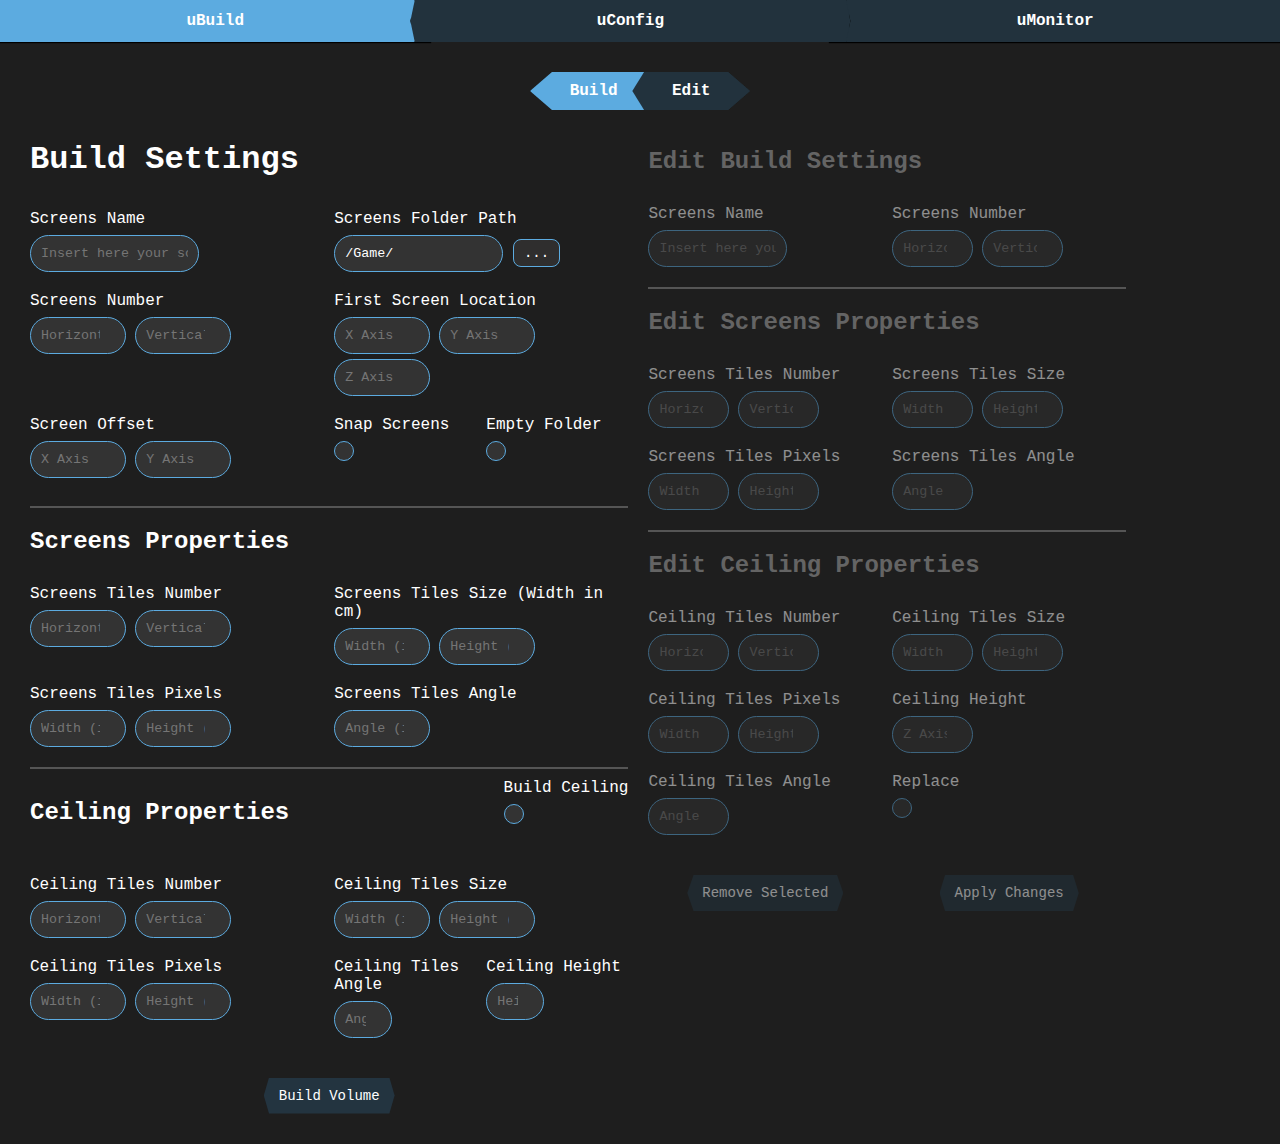
<file: Plugins/unspace_tool/Resources/New/UnspaceToolWebsite/index.html>
<!DOCTYPE html>
<html lang="en">

<head>
    <meta charset="UTF-8" />
    <meta name="viewport" content="width=device-width, initial-scale=1.0" />
    <title>Navbar Example</title>
    <link rel="apple-touch-icon" sizes="180x180" href="favicons/apple-touch-icon.png">
    <link rel="icon" type="image/png" sizes="32x32" href="favicons/favicon-32x32.png">
    <link rel="icon" type="image/png" sizes="16x16" href="favicons/favicon-16x16.png">
    <link rel="manifest" href="favicons/site.webmanifest">
    <link rel="stylesheet" href="styles.css" />
    <script src="js/HTMLMenuUE4Connector.js"></script>
</head>

<body>
    <div class="navbar">
        <div class="tab active" onclick="selectTab(event, 'uBuild')">uBuild</div>
        <div class="tab" onclick="selectTab(event, 'uConfig')">uConfig</div>
        <div class="tab" onclick="selectTab(event, 'uMonitor')">uMonitor</div>
    </div>

    <div id="uBuild" class="content active">
        <div class="sub-navbar">
            <div class="sub-tab active" id="Build-Tab" onclick="disableFormSection('Edit'); enableFormSection('Build'); selectSubTab(event, 'Build');">
                Build
            </div>
            <div class="sub-tab" id="Edit-Tab" onclick="disableFormSection('Build'); enableFormSection('Edit'); selectSubTab(event, 'Edit');">
                Edit
            </div>
        </div>

        <div class="uSection">
            <div id="Build" class="sub-content">
                <h1>Build Settings</h1>
                <form id="buildSettingsForm">
                    <section>
                        <div class="form-row">
                            <div class="form-group">
                                <label for="screensName">Screens Name</label>
                                <input type="text" id="screensName" placeholder="Insert here your screens name (E.g. Screen1)" />
                            </div>
                            <div class="form-group">
                                <label for="screensFolderPath">Screens Folder Path</label>
                                <input type="text" id="screensFolderPath" placeholder="Insert here your screens folder path" value="/Game/" />
                                <label class="file-upload-container" style="display: inline-block;">
                                    <input type="button" id="uBuildScreensFolderPath" onclick="OpenFolderPath('Build')" style="display: none;" />
                                    <span class="file-upload-button">...</span>
                                </label>
                            </div>
                        </div>
                        <div class="form-row">
                            <div class="form-group">
                                <label>Screens Number</label>
                                <input type="number" id="screensNumberHorizontal" placeholder="Horizontal" />
                                <input type="number" id="screensNumberVertical" placeholder="Vertical" />
                            </div>
                            <div class="form-group">
                                <label>First Screen Location</label>
                                <input type="number" id="firstScreenX" placeholder="X Axis" />
                                <input type="number" id="firstScreenY" placeholder="Y Axis" />
                                <input type="number" id="firstScreenZ" placeholder="Z Axis" />
                            </div>
                        </div>
                        <div class="form-row">
                            <div class="form-group" id="screenOffsets">
                                <label>Screen Offset</label>
                                <input type="number" id="ScreenOffsetX" placeholder="X Axis" />
                                <input type="number" id="ScreenOffsetY" placeholder="Y Axis" />
                            </div>
                            <div class="form-group">
                                <div class="form-row">
                                    <div class="form-group">
                                        <label for="snapScreens">Snap Screens</label>
                                        <input type="checkbox" id="snapScreens" name="snapScreens" />
                                    </div>
                                    <div class="form-group">
                                        <label for="emptyFolder">Empty Folder</label>
                                        <input type="checkbox" id="emptyFolder" name="emptyFolder" />
                                    </div>
                                    
                                </div>
                            </div>
                        </div>
                    </section>

                    <h2>Screens Properties</h2>
                    <section>
                        <div class="form-row">
                            <div class="form-group">
                                <label>Screens Tiles Number</label>
                                <input type="number" id="screensTilesNumberHorizontal" placeholder="Horizontal Num" />
                                <input type="number" id="screensTilesNumberVertical" placeholder="Vertical Num" />
                            </div>
                            <div class="form-group">
                                <label for="screensTilesWidth">Screens Tiles Size (Width in cm)</label>
                                <input type="number" id="screensTilesWidth" placeholder="Width (in cm)" />
                                <input type="number" id="screensTilesHeight" placeholder="Height (in cm)" />
                            </div>
                        </div>
                        <div class=" form-row">
                            <div class="form-group">
                                <label>Screens Tiles Pixels</label>
                                <input type="number" id="screensTilesPixelsHorizontal" placeholder="Width (in px)" />
                                <input type="number" id="screensTilesPixelVertical" placeholder="Height (in px)" />
                            </div>
                            <div class="form-group">
                                <label>Screens Tiles Angle</label>
                                <input type="number" id="screensTilesAngle" placeholder="Angle (in deg)" />
                            </div>
                        </div>
                    </section>

                    <div class="form-row">
                        <div class="form-group">
                            <h2>Ceiling Properties</h2>
                        </div>
                        <div class="form-row">
                            <div class="form-group">
                                <label for="buildCeiling">Build Ceiling</label>
                                <input type="checkbox" id="buildCeiling" name="buildCeiling" />
                            </div>
                        </div>
                    </div>
                    <section style="border-bottom: none">
                        <div class="form-row">
                            <div class="form-group">
                                <label>Ceiling Tiles Number</label>
                                <input type="number" id="ceilingTilesNumberHorizontal" placeholder="Horizontal Num" />
                                <input type="number" id="ceilingTilesNumberVertical" placeholder="Vertical Num" />
                            </div>
                            <div class="form-group">
                                <label>Ceiling Tiles Size </label>
                                <input type="number" id="ceilingTilesWidth" placeholder="Width (in cm)" />
                                <input type="number" id="ceilingTilesHeight" placeholder="Height (in cm)" />
                            </div>
                        </div>
                        <div class="form-row">
                            <div class="form-group">
                                <label>Ceiling Tiles Pixels</label>
                                <input type="number" id="ceilingTilesPixelsHorizontal" placeholder="Width (in px)" />
                                <input type="number" id="ceilingTilesPixelVertical" placeholder="Height (in px)" />
                            </div>
                           
                            <div class="form-group">
                                <div class="form-row">
                                    <div class="form-group">
                                        <label>Ceiling Tiles Angle </label>
                                        <input type="number" id="ceilingTilesAngle" placeholder="Angle (in deg)" />
                                    </div>
                                    <div class="form-group">
                                        <label>Ceiling Height </label>
                                        <input type="number" id="ceilingHeight" placeholder="Height (in cm)" />
                                    </div>
                                    
                                </div>
                            </div>
                        </div>
                    </section>

                    <button type="submit">Build Volume</button>
                </form>
            </div>
            <div id="Edit" class="sub-content">
                <h2>Edit Build Settings</h2>
                <form id="editBuildForm">
                    <section>
                        <div class="form-row">
                            <div class="form-group">
                                <label>Screens Name</label>
                                <input type="text" id="EditScreensName" placeholder="Insert here your screens name (Es. Screen1)" />
                            </div>
                            <div class="form-group">
                                <label>Screens Number</label>
                                <input type="number" id="EditScreensNumberHorizontal" placeholder="Horizontal Num." />
                                <input type="number" id="EditScreensNumberVertical" placeholder="Vertical Num." />
                            </div>
                        </div>
                    </section>
                    <div id="EditScreenProperties">
                    <h2>Edit Screens Properties</h2>
                    <section>
                        <div class="form-row">
                            <div class="form-group">
                                <label>Screens Tiles Number</label>
                                <input type="number" id="EditScreensTilesNumberHorizontal" placeholder="Horizontal Num." />
                                <input type="number" id="EditScreensTilesNumberVertical" placeholder="Vertical Num." />
                            </div>
                            <div class="form-group">
                                <label>Screens Tiles Size</label>
                                <input type="number" id="EditScreensTilesSizeWidth" placeholder="Width (in cm)" />
                                <input type="number" id="EditScreensTilesSizeHeight" placeholder="Height (in cm)" />
                            </div>
                        </div>
                        <div class="form-row">
                            <div class="form-group">
                                <label>Screens Tiles Pixels</label>
                                <input type="number" id="EditScreensTilesPixelsWidth" placeholder="Width (in px)" />
                                <input type="number" id="EditScreensTilesPixelsHeight" placeholder="Height (in px)" />
                            </div>
                            <div class="form-group">
                                <label>Screens Tiles Angle</label>
                                <input type="number" id="EditScreensTilesAngle" placeholder="Angle (in degrees)" />
                            </div>
                        </div>
                    </section>
                    </div>
                    <div id="EditCeilingProperties">
                        <h2>Edit Ceiling Properties</h2>
                        <div class="section">
                            <div class="form-row">
                                <div class="form-group">
                                    <label>Ceiling Tiles Number</label>
                                    <input type="number" id="EditCeilingTilesNumberHorizontal" placeholder="Horizontal Num." />
                                    <input type="number" id="EditCeilingTilesNumberVertical" placeholder="Vertical Num." />
                                </div>
                                <div class="form-group">
                                    <label>Ceiling Tiles Size</label>
                                    <input type="number" id="EditCeilingTilesSizeWidth" placeholder="Width (in cm)" />
                                    <input type="number" id="EditCeilingTilesSizeHeight" placeholder="Height (in cm)" />
                                </div>
                            </div>
                            <div class="form-row">
                                <div class="form-group">
                                    <label>Ceiling Tiles Pixels</label>
                                    <input type="number" id="EditCeilingTilesPixelsWidth" placeholder="Width (in px)" />
                                    <input type="number" id="EditCeilingTilesPixelsHeight" placeholder="Height (in px)" />
                                </div>
                                <div class="form-group">
                                    <label>Ceiling Height</label>
                                    <input type="number" id="EditCeilingHeight" placeholder="Z Axis Value (in cm)" />
                                </div>
                            </div>
                            <div class="form-row">
                                <div class="form-group">
                                    <label>Ceiling Tiles Angle</label>
                                    <input type="number" id="EditCeilingTilesAngle" placeholder="Angle (in deg)" />
                                </div>
                                <div class="form-group">
                                    <label for="EditTilesReplace">Replace</label>
                                    <input type="checkbox" id="EditTilesReplace" name="EditTilesReplace" />
                                </div>
                            </div>
                        </div>
                    </div>
                    <div class="form-row">
                        <div class="form-group">
                            <button onclick="EditFormRemoveSelected();">Remove Selected</input>
                        </div>
                        <div class="form-group">
                            <button type="submit">Apply Changes</button>
                        </div>
                        </div>
                   
                </form>
            </div>
        </div>
    </div>

    <div id="uConfig" class="content">
        <div class="sub-navbar">
            <div class="sub-tab active" id="Create-Tab" onclick="disableFormSection('Spawn'); enableFormSection('Create'); selectSubTab(event, 'Create');">
                Create
            </div>
            <div class="sub-tab" id="Spawn-Tab" onclick="disableFormSection('Create'); enableFormSection('Spawn'); selectSubTab(event, 'Spawn');">
                Spawn
            </div>
        </div>

        <div class="uSection">
            <div id="Create" class="sub-content">
                <h1>Config Settings</h1>
                <form id="configSettingsForm">
                    <section>
                        <div class="form-row">
                            <div class="form-group">
                                <label for="uConfigName">uConfig Name</label>
                                <input type="text" id="uConfigName" placeholder="Insert here your uConfig name (Es. uConfig1)" />
                            </div>
                            <div class="form-group">
                                <label>uConfig Folder Path</label>
                                <input type="text" id="uConfigFolder" placeholder="Insert here your uConfig folder path."  value="/Game/"/>
                                <label class="file-upload-container" style="display: inline-block;">
                                    <input type="button" id="uConfigFolderPath" onclick="OpenFolderPath('uConfigFolderPath');" style="display: none;" />
                                    <span class="file-upload-button">...</span>
                                </label>
                            </div>
                        </div>
                        <div class="form-row">
                            <div class="form-group">
                                <label>Default Viewpoint Location</label>
                                <input type="number" id="defaultViewpointX" placeholder="X Axis" />
                                <input type="number" id="defaultViewpointY" placeholder="Y Axis" />
                                <input type="number" id="defaultViewpointZ" placeholder="Z Axis" />
                            </div>
                            <div class="form-group">
                                <label for="syncType">Select Sync Type</label>
                                <select id="syncType" class="select-style">
                                    <option>Nvidia</option>
                                    <option>Ethernet</option>
                                    <option>Default</option>
                                </select>
                            </div>
                        </div>
                    </section>
                    <h2>Clusters Properties</h2>

                    <div class="form-row">
                        <div class="form-group">
                            <label>Cluster Meshes Folder Path</label>
                            <input type="text" id="clusterMeshesFolder" placeholder="Insert here your clusters meshes folder path." value="/Game/" />
                            <label class="file-upload-container" style="display: inline-block;">
                                <input type="button" id="uClusterMeshesFolderPath" onclick="OpenFolderPath('ClusterMeshesFolder')" style="display: none;" />
                                <span class="file-upload-button">...</span>
                            </label>
                        </div>
                        <div class="form-group">
                            <label for="clusterIPClass">Clusters IP Class (x.x.x.x)</label>
                            <input type="text" id="clusterIPClass" placeholder="Insert here IP class (Es. 192.168.1.x)" />
                        </div>
                    </div>
                    <div class="form-row">
                        <div class="form-group">
                            <label>Viewports Resolution</label>
                            <input type="number" id="viewportWidth" placeholder="Width (in px)" />
                            <input type="number" id="viewportHeight" placeholder="Height (in px)" />
                        </div>
                        <div class="form-group">
                            <label>Windows Resolution</label>
                            <input type="number" id="windowsWidth" placeholder="Width (in px)" />
                            <input type="number" id="windowsHeight" placeholder="Height (in px)" />
                        </div>
                    </div>

                    <button type="submit">Create Config</button>
                </form>
            </div>
            <div id="Spawn" class="sub-content">
                <h1>Spawn Config</h1>
                <form id="spawnConfigForm">
                    <section>
                        <div class="form-row">
                            <div class="form-group">
                                <label for="spawnUConfigSelect">Select uConfig</label>
                                <input type="text" id="spawnUConfigSelect" placeholder="Select uConfig file" />
                                <label class="file-upload-container" style="display: inline-block;">
                                    <input type="button" id="spawnUConfigSelectFolderPath" onclick="OpenFilePath('uConfig')" style="display: none;" />
                                    <span class="file-upload-button">...</span>
                                </label>
                            </div>
                            <div class="form-group">
                                <label for="spawnOCIOFilePath">Select OCIO File</label>
                                <input type="text" id="spawnOCIOFilePath" placeholder="Select OCIO file" />
                                <label class="file-upload-container" style="display: inline-block;">
                                    <input type="button" id="spawnUSpawnConfigOCIOFolderPath" onclick="OpenFilePath('OCIO')" style="display: none;" />
                                    <span class="file-upload-button">...</span>
                                </label>
                            </div>
                        </div>

                        <div class="form-row">
                            <div class="form-group">
                                <label>CineCamera Location</label>
                                <input type="number" id="spawnXAxis" placeholder="X Axis" />
                                <input type="number" id="spawnYAxis" placeholder="Y Axis" />
                                <input type="number" id="spawnZAxis" placeholder="Z Axis" />
                            </div>
                            <div class="form-group">
                                <label></label>
                                <button type="submit" id="spawnCineCameraSettings" onclick=" event.preventDefault(); showPopup('cineCameraSettingsModal');">
                                    CineCamera Settings
                                </button>
                            </div>
                        </div>
                    </section>
                    <h2>Config Properties</h2>
                    <section>
                        <div class="form-row">
                            <div class="form-group">
                                <label for="spawnInnerFrustum">Inner Frustum Screen Percentage</label>
                                <input type="number" id="spawnInnerFrustum" placeholder="Insert the Inner Frustum Screen Percentage." />
                            </div>
                            <div class="form-group">
                                <label for="spawnEnableInnerFrustum">Enable Inner Frustum</label>
                                <input type="checkbox" id="spawnEnableInnerFrustum" checked />
                            </div>
                        </div>
                        <div class="form-row">
                            <div class="form-group">
                                <label for="spawnOuterFrustum">Outer Frustum Screen Percentage</label>
                                <input type="number" id="spawnOuterFrustum" placeholder="Insert the Outer Frustum Screen Percentage." />
                            </div>
                            <div class="form-group">
                                <label for="spawnFreezeOuterFrustum">Freeze Outer Frustum</label>
                                <input type="checkbox" id="spawnFreezeOuterFrustum" />
                            </div>
                        </div>
                    </section>

                    <h2>Tracking Properties</h2>
                    <div class="form-row">
                        <div class="form-group">
                            <label for="spawnObjectsToTrack">Objects To Track</label>
                            <input type="number" id="spawnObjectsToTrack" placeholder="Insert the number of objects to track." />
                        </div>
                        <div class="form-group">
                            <label for="spawnTrackingSystem">Select Tracking System</label>
                            <select id="spawnTrackingSystem" class="select-style">
                                <option>None</option>
                                <option>Live FreeD</option>
                                <option>Opti Track</option>
                            </select>
                        </div>
                    </div>
                    <div class="form-row">
                        <div class="form-group">
                            <label for="spawnTrackingIPAddress">Tracking IP Address</label>
                            <input type="text" id="spawnTrackingIPAddress" placeholder="Insert here IP address (Es. 127.0.0.1)" />
                        </div>
                    </div>

                    <button type="submit">Spawn Config</button>
                </form>

            </div>
        </div>
    </div>

    <div id="uMonitor" class="content">
        <div class="uSection">
            <div id="Monitor" class="sub-content">
                <h1>CineCamera Settings</h1>
                <form id="cineCameraForm">
                    <section id="monitorCineCameraSection">
                        <div class="form-row">
                            <div class="form-group">
                                <label>Sensor Size</label>
                                <input type="number" id="monitorHorizontalSize" placeholder="Horizontal Size." />
                                <input type="number" id="monitorVerticalSize" placeholder="Vertical Size." />
                            </div>

                            <div class="form-group">
                                <label for="monitorCameraPreset">Select CineCamera Presets</label>
                                <select id="monitorCameraPreset" class="select-style">
                                    <option>Default</option>
                                    <option>Preset_1</option>
                                    <option>Preset_2</option>
                                </select>
                            </div>
                        </div>
                        <div class="form-row">
                            <div class="form-group">
                                <label>Focal Length</label>
                                <input type="number" id="monitorMinFocalLength"step="0.01"  placeholder="Min Focal Length." />
                                <input type="number" id="monitorMaxFocalLength" step="0.01" placeholder="Max Focal Length." />
                            </div>

                            <div class="form-group">
                                <label for="monitorCurrentFocalLength">Current Focal Length</label>
                                <input type="number" id="monitorCurrentFocalLength" step="0.01" placeholder="Current Focal Length." />
                            </div>
                        </div>
                        <div class="form-row">
                            <div class="form-group">
                                <label>F Stop</label>
                                <input type="number" id="monitorMinFStop" step="0.01" placeholder="Min F Stop." />
                                <input type="number" id="monitorMaxFStop" step="0.01" placeholder="Max F Stop." />
                            </div>

                            <div class="form-group">
                                <label for="monitorCurrentAperture">Current Aperture</label>
                                <input type="number" id="monitorCurrentAperture" step="0.01" placeholder="Current Aperture." />
                            </div>
                        </div>
                        <div class="form-row">
                            <div class="form-group">
                                <label for="monitorFocusMethod">Select Focus Method</label>
                                <select id="monitorFocusMethod" class="select-style">
                                    <option>DoNotOverride</option>
                                    <option>Manual</option>
                                    <option>Tracking</option>
                                    <option>Disable</option>
                                </select>
                            </div>
                            <div class="form-group">
                                <label for="monitorManualFocusDistance">Manual Focus Distance</label>
                                <input type="text" id="monitorManualFocusDistance" placeholder="Manual Focus Distance." />
                            </div>
                        </div>
                        <button onclick="event.preventDefault();monitorApplyCineCameraSettings();">Apply CineCamera Settings</button>
                        <div class="form-row">
                        </div>
                    </section>
                    
                    <div id="monitorDisplaySettingsSection">
                    <h2>uDisplay Settings</h2>
                    <div class="section ">
                        <div class="form-row">
                            <div class="form-group">
                                <label for="monitorInnerFrustum">Inner Frustum Screen Percentage</label>
                                <input type="number" id="monitorInnerFrustum" step="0.01" placeholder="Insert the Inner Frustum Screen Percentage" />
                            </div>
                            <div class="form-group">
                                <label for="monitorEnableInnerFrustum">Enable Inner Frustum</label>
                                <input type="checkbox" id="monitorEnableInnerFrustum" checked />
                            </div>
                        </div>
                        <div class="form-row">
                            <div class="form-group">
                                <label for="monitorOuterFrustum">Outer Frustum Screen Percentage</label>
                                <input type="number" id="monitorOuterFrustum" step="0.01" placeholder="Insert the Outer Frustum Screen Percentage" />
                            </div>
                            <div class="form-group">
                                <label for="monitorFreezeOuterFrustum">Freeze Outer Frustum</label>
                                <input type="checkbox" id="monitorFreezeOuterFrustum" checked />
                            </div>
                        </div>
                        <div class="form-row">
                            <div class="form-group">
                                <label for="monitorOverscan">Enable Overscan</label>
                                <input type="checkbox" id="monitorOverscan" checked />
                            </div>
                            <div class="form-group">
                                <label for="monitorSoftEdge">Inner Frustum Soft Edge</label>
                                <input type="number" id="monitorSoftEdge_TB" step="0.01" placeholder="Top/Bottom"  style="width: 100px;"/>
                                <input type="number" id="monitorSoftEdge_LR" step="0.01" placeholder="Left/Right"  style="width: 100px;"/>
                            </div>
                        </div>
                        <div class="form-row">
                            <div class="form-group">
                                <label>Inner Frustum Overscan</label>
                                <input type="number" id="monitorInnerFrustumOverscanLeft" step="0.01" placeholder="Left" style="width: 100px;"/>
                                <input type="number" id="monitorInnerFrustumOverscanRight" step="0.01" placeholder="Right" style="width: 100px;"/>
                                <input type="number" id="monitorInnerFrustumOverscanTop" step="0.01" placeholder="Top" style="width: 100px;"/>
                                <input type="number" id="monitorInnerFrustumOverscanBottom" step="0.01" placeholder="Bottom" style="width: 100px;"/>
                            </div>
                        </div>
                        <div class="form-row">
                            <div class="form-group">
                                <label>Default Viewpoint Location</label>
                                <input type="number" id="monitorDefaultViewpointX" step="0.01" placeholder="X Axis" />
                                <input type="number" id="monitorDefaultViewpointY" step="0.01" placeholder="Y Axis" />
                                <input type="number" id="monitorDefaultViewpointZ" step="0.01" placeholder="Z Axis" />
                            </div>
                        </div>
                    </div>
                    <button onclick="event.preventDefault();monitorApplyDisplaySettings();">Apply Display Settings</button>
                </div>

                   
                </form>
            </div>
            <div id="Switchboard" class="sub-content" style="width: 40%; margin-right: 10;">
                <div class="sub-content-header">
                    <h1>Connections</h1>
                    <button onclick="showPopup('monitorDeviceModal');" style="min-width: 200px; margin-top: -10px; margin-right: 0px;">Add Devices</button>
                </div>
           
                <div class="form-row">
                    <table class="connections-table" id="sourceTable">
                        <thead>
                          <tr style="background-color: #3e5c767b;">
                            <th>Source</th>
                            <th>Address</th>
                            <th>Status</th>
                          </tr>
                        </thead>
                        <tbody>
                        </tbody>
                    </table>
                </div>
                <div class="form-row">
                    <table class="connections-table" id="subjectTable">
                        <thead>
                        <tr>
                            <th>Subject Name</th>
                            <th>Role</th>
                        </tr>
                        </thead>
                        <tbody>
                        </tbody>
                    </table>
                </div>

                
            <div class="shortcuts-section">
                <h2>Shortcuts</h2>
                <div class="shortcut-buttons">
                <button onclick="" style="min-width: 200px;">Run Listener On Each Render Node</button>
                <button onclick="">Run Unspace Control Board</button>
                </div>
            </div>
                
            </div>
        </div>
    </div>

    <div id="cineCameraSettingsModal" class="modal">
        <div class="modal-content">
            <span class="close-button" onclick="closePopup('cineCameraSettingsModal');">&times;</span>
            <h1>CineCamera Settings</h1>
            <form id="cineCameraSettingsModalForm">
                <div class="form-row">
                    <div class="form-group">
                        <label>Sensor Size</label>
                        <input type="number" id="horizontalSize" placeholder="Horizontal Size." />
                        <input type="number" id="verticalSize" placeholder="Vertical Size." />
                    </div>

                    <div class="form-group">
                        <label for="cameraPreset">Select CineCamera Presets</label>
                        <select id="cameraPreset" class="select-style">
                            <option>Default</option>
                            <option>Preset_1</option>
                            <option>Preset_2</option>
                        </select>
                    </div>
                </div>
                <div class="form-row">
                    <div class="form-group">
                        <label>Focal Length</label>
                        <input type="number" id="minFocalLength" placeholder="Min Focal Length." />
                        <input type="number" id="maxFocalLength" placeholder="Max Focal Length." />
                    </div>

                    <div class="form-group">
                        <label for="currentFocalLength">Current Focal Length</label>
                        <input type="number" id="currentFocalLength" placeholder="Current Focal Length." />
                    </div>
                </div>
                <div class="form-row">
                    <div class="form-group">
                        <label>F Stop</label>
                        <input type="number" id="minFStop" placeholder="Min F Stop." />
                        <input type="number" id="maxFStop" placeholder="Max F Stop." />
                    </div>

                    <div class="form-group">
                        <label for="currentAperture">Current Aperture</label>
                        <input type="text" id="currentAperture" placeholder="Current Aperture." />
                    </div>
                </div>
                <div class="form-row">
                    <div class="form-group">
                        <label for="focusMethod">Select Focus Method</label>
                        <select id="focusMethod" class="select-style">
                            <option>DoNotOverride</option>
                            <option>Manual</option>
                            <option>Tracking</option>
                            <option>Disable</option>
                        </select>
                    </div>
                    <div class="form-group">
                        <label for="manualFocusDistance">Manual Focus Distance</label>
                        <input type="text" id="manualFocusDistance" placeholder="Manual Focus Distance." />
                    </div>
                </div>

                <button type="submit">Apply CineCameraSettings</button>
            </form>
        </div>
    </div>

    <div id="monitorDeviceModal" class="modal">
        <div class="modal-content">
            <span class="close-button" onclick="closePopup('monitorDeviceModal');">&times;</span>
            <h1 style="align-self: center;">Add New Device</h1>
            <form id="cineCameraSettingsModalForm">
                <div class="form-row">
                    <div class="form-group">
                        <label>Device</label>
                        <input type="text" id="AddDeviceName" placeholder="Device Name" />
                    </div>
                    <div class="form-group">
                        <label>IP Address</label>
                        <input type="text" id="AddIPAddress" placeholder="IP Address" />
                    </div>
                </div>
                
                <button type="submit" onclick="event.preventDefault(); CreateDevice();">Create Device</button>
            </form>
        </div>
    </div>
    <script>
         document.addEventListener('DOMContentLoaded', function () {
            var snapScreensCheckbox = document.getElementById('snapScreens');
            var screenOffsetXInput = document.getElementById('ScreenOffsetX');
            var screenOffsetYInput = document.getElementById('ScreenOffsetY');

            function toggleScreenOffsetInputs() {
                var isChecked = snapScreensCheckbox.checked;
                screenOffsetXInput.disabled = isChecked;
                screenOffsetYInput.disabled = isChecked;

                if(isChecked)
                {
                    disableFormSection("screenOffsets");
                }else{
                    enableFormSection("screenOffsets");
                }
            }

            snapScreensCheckbox.addEventListener('change', toggleScreenOffsetInputs);
            toggleScreenOffsetInputs();

            const inputField = document.getElementById('screensFolderPath');
            inputField.addEventListener('input', function() {
                const defaultPath = '/Game/';
                const userPath = inputField.value;
                if (!userPath.startsWith(defaultPath)) {
                    inputField.value = defaultPath + userPath;
                }
            });

            const inputField2 = document.getElementById('uConfigFolder');
            inputField2.addEventListener('input', function() {
                const defaultPath = '/Game/';
                const userPath = inputField2.value;
                if (!userPath.startsWith(defaultPath)) {
                    inputField2.value = defaultPath + userPath;
                }
            });

            const inputField3 = document.getElementById('clusterMeshesFolder');
            inputField3.addEventListener('input', function() {
                const defaultPath = '/Game/';
                const userPath = inputField3.value;
                if (!userPath.startsWith(defaultPath)) {
                    inputField3.value = defaultPath + userPath;
                }
            });
        });


        document
            .getElementById("buildSettingsForm")
            .addEventListener("submit", function(event) {
                event.preventDefault();

                const screensName = document.getElementById('screensName').value;
                const screensFolderPath = document.getElementById('screensFolderPath').value;
                const screensNumberHorizontal = parseInt(document.getElementById('screensNumberHorizontal').value);
                const screensNumberVertical = parseInt(document.getElementById('screensNumberVertical').value);
                const firstScreenX = parseFloat(document.getElementById('firstScreenX').value);
                const firstScreenY = parseFloat(document.getElementById('firstScreenY').value);
                const firstScreenZ = parseFloat(document.getElementById('firstScreenZ').value);
                const screensTilesNumberHorizontal = parseInt(document.getElementById('screensTilesNumberHorizontal').value);
                const screensTilesNumberVertical = parseInt(document.getElementById('screensTilesNumberVertical').value);
                const screensTilesWidth = parseFloat(document.getElementById('screensTilesWidth').value);
                const screensTilesHeight = parseFloat(document.getElementById('screensTilesHeight').value);
                const screensTilesPixelsHorizontal = parseInt(document.getElementById('screensTilesPixelsHorizontal').value);
                const screensTilesPixelVertical = parseInt(document.getElementById('screensTilesPixelVertical').value);
                const screensTilesAngle = parseFloat(document.getElementById('screensTilesAngle').value);
                const buildCeiling = document.getElementById('buildCeiling').checked;
                const ceilingTilesNumberHorizontal = parseInt(document.getElementById('ceilingTilesNumberHorizontal').value);
                const ceilingTilesNumberVertical = parseInt(document.getElementById('ceilingTilesNumberVertical').value);
                const ceilingTilesWidth = parseFloat(document.getElementById('ceilingTilesWidth').value);
                const ceilingTilesHeight = parseFloat(document.getElementById('ceilingTilesHeight').value);
                const ceilingTilesPixelsHorizontal = parseInt(document.getElementById('ceilingTilesPixelsHorizontal').value);
                const ceilingTilesPixelVertical = parseInt(document.getElementById('ceilingTilesPixelVertical').value);
                const ceilingTilesAngle = parseFloat(document.getElementById('ceilingTilesAngle').value);
                const ceilingHeight = parseFloat(document.getElementById('ceilingHeight').value);
                var ScreenOffsetX = parseFloat(document.getElementById('ScreenOffsetX').value);
                var ScreenOffsetY = parseFloat(document.getElementById('ScreenOffsetY').value);
                const snapScreens = document.getElementById('snapScreens').checked;
                const emptyFolder = document.getElementById('emptyFolder').checked;

                if(snapScreens){
                    ScreenOffsetX = 0.0;
                    ScreenOffsetY = 0.0;
                }

                const formData = {
                    screensName,
                    screensFolderPath,
                    screensNumberHorizontal,
                    screensNumberVertical,
                    firstScreenX,
                    firstScreenY,
                    firstScreenZ,
                    screensTilesNumberHorizontal,
                    screensTilesNumberVertical,
                    screensTilesWidth,
                    screensTilesHeight,
                    screensTilesPixelsHorizontal,
                    screensTilesPixelVertical,
                    screensTilesAngle,
                    ScreenOffsetX,
                    ScreenOffsetY,
                    snapScreens,
                    emptyFolder,
                    buildCeiling,
                    ceilingTilesNumberHorizontal,
                    ceilingTilesNumberVertical,
                    ceilingTilesWidth,
                    ceilingTilesHeight,
                    ceilingTilesPixelsHorizontal,
                    ceilingTilesPixelVertical,
                    ceilingTilesAngle,
                    ceilingHeight
                };

                const formDataJson = JSON.stringify(formData);
                triggerUE4EventWithTag('BuildMeshForm', formDataJson);

                document.getElementById("buildSettingsForm").reset();
            });

        document
            .getElementById('editBuildForm')
            .addEventListener('submit', function(event) {
                event.preventDefault();
                const editScreensName = document.getElementById('EditScreensName').value;
                const editScreensNumberHorizontal = parseInt(document.getElementById('EditScreensNumberHorizontal').value);
                const editScreensNumberVertical = parseInt(document.getElementById('EditScreensNumberVertical').value);
                const editScreensTilesNumberHorizontal = parseInt(document.getElementById('EditScreensTilesNumberHorizontal').value);
                const editScreensTilesNumberVertical = parseInt(document.getElementById('EditScreensTilesNumberVertical').value);
                const editScreensTilesSizeWidth = parseFloat(document.getElementById('EditScreensTilesSizeWidth').value);
                const editScreensTilesSizeHeight = parseFloat(document.getElementById('EditScreensTilesSizeHeight').value);
                const editScreensTilesPixelsWidth = parseInt(document.getElementById('EditScreensTilesPixelsWidth').value);
                const editScreensTilesPixelsHeight = parseInt(document.getElementById('EditScreensTilesPixelsHeight').value);
                const editScreensTilesAngle = parseFloat(document.getElementById('EditScreensTilesAngle').value);
                const editCeilingTilesNumberHorizontal = parseInt(document.getElementById('EditCeilingTilesNumberHorizontal').value);
                const editCeilingTilesNumberVertical = parseInt(document.getElementById('EditCeilingTilesNumberVertical').value);
                const editCeilingTilesSizeWidth = parseFloat(document.getElementById('EditCeilingTilesSizeWidth').value);
                const editCeilingTilesSizeHeight = parseFloat(document.getElementById('EditCeilingTilesSizeHeight').value);
                const editCeilingTilesPixelsWidth = parseInt(document.getElementById('EditCeilingTilesPixelsWidth').value);
                const editCeilingTilesPixelsHeight = parseInt(document.getElementById('EditCeilingTilesPixelsHeight').value);
                const editCeilingHeight = parseFloat(document.getElementById('EditCeilingHeight').value);
                const editCeilingTilesAngle = parseFloat(document.getElementById('EditCeilingTilesAngle').value);
                const editReplace = document.getElementById('EditTilesReplace').checked;

                const formData = {
                    editScreensName,
                    editScreensNumberHorizontal,
                    editScreensNumberVertical,
                    editScreensTilesNumberHorizontal,
                    editScreensTilesNumberVertical,
                    editScreensTilesSizeWidth,
                    editScreensTilesSizeHeight,
                    editScreensTilesPixelsWidth,
                    editScreensTilesPixelsHeight,
                    editScreensTilesAngle,
                    editCeilingTilesNumberHorizontal,
                    editCeilingTilesNumberVertical,
                    editCeilingTilesSizeWidth,
                    editCeilingTilesSizeHeight,
                    editCeilingTilesPixelsWidth,
                    editCeilingTilesPixelsHeight,
                    editCeilingHeight,
                    editCeilingTilesAngle,
                    editReplace
                };

                const formDataJson = JSON.stringify(formData);
                triggerUE4EventWithTag('editBuildForm', formDataJson);

                document.getElementById("editBuildForm").reset();
            });

        document
            .getElementById('configSettingsForm')
            .addEventListener('submit', function(event) {
                event.preventDefault();

                const uConfigName = document.getElementById('uConfigName').value;
                const uConfigFolder = document.getElementById('uConfigFolder').value;
                const defaultViewpointX = parseFloat(document.getElementById('defaultViewpointX').value);
                const defaultViewpointY = parseFloat(document.getElementById('defaultViewpointY').value);
                const defaultViewpointZ = parseFloat(document.getElementById('defaultViewpointZ').value);
                const syncType = document.getElementById('syncType').value;
                const clusterMeshesFolder = document.getElementById('clusterMeshesFolder').value;
                const clusterIPClass = document.getElementById('clusterIPClass').value;
                const viewportWidth = parseInt(document.getElementById('viewportWidth').value);
                const viewportHeight = parseInt(document.getElementById('viewportHeight').value);
                const windowsWidth = parseInt(document.getElementById('windowsWidth').value);
                const windowsHeight = parseInt(document.getElementById('windowsHeight').value);

                const formData = {
                    uConfigName,
                    uConfigFolder,
                    defaultViewpointX,
                    defaultViewpointY,
                    defaultViewpointZ,
                    syncType,
                    clusterMeshesFolder,
                    clusterIPClass,
                    viewportWidth,
                    viewportHeight,
                    windowsWidth,
                    windowsHeight
                };

                const formDataJson = JSON.stringify(formData);
                triggerUE4EventWithTag('configSettingsForm', formDataJson);

                document.getElementById("configSettingsForm").reset();
            });

        document
            .getElementById('spawnConfigForm')
            .addEventListener('submit', function(event) {
                event.preventDefault();

                const spawnUConfigSelect = document.getElementById('spawnUConfigSelect').value;
                const spawnOCIOFilePath = document.getElementById('spawnOCIOFilePath').value;
                const spawnXAxis = parseFloat(document.getElementById('spawnXAxis').value);
                const spawnYAxis = parseFloat(document.getElementById('spawnYAxis').value);
                const spawnZAxis = parseFloat(document.getElementById('spawnZAxis').value);
                const spawnInnerFrustum = parseFloat(document.getElementById('spawnInnerFrustum').value);
                const spawnEnableInnerFrustum = document.getElementById('spawnEnableInnerFrustum').checked;
                const spawnOuterFrustum = parseFloat(document.getElementById('spawnOuterFrustum').value);
                const spawnFreezeOuterFrustum = document.getElementById('spawnFreezeOuterFrustum').checked;
                const spawnObjectsToTrack = parseInt(document.getElementById('spawnObjectsToTrack').value);
                const spawnTrackingSystem = document.getElementById('spawnTrackingSystem').value;
                const spawnTrackingIPAddress = document.getElementById('spawnTrackingIPAddress').value;


                const formData = {
                    spawnUConfigSelect,
                    spawnOCIOFilePath,
                    spawnUSpawnConfigOCIOFolderPath,
                    spawnXAxis,
                    spawnYAxis,
                    spawnZAxis,
                    spawnInnerFrustum,
                    spawnEnableInnerFrustum,
                    spawnOuterFrustum,
                    spawnFreezeOuterFrustum,
                    spawnObjectsToTrack,
                    spawnTrackingSystem,
                    spawnTrackingIPAddress
                };
                const formDataJson = JSON.stringify(formData);
                triggerUE4EventWithTag('spawnConfigForm', formDataJson);

                document.getElementById("spawnConfigForm").reset();
                document.getElementById("cineCameraSettingsModalForm").reset();
               
            });

            function monitorApplyCineCameraSettings(){
                const monitorHorizontalSize = parseFloat(document.getElementById('monitorHorizontalSize').value);
                const monitorVerticalSize = parseFloat(document.getElementById('monitorVerticalSize').value);
                const monitorCameraPreset = document.getElementById('monitorCameraPreset').value;
                const monitorMinFocalLength = parseFloat(document.getElementById('monitorMinFocalLength').value);
                const monitorMaxFocalLength = parseFloat(document.getElementById('monitorMaxFocalLength').value);
                const monitorCurrentFocalLength = parseFloat(document.getElementById('monitorCurrentFocalLength').value);
                const monitorMinFStop = parseFloat(document.getElementById('monitorMinFStop').value);
                const monitorMaxFStop = parseFloat(document.getElementById('monitorMaxFStop').value);
                const monitorCurrentAperture = document.getElementById('monitorCurrentAperture').value;
                const monitorFocusMethod = document.getElementById('monitorFocusMethod').value;
                const monitorManualFocusDistance = parseFloat(document.getElementById('monitorManualFocusDistance').value);
    
                const formData = {
                    monitorHorizontalSize,
                    monitorVerticalSize,
                    monitorCameraPreset,
                    monitorMinFocalLength,
                    monitorMaxFocalLength,
                    monitorCurrentFocalLength,
                    monitorMinFStop,
                    monitorMaxFStop,
                    monitorCurrentAperture,
                    monitorFocusMethod,
                    monitorManualFocusDistance
            
                };
                const formDataJson = JSON.stringify(formData);
                triggerUE4EventWithTag('monitorCineCameraForm', formDataJson);

                document.getElementById("monitorCineCameraForm").reset();
            }

            function monitorApplyDisplaySettings(){
                const monitorInnerFrustum = parseFloat(document.getElementById('monitorInnerFrustum').value);
                const monitorEnableInnerFrustum = document.getElementById('monitorEnableInnerFrustum').checked;
                const monitorOuterFrustum = parseFloat(document.getElementById('monitorOuterFrustum').value);
                const monitorFreezeOuterFrustum = document.getElementById('monitorFreezeOuterFrustum').checked;
                const monitorOverscan = document.getElementById('monitorOverscan').checked;
                const monitorSoftEdge_TB = parseFloat(document.getElementById('monitorSoftEdge_TB').value);
                const monitorSoftEdge_LR = parseFloat(document.getElementById('monitorSoftEdge_LR').value);
                const monitorInnerFrustumOverscanLeft = parseFloat(document.getElementById('monitorInnerFrustumOverscanLeft').value);
                const monitorInnerFrustumOverscanRight = parseFloat(document.getElementById('monitorInnerFrustumOverscanRight').value);
                const monitorInnerFrustumOverscanTop = parseFloat(document.getElementById('monitorInnerFrustumOverscanTop').value);
                const monitorInnerFrustumOverscanBottom = parseFloat(document.getElementById('monitorInnerFrustumOverscanBottom').value);
                const monitorDefaultViewpointX = parseFloat(document.getElementById('monitorDefaultViewpointX').value);
                const monitorDefaultViewpointY = parseFloat(document.getElementById('monitorDefaultViewpointY').value);
                const monitorDefaultViewpointZ = parseFloat(document.getElementById('monitorDefaultViewpointZ').value);

                const formData = {
                    monitorInnerFrustum,
                    monitorEnableInnerFrustum,
                    monitorOuterFrustum,
                    monitorFreezeOuterFrustum,
                    monitorOverscan,
                    monitorSoftEdge_TB,
                    monitorSoftEdge_LR,
                    monitorInnerFrustumOverscanLeft,
                    monitorInnerFrustumOverscanRight,
                    monitorInnerFrustumOverscanTop,
                    monitorInnerFrustumOverscanBottom,
                    monitorDefaultViewpointX,
                    monitorDefaultViewpointY,
                    monitorDefaultViewpointZ,
                };
                const formDataJson = JSON.stringify(formData);
                triggerUE4EventWithTag('monitorDisplayForm', formDataJson);

                document.getElementById("monitorDisplayForm").reset();
            }

        document
            .getElementById('cineCameraSettingsModalForm')
            .addEventListener('submit', function(event) {
                event.preventDefault();

                const horizontalSize = parseFloat(document.getElementById('horizontalSize').value);
                const verticalSize = parseFloat(document.getElementById('verticalSize').value);
                const cameraPreset = document.getElementById('cameraPreset').value;
                const minFocalLength = parseFloat(document.getElementById('minFocalLength').value);
                const maxFocalLength = parseFloat(document.getElementById('maxFocalLength').value);
                const currentFocalLength = parseFloat(document.getElementById('currentFocalLength').value);
                const minFStop = parseFloat(document.getElementById('minFStop').value);
                const maxFStop = parseFloat(document.getElementById('maxFStop').value);
                const currentAperture = document.getElementById('currentAperture').value;
                const focusMethod = document.getElementById('focusMethod').value;
                const manualFocusDistance = document.getElementById('manualFocusDistance').value;

                const formData = {
                    horizontalSize,
                    verticalSize,
                    cameraPreset,
                    minFocalLength,
                    maxFocalLength,
                    currentFocalLength,
                    minFStop,
                    maxFStop,
                    currentAperture,
                    focusMethod,
                    manualFocusDistance
                };

                const formDataJson = JSON.stringify(formData);
                triggerUE4EventWithTag('cineCameraSettingsModalForm', formDataJson);
            });

        document
            .getElementById('uConfigFolderPath')
            .addEventListener('change', function(event) {
                const file = event.target.files[0];
                if (file) {
                    console.log('File name:', file.name);
                    console.log('File size:', file.size);
                }
            });

        document
            .getElementById('uBuildScreensFolderPath')
            .addEventListener('change', function(event) {
                const file = event.target.files[0];
                if (file) {
                    console.log('File name:', file.name);
                    console.log('File size:', file.size);
                }
            });

        document
            .getElementById('spawnUSpawnConfigOCIOFolderPath')
            .addEventListener('change', function(event) {
                const file = event.target.files[0];
                if (file) {
                    console.log('File name:', file.name);
                    console.log('File size:', file.size);
                }
            });

        document
            .getElementById('uClusterMeshesFolderPath')
            .addEventListener('change', function(event) {
                const file = event.target.files[0];
                if (file) {
                    console.log('File name:', file.name);
                    console.log('File size:', file.size);
                }
            });

       
        function ToggleEditScreenPropertiesState(isEnabled){
            if(isEnabled)
            {
                enableFormSection('EditScreenProperties');
            }else{
                disableFormSection('EditScreenProperties');
            }
        }

        function ToggleEditCeilingPropertiesState(isEnabled){
            if(isEnabled)
            {
                enableFormSection('EditCeilingProperties');
            }else{
                disableFormSection('EditCeilingProperties');
            }
        }



        function selectTab(evt, tabName) {
            var i, tabcontent, tablinks;

            tabcontent = document.getElementsByClassName("content");
            for (i = 0; i < tabcontent.length; i++) {
                tabcontent[i].style.display = "none";
            }

            tablinks = document.getElementsByClassName("tab");
            for (i = 0; i < tablinks.length; i++) {
                tablinks[i].className = tablinks[i].className.replace(" active", "");
            }

            document.getElementById(tabName).style.display = "block";
            evt.currentTarget.className += " active";

            subNavbar = document.querySelector(".sub-navbar");
            if (tabName === "uBuild" || tabName === "uConfig") {
                subNavbar.style.display = "flex";
            } else {
                subNavbar.style.display = "none";
            }

            if(tabName === "uMonitor"){
                console.log("uMonitor");
                ClearMonitorConnections();
                triggerUE4EventWithTag('FetchMonitorConnections', '');
            }

            console.log(tabName);
            triggerUE4EventWithTag('FeatureTabSelected', tabName);
        }

        function selectSubTab(evt, subTabName) {
            var i, subContent, subTabs;

            subTabs = document.getElementsByClassName("sub-tab");
            for (i = 0; i < subTabs.length; i++) {
                subTabs[i].className = subTabs[i].className.replace(" active", "");
            }

            document.getElementById(subTabName).style.display = "block";
            evt.currentTarget.className += " active";

            if (subTabName === "Build") {
                console.log("Build");
            } else
            if (subTabName === "Edit") {
                console.log("Edit");
            }
            if (subTabName === "Create") {
                console.log("Create");
            }
            if (subTabName === "Spawn") {
                console.log("Spawn");
            }

            triggerUE4EventWithTag('FeatureSubTabSelected',subTabName)
        }

        function disableFormSection(sectionId) {
            var section = document.getElementById(sectionId);
            if (!section) return;

            var elements = section.querySelectorAll("input, button, select, textarea, a");
            elements.forEach(function(element) {
                element.classList.add("disabled-style");
                element.disabled = true;
                if (element.tagName.toLowerCase() === "a") {
                    element.classList.add("disabled-link");
                    element.setAttribute("tabindex", "-1");
                    element.style.pointerEvents = "none";
                }
            });

            var elements = section.querySelectorAll("label, h1, h2, p");
            elements.forEach(function(element) {
                element.classList.add("disabled-style");
                element.disabled = true;
                if (element.tagName.toLowerCase() === "a") {
                    element.classList.add("disabled-link");
                    element.setAttribute("tabindex", "-1");
                    element.style.pointerEvents = "none";
                }
            });

            toggleTextDisabled(sectionId, true);
        }

        function enableFormSection(sectionId) {
            var section = document.getElementById(sectionId);
            if (!section) return;

            var elements = section.querySelectorAll("input, button, select, textarea, a");
            elements.forEach(function(element) {
                element.classList.remove("disabled-style");
                element.disabled = false;



                if (element.tagName.toLowerCase() === "a") {
                    element.classList.remove("disabled-link");
                }
            });
            toggleTextDisabled(sectionId, false);
        }

        function toggleTextDisabled(sectionId, disable) {
            var section = document.getElementById(sectionId);
            if (!section) return;

            var textElements = section.querySelectorAll("label, p, h1, h2");
            textElements.forEach(function(element) {
                if (disable) {
                    element.classList.add("disabled-text");
                    element.style.opacity = 0.5;
                } else {
                    element.classList.remove("disabled-text");
                    element.classList.add("enabled-style");
                    element.style.opacity = 1;
                }
            });
        }

        function showPopup(modalID) {
            var modal = document.getElementById(modalID);
            modal.style.display = "block";
        }

        function closePopup(modalID) {
            var modal = document.getElementById(modalID);
            modal.style.display = "none";
        }

        function EditFormRemoveSelected()
        {
            triggerUE4EventWithTag('EditFormRemoveSelected');
        }

        function TestFunction(test,subtabname)
        {
            document.getElementById('EditScreensName').textContent = "Hello";
            disableFormSection(subtabname);
        }

        function UpdateEditScreenValues(ScreenName,ScreenNum_Horizontal,ScreenNum_Vertical){
            document.getElementById('EditScreensName').value  = ScreenName;
            document.getElementById('EditScreensNumberHorizontal').value  = ScreenNum_Horizontal;
            document.getElementById('EditScreensNumberVertical').value = ScreenNum_Vertical;
        }

        function UpdateEditWallTileValues(TileSize_Width,TileSize_Height,TilePixels_Width,TilePixels_Height,Tile_Angle,TileNum_Horizontal,TileNum_Vertical){
            document.getElementById('EditScreensTilesSizeWidth').value = TileSize_Width;
            document.getElementById('EditScreensTilesSizeHeight').value = TileSize_Height;
            document.getElementById('EditScreensTilesPixelsWidth').value = TilePixels_Width;
            document.getElementById('EditScreensTilesPixelsHeight').value = TilePixels_Height;
            document.getElementById('EditScreensTilesAngle').value = Tile_Angle;
            document.getElementById('EditScreensTilesNumberHorizontal').value = TileNum_Horizontal;
            document.getElementById('EditScreensTilesNumberVertical').value =  TileNum_Vertical;
        }

        function UpdateEditRoofTileValues(TileSize_Width,TileSize_Height,TilePixel_Width,TilePixel_Height,Tile_Angle,TileNum_Horizontal,TileNum_Vertical,Height){
            document.getElementById('EditCeilingTilesSizeWidth').value = TileSize_Width;
            document.getElementById('EditCeilingTilesSizeHeight').value = TileSize_Height;
            document.getElementById('EditCeilingTilesPixelsWidth').value = TilePixel_Width;
            document.getElementById('EditCeilingTilesPixelsHeight').value = TilePixel_Height;
            document.getElementById('EditCeilingTilesAngle').value = Tile_Angle;
            document.getElementById('EditCeilingTilesNumberHorizontal').value= TileNum_Horizontal;
            document.getElementById('EditCeilingTilesNumberVertical').value = TileNum_Vertical;
            document.getElementById('EditCeilingHeight').value = Height;
        }

        function UpdateMonitorCineCameraSettings(monitorHorizontalSize,monitorVerticalSize,monitorCameraPreset,monitorMinFocalLength,monitorMaxFocalLength,monitorCurrentFocalLength,monitorMinFStop,monitorMaxFStop,monitorCurrentAperture,monitorFocusMethod,monitorManualFocusDistance){
            document.getElementById('monitorHorizontalSize').value = monitorHorizontalSize;
            document.getElementById('monitorVerticalSize').value = monitorVerticalSize;
            document.getElementById('monitorCameraPreset').value = monitorCameraPreset;
            document.getElementById('monitorMinFocalLength').value = monitorMinFocalLength;
            document.getElementById('monitorMaxFocalLength').value = monitorMaxFocalLength;
            document.getElementById('monitorCurrentFocalLength').value = monitorCurrentFocalLength;
            document.getElementById('monitorMinFStop').value = monitorMinFStop;
            document.getElementById('monitorMaxFStop').value = monitorMaxFStop;
            document.getElementById('monitorCurrentAperture').value = monitorCurrentAperture;
            document.getElementById('monitorFocusMethod').value = monitorFocusMethod;
            document.getElementById('monitorManualFocusDistance').value = monitorManualFocusDistance;

        }

        function ClearCineCameraSettings()
        {
            UpdateMonitorCineCameraSettings("","","Default","","","","","","","Disable","");
        }

        function UpdateMonitorDisplaySettings(monitorInnerFrustum,monitorEnableInnerFrustum,monitorOuterFrustum,monitorFreezeOuterFrustum,monitorOverscan,monitorSoftEdge_TB,monitorSoftEdge_LR,monitorInnerFrustumOverscanLeft,monitorInnerFrustumOverscanRight,monitorInnerFrustumOverscanTop,monitorInnerFrustumOverscanBottom,monitorDefaultViewpointX,monitorDefaultViewpointY,monitorDefaultViewpointZ){
            document.getElementById('monitorInnerFrustum').value = monitorInnerFrustum;
            document.getElementById('monitorEnableInnerFrustum').checked = monitorEnableInnerFrustum;
            document.getElementById('monitorOuterFrustum').value = monitorOuterFrustum;
            document.getElementById('monitorFreezeOuterFrustum').checked = monitorFreezeOuterFrustum;
            document.getElementById('monitorOverscan').checked = monitorOverscan;
            document.getElementById('monitorSoftEdge_TB').value = monitorSoftEdge_TB;
            document.getElementById('monitorSoftEdge_LR').value = monitorSoftEdge_LR;
            document.getElementById('monitorInnerFrustumOverscanLeft').value = monitorInnerFrustumOverscanLeft;
            document.getElementById('monitorInnerFrustumOverscanRight').value = monitorInnerFrustumOverscanRight;
            document.getElementById('monitorInnerFrustumOverscanTop').value = monitorInnerFrustumOverscanTop;
            document.getElementById('monitorInnerFrustumOverscanBottom').value = monitorInnerFrustumOverscanBottom;
            document.getElementById('monitorDefaultViewpointX').value = monitorDefaultViewpointX;
            document.getElementById('monitorDefaultViewpointY').value = monitorDefaultViewpointY;
            document.getElementById('monitorDefaultViewpointZ').value = monitorDefaultViewpointZ;
        }

        function ClearMonitorDisplaySettings()
        {
            UpdateMonitorDisplaySettings("",false,"",false,false,"","","","","","","","","");
        }

        window.onclick = function(event) {
            var modal = document.getElementById("");
            if (event.target == modal) {
                modal.style.display = "none";
            }
        };

        window.onload = function(event) {
            disableFormSection('Edit');
            disableFormSection('Spawn');


            document.getElementById("Build-Tab").classList.add("active");
            document.getElementById("Create-Tab").classList.add("active");

            triggerUE4EventWithTag('FeatureTabSelected', "uBuild");
            triggerUE4EventWithTag('FeatureSubTabSelected',"Build");
        };
        function OpenFolderPath(screenName){
            if(screenName=='Build'){
                triggerUE4EventWithTag('buildScreenFolderPath','');
            }
            else if(screenName == 'ClusterMeshesFolder'){
                triggerUE4EventWithTag('ClusterMeshesFolderPath','');
            }
            else if(screenName == 'uConfigFolderPath'){
                triggerUE4EventWithTag('uConfigFolderPath','');
            }
        };
        function OpenFilePath(screenName){
            if(screenName == 'OCIO'){
                triggerUE4EventWithTag('ReadOCIOFilePath','');
            }
            else if(screenName == 'uConfig'){
                triggerUE4EventWithTag('ReaduConfigFilePath','');
            }
        }
        function setOCIOFilePath(path){
            document.getElementById("spawnOCIOFilePath").value = path;
        }
        function setBuildScreenFolderPath(path){
            document.getElementById("screensFolderPath").value = path;
        }
        function setBuildClusterMeshesFolderPath(path){
            document.getElementById("clusterMeshesFolder").value = path;
        }
        function setBuildUconfigFolderPath(path){
            document.getElementById("uConfigFolder").value = path;
        }
        function setuConfigFilePath(path){
        document.getElementById("spawnUConfigSelect").value = path;
        }

        function clearTableRows(tableId) {
            const table = document.getElementById(tableId);
            const tbody = table.querySelector('tbody') || table;
    
            tbody.innerHTML = '<tr class="no-data"><td colspan="100%">No data available</td></tr>';
        }

        function ClearMonitorConnections(){
            clearTableRows('sourceTable');
            clearTableRows('subjectTable');
        }

        function addSourceRow(source, address, status) {
            const table = document.getElementById('sourceTable');
            const tbody = table.querySelector('tbody');

            const noDataRow = tbody.querySelector('.no-data');
            if (noDataRow) {
                tbody.removeChild(noDataRow);
            }

            const row = tbody.insertRow();
            row.innerHTML = `
                <td class="source">${source}</td>
                <td class="address">${address}</td>
                <td class="status">${status}</td>
            `;
        }

        function addSubjectRow(name, role) {
            const table = document.getElementById('subjectTable');
            const tbody = table.querySelector('tbody');

            const noDataRow = tbody.querySelector('.no-data');
            if (noDataRow) {
                tbody.removeChild(noDataRow);
            }

            const row = tbody.insertRow();
            row.innerHTML = `
                <td>${name}</td>
                <td class="role-transform">${role}</td>
            `;
        }

        function CreateDevice(){
            var DeviceName = document.getElementById('AddDeviceName');
            var IPaddress = document.getElementById('AddIPAddress');

            var finalstring = DeviceName+":"+IPaddress;
            triggerUE4EventWithTag('createDevice', finalstring);
            document.getElementById("monitorDeviceModal").reset();

            triggerUE4EventWithTag('FetchMonitorConnections', '');
        }
    </script>
</body>
</html>
</file>
<file: Plugins/unspace_tool/Resources/UnspaceToolWebsite/styles.css>
body, html {
    margin: 0;
    font-family: Arial, sans-serif;
}

body, input, select, button {
    font-family: 'Courier New', Courier, monospace;
}


body {
    background-color: #1E1E1E; 
}

.navbar {
    display: flex;
    padding: 0; 
    justify-content: center; 
    background-color: #22323d; 
}

.tab {
    flex-grow: 1; 
    text-align: center;
    padding: 12px 40px;
    background-color:#22323d;
    color: white;
    border: none;
    cursor: pointer;
    transition: background-color 0.3s;
    font-weight: bold;
    
}

.tab + .tab {
    margin-left: -20px;
} 

.tab:nth-child(2) {
    clip-path: polygon(1% 0%, 99% 0%, 100% 50%, 99% 100%, 1% 100%, 0% 50%);
}

.tab:hover {
    background-color: #5cabe0; 
}

.tab.active {
    background-color: #5cabe0; 
}

.tab.before {
    content: "";
    position: absolute;
    top: -2px; left: -2px; bottom: -2px; right: -2px; 
    border: 2px solid; 
    border-radius: 12px; 
    z-index: -1; 
}

.content {
    display: none; 
    padding: 20px;
    background-color: #1E1E1E;
    color: #333;
}

.content.active {
    display: block; 
}



.sub-navbar {
    display: flex;
    margin-top: 10px;
    width: 220px;
    justify-content:    center;
    margin-left: auto;
    margin-right: auto;
    background-color: #22323d; 
    color: white;
    clip-path: polygon(10% 0, 90% 0, 100% 50%, 90% 100%, 10% 100%, 0 50%);
}

.sub-tab {
    text-align: center;
    flex-grow: 1;
    padding: 10px 10px; 
    background-color: #22323d; 
    cursor: pointer;
    transition: background-color 0.3s;
    display: inline-block; 
    clip-path: polygon(10% 0, 90% 0, 100% 50%, 90% 100%, 10% 100%, 0 50%);
    border-radius: 0;
    font-weight: bold;
}

.sub-tab + .sub-tab {
    margin-left: -25px;
}



.sub-tab:hover {
    background-color: #5cabe0
}

.sub-tab.active {
    background-color: #5cabe0;
}

.sub-content {
    display: block;
    padding: 10px;
    background-color: #1E1E1E;
    color: #333;
}

.uSection {
    width: 90%;
    display: flex;
    justify-content: space-around;
    align-items: baseline;
}


h1, h2 {
    padding-bottom: 10px;
    color: #fff;
}

section {
    border-bottom: 2px solid #555;
    margin-bottom: 10px;
}

.form-row {
    display: flex;
    justify-content: space-between;
    margin-bottom: 20px;
}

.form-group {
    flex: 1;
    margin-right: 10px;
}

.form-group label{
    display: block;
    margin-bottom: 2px;
    color: #fff;
}

.form-group:last-child {
    margin-right: 0;
}

input {
    border-radius: 50px;
    margin-top: 5px;
}

input[type="text"]{
    width: 50%;
    padding: 10px;
    background-color: #333;
    border: 1px solid #5cabe0;
    color: #fff;
}


input[type="number"] {
    width: 25%;
    padding: 10px;
    background-color: #333;
    border: 1px solid #5cabe0;
    color: #fff;
}

.file-upload-container {
    display: inline-block;
    position: relative;
    cursor: pointer;
}

.file-upload-button {
    background-color: #2f2e2e;
    border: 1px solid #5cabe0;
    padding: 5px 10px;
    text-align: center;
    display: inline-block;
    font-size: 14px;
    border-radius: 8px;
}

.file-upload-button:hover {
    background-color: #2e2e2e;
}

button {
    margin-left: auto;
    margin-right: auto;
    margin-top: 20px;
    display: flex;
    padding: 10px 15px;
    background-color: #233440;
    color: white;
    border: none;
    cursor: pointer;
    border-radius: 25px;
    justify-content: center;
    font-size: 14px;
    clip-path: polygon(4% 0, 96% 0, 100% 50%, 96% 100%, 4% 100%, 0 50%);
    border-radius: 0;
}

button:hover {
    background-color: #5cabe0;
}

input[type="checkbox"] {
    margin: 5px 5px 5px 0;
    cursor: pointer;
}


input[type="checkbox"] {
    -webkit-appearance: none; 
    appearance: none;
    width: 20px;
    height: 20px;
    background-color: #333;
    border: 1px solid #5cabe0;
    position: relative;
    vertical-align: middle;
}

input[type="checkbox"]:checked {
    background-color: #5cabe0 
}

input[type="checkbox"]:checked::after {
    content: "";
    position: absolute;
    left: 5px;
    top: 1px;
    width: 5px;
    height: 10px;
    border: solid white;
    border-width: 0 3px 3px 0;
    transform: rotate(45deg);
}

.disabled-text {
    color: #aaa; 
    opacity: 0.5; 
}

.disabled-style {
    opacity: 0.5; 
    cursor: not-allowed; 
    pointer-events: none; 
}

.disabled-link {
    pointer-events: none; 
    color: grey; 
    text-decoration: none; 
}

.enabled-style {
    opacity: 0.5; 
    cursor: pointer; 
    pointer-events: initial; 
}

.enabled-link {
    pointer-events: initial; 
    color: #fff; 
    text-decoration: initial; 
}


.select-style {
    background-color: #3E5C76;
    border: 1px solid #3E5C76;
    color: #d3d3d3;
    padding: 8px;
    border: none;
    border-radius: 20px;
    appearance: none; 
    -webkit-appearance: none; 
    -moz-appearance: none; 
    background-image: url('data:image/svg+xml;charset=US-ASCII,%3Csvg xmlns="http://www.w3.org/2000/svg" viewBox="0 0 1024 1024"%3E%3Cpath fill="%23fff" d="M1016 316q-10-10-23-10t-23 10L512 774 54 316Q44 306 31 306t-23 10q-10 10-10 23t10 23l489 489q10 10 23 10t23-10l489-489q10-10 10-23t-10-23z"%3E%3C/path%3E%3C/svg%3E');
    background-repeat: no-repeat;
    background-position: right 10px center;
    background-size: 15px;
    width: 100%; 
}
  
.select-style:focus {
    outline: none;
}

.select-style option {
    padding: 10px;
    margin: 15px 20px;
    background-color: #2e2e2e;
}


.modal {
    display: none; 
    position: fixed; 
    z-index: 1; 
    left: 0;
    top: 0;
    width: 100%; 
    height: 100%; 
    overflow: auto; 
    background-color: rgba(0,0,0,0.8); 
  }
  
  
  .modal-content {
    background-color: #1E1E1E;
    margin: 10% auto; 
    padding: 20px;
    border: 1px solid #888;
    width: 40%; 
    box-shadow: 0 4px 8px 0 #1E1E1E;
    animation-name: animatetop;
    animation-duration: 0.4s;
  }
  
  
  @keyframes animatetop {
    from {top: -300px; opacity: 0}
    to {top: 0; opacity: 1}
  }
  
  
  .close-button {
    color: #aaa;
    float: right;
    font-size: 28px;
    font-weight: bold;
  }
  
  .close-button:hover,
  .close-button:focus {
    color: black;
    text-decoration: none;
    cursor: pointer;
  }

  .sub-content-header {
    display: flex;
    justify-content: space-between;
    align-items: center;
  }

  .connections-table {
    width: 100%;
    border-collapse: separate;
    border-spacing: 0 10px;
    color: #ffffff
  }
  
  .connections-table thead tr {
    background-color: #3E5C76;
    clip-path: polygon(2% 0, 98% 0, 100% 50%, 98% 100%, 2% 100%, 0 50%);
  }
  
  .connections-table th {
    padding: 10px;
    padding-left: 40px;
    text-align: center;
  }
  
  .connections-table .role-transform {
    color: #b2adad6b;
  }

  .connections-table td:nth-child(2) {
    color: #b2adad6b;
  }
  
  .connections-table td {
    padding-left: 20px;
    text-align: center;
  }
  
  .status-dot {
    display: inline-block;
    width: 10px;
    height: 10px;
    border-radius: 50%;
  }
  
  .status-dot.green { background-color: #2ecc71; }
  .status-dot.yellow { background-color: #f1c40f; }
  .status-dot.red { background-color: #e74c3c; }

  .shortcuts-section {
    margin-top: 300px;
  }
  
  .shortcuts-section h2 {
    margin-bottom: 0px;
  }
  
  .shortcut-buttons {
    display: flex;
    gap: 40px;
  }
</file>
<file: Plugins/unspace_tool/Resources/New/UnspaceToolWebsite/styles.css>
body, html {
    margin: 0;
    font-family: Arial, sans-serif;
}

body, input, select, button {
    font-family: 'Courier New', Courier, monospace;
}


body {
    background-color: #1E1E1E; 
}

.navbar {
    display: flex;
    padding: 0; 
    justify-content: center; 
    background-color: #22323d; 
}

.tab {
    flex-grow: 1; 
    text-align: center;
    padding: 12px 20px;
    background-color:#22323d;
    color: white;
    border: none;
    cursor: pointer;
    transition: background-color 0.3s;
    font-weight: bold;
    box-shadow: 0 0 1px 1px rgba(0, 0, 0, 1);
}

.tab + .tab {
    margin-left: -20px;
} 

.tab:nth-child(2) {
    clip-path: polygon(1% 0%, 99% 0%, 100% 50%, 99% 100%, 1% 100%, 0% 50%);
}

.tab:hover {
    background-color: #5cabe0; 
}

.tab.active {
    background-color: #5cabe0; 
}

.tab.before {
    content: "";
    position: absolute;
    top: -2px; left: -2px; bottom: -2px; right: -2px; 
    border: 2px solid; 
    border-radius: 12px; 
    z-index: -1; 
}

.content {
    display: none; 
    padding: 20px;
    background-color: #1E1E1E;
    color: #333;
}

.content.active {
    display: block; 
}



.sub-navbar {
    display: flex;
    margin-top: 10px;
    width: 220px;
    justify-content:    center;
    margin-left: auto;
    margin-right: auto;
    background-color: #22323d; 
    color: white;
    clip-path: polygon(10% 0, 90% 0, 100% 50%, 90% 100%, 10% 100%, 0 50%);
}

.sub-tab {
    text-align: center;
    flex-grow: 1;
    padding: 10px 10px; 
    background-color: #22323d; 
    cursor: pointer;
    transition: background-color 0.3s;
    display: inline-block; 
    clip-path: polygon(10% 0, 90% 0, 100% 50%, 90% 100%, 10% 100%, 0 50%);
    border-radius: 0;
    font-weight: bold;
}

.sub-tab + .sub-tab {
    margin-left: -25px;
}



.sub-tab:hover {
    background-color: #5cabe0
}

.sub-tab.active {
    background-color: #5cabe0;
}

.sub-content {
    display: block;
    padding: 10px;
    background-color: #1E1E1E;
    color: #333;
}

.uSection {
    width: 90%;
    display: flex;
    justify-content: space-around;
    align-items: baseline;
}


h1, h2 {
    padding-bottom: 10px;
    color: #fff;
}

section {
    border-bottom: 2px solid #555;
    margin-bottom: 10px;
}

.form-row {
    display: flex;
    justify-content: space-between;
    margin-bottom: 20px;
}

.form-group {
    flex: 1;
    margin-right: 10px;
}

.form-group label{
    display: block;
    margin-bottom: 2px;
    color: #fff;
}

.form-group:last-child {
    margin-right: 0;
}

input {
    border-radius: 50px;
    margin-top: 5px;
}

input[type="text"]{
    width: 50%;
    padding: 10px;
    background-color: #333;
    border: 1px solid #5cabe0;
    color: #fff;
}


input[type="number"] {
    width: 25%;
    padding: 10px;
    background-color: #333;
    border: 1px solid #5cabe0;
    color: #fff;
}

.file-upload-container {
    display: inline-block;
    position: relative;
    cursor: pointer;
}

.file-upload-button {
    background-color: #2f2e2e;
    border: 1px solid #5cabe0;
    padding: 5px 10px;
    text-align: center;
    display: inline-block;
    font-size: 14px;
    border-radius: 8px;
}

.file-upload-button:hover {
    background-color: #2e2e2e;
}

button {
    margin-left: auto;
    margin-right: auto;
    margin-top: 20px;
    display: flex;
    padding: 10px 15px;
    background-color: #233440;
    color: white;
    border: none;
    cursor: pointer;
    border-radius: 25px;
    justify-content: center;
    font-size: 14px;
    clip-path: polygon(4% 0, 96% 0, 100% 50%, 96% 100%, 4% 100%, 0 50%);
    border-radius: 0;
}

button:hover {
    background-color: #5cabe0;
}

input[type="checkbox"] {
    margin: 5px 5px 5px 0;
    cursor: pointer;
}


input[type="checkbox"] {
    -webkit-appearance: none; 
    appearance: none;
    width: 20px;
    height: 20px;
    background-color: #333;
    border: 1px solid #5cabe0;
    position: relative;
    vertical-align: middle;
}

input[type="checkbox"]:checked {
    background-color: #5cabe0 
}

input[type="checkbox"]:checked::after {
    content: "";
    position: absolute;
    left: 5px;
    top: 1px;
    width: 5px;
    height: 10px;
    border: solid white;
    border-width: 0 3px 3px 0;
    transform: rotate(45deg);
}

.disabled-text {
    color: #aaa; 
    opacity: 0.5; 
}

.disabled-style {
    opacity: 0.5; 
    cursor: not-allowed; 
    pointer-events: none; 
}

.disabled-link {
    pointer-events: none; 
    color: grey; 
    text-decoration: none; 
}

.enabled-style {
    opacity: 0.5; 
    cursor: pointer; 
    pointer-events: initial; 
}

.enabled-link {
    pointer-events: initial; 
    color: #fff; 
    text-decoration: initial; 
}


.select-style {
    background-color: #3E5C76;
    border: 1px solid #3E5C76;
    color: #d3d3d3;
    padding: 8px;
    border: none;
    border-radius: 20px;
    appearance: none; 
    -webkit-appearance: none; 
    -moz-appearance: none; 
    background-image: url('data:image/svg+xml;charset=US-ASCII,%3Csvg xmlns="http://www.w3.org/2000/svg" viewBox="0 0 1024 1024"%3E%3Cpath fill="%23fff" d="M1016 316q-10-10-23-10t-23 10L512 774 54 316Q44 306 31 306t-23 10q-10 10-10 23t10 23l489 489q10 10 23 10t23-10l489-489q10-10 10-23t-10-23z"%3E%3C/path%3E%3C/svg%3E');
    background-repeat: no-repeat;
    background-position: right 10px center;
    background-size: 15px;
    width: 100%; 
}
  
.select-style:focus {
    outline: none;
}

.select-style option {
    padding: 10px;
    margin: 15px 20px;
    background-color: #2e2e2e;
}


.modal {
    display: none; 
    position: fixed; 
    z-index: 1; 
    left: 0;
    top: 0;
    width: 100%; 
    height: 100%; 
    overflow: auto; 
    background-color: rgba(0,0,0,0.8); 
  }
  
  
  .modal-content {
    background-color: #1E1E1E;
    margin: 10% auto; 
    padding: 20px;
    border: 1px solid #888;
    width: 40%; 
    box-shadow: 0 4px 8px 0 #1E1E1E;
    animation-name: animatetop;
    animation-duration: 0.4s;
  }
  
  
  @keyframes animatetop {
    from {top: -300px; opacity: 0}
    to {top: 0; opacity: 1}
  }
  
  
  .close-button {
    color: #aaa;
    float: right;
    font-size: 28px;
    font-weight: bold;
  }
  
  .close-button:hover,
  .close-button:focus {
    color: black;
    text-decoration: none;
    cursor: pointer;
  }

  .sub-content-header {
    display: flex;
    justify-content: space-between;
    align-items: center;
  }

  .connections-table {
    width: 100%;
    border-collapse: separate;
    border-spacing: 0 10px;
    color: #ffffff
  }
  
  .connections-table thead tr {
    background-color: #3E5C76;
    clip-path: polygon(2% 0, 98% 0, 100% 50%, 98% 100%, 2% 100%, 0 50%);
  }
  
  .connections-table th {
    padding: 10px;
    padding-left: 40px;
    text-align: center;
  }
  
  .connections-table .role-transform {
    color: #b2adad6b;
  }

  .connections-table td:nth-child(2) {
    color: #b2adad6b;
  }
  
  .connections-table td {
    padding-left: 20px;
    text-align: center;
  }
  
  .status-dot {
    display: inline-block;
    width: 10px;
    height: 10px;
    border-radius: 50%;
  }
  
  .status-dot.green { background-color: #2ecc71; }
  .status-dot.yellow { background-color: #f1c40f; }
  .status-dot.red { background-color: #e74c3c; }

  .shortcuts-section {
    margin-top: 300px;
  }
  
  .shortcuts-section h2 {
    margin-bottom: 0px;
  }
  
  .shortcut-buttons {
    display: flex;
    gap: 40px;
  }
</file>
